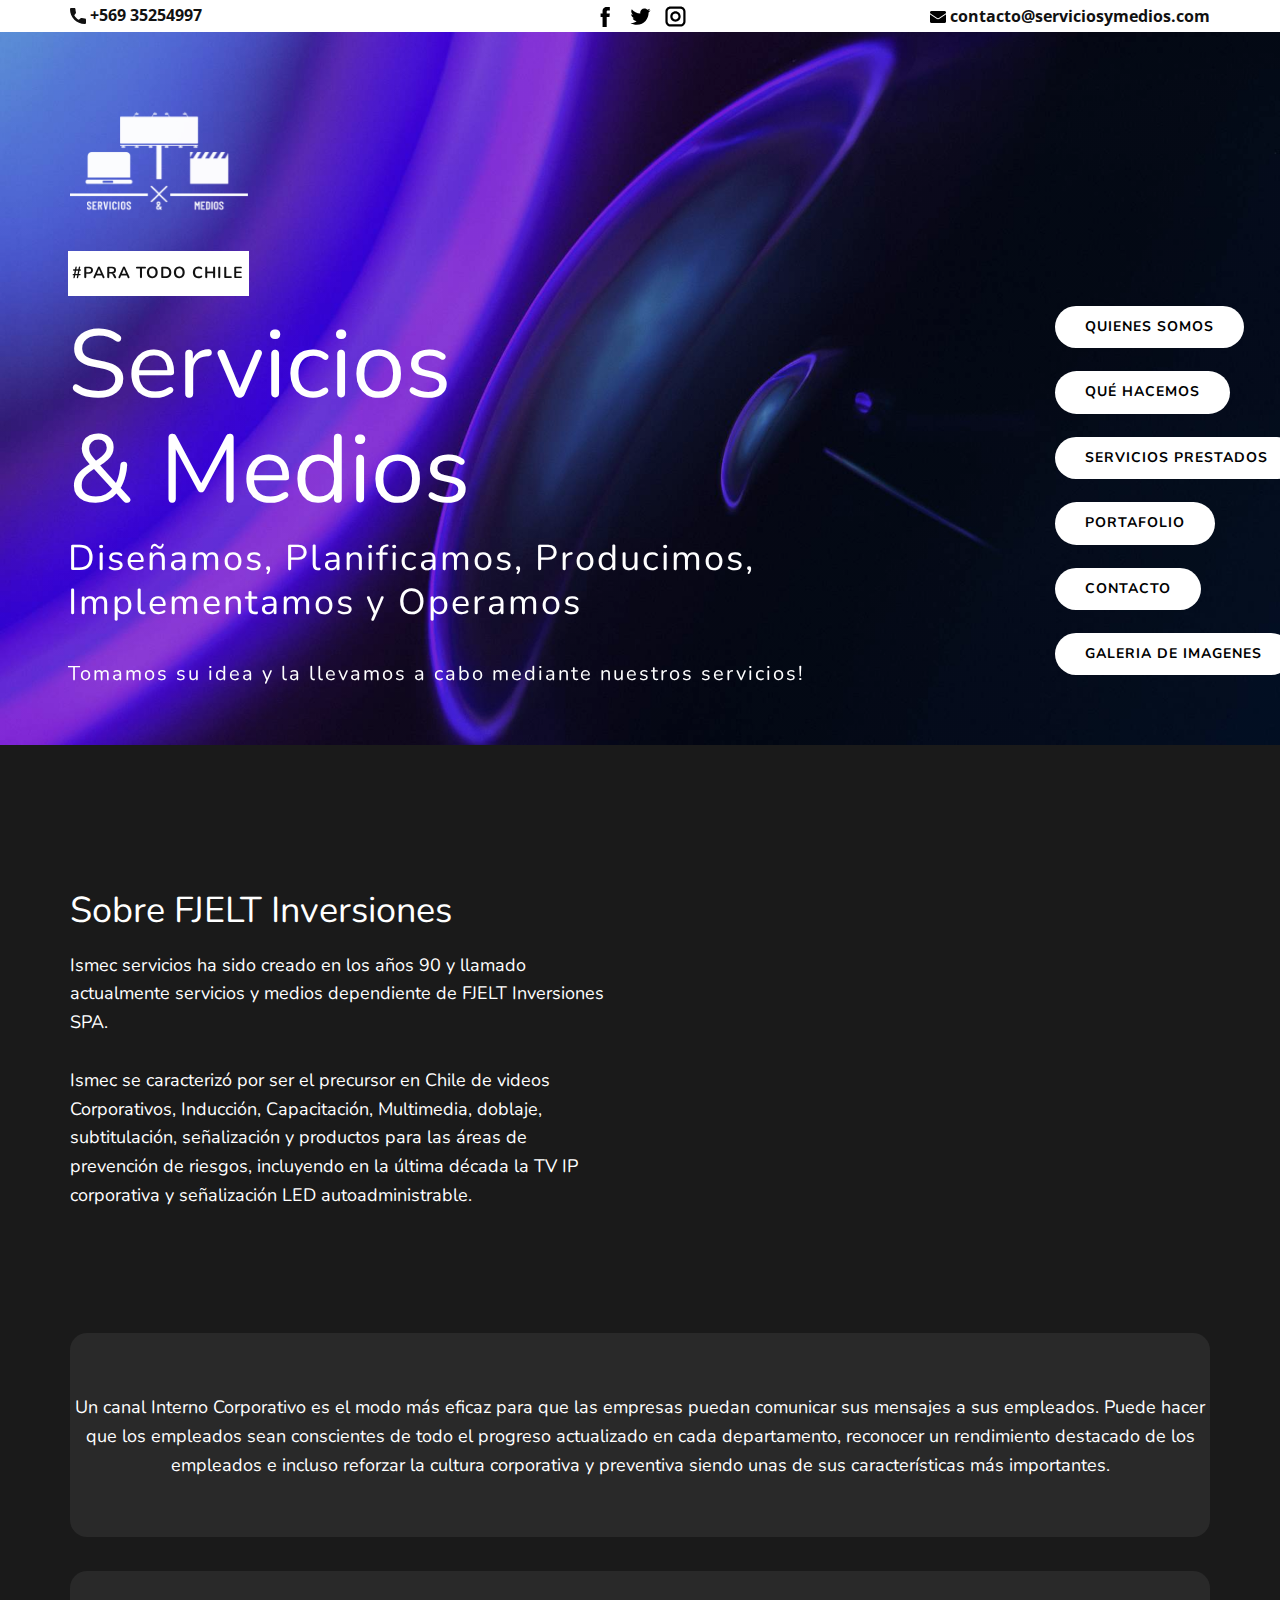
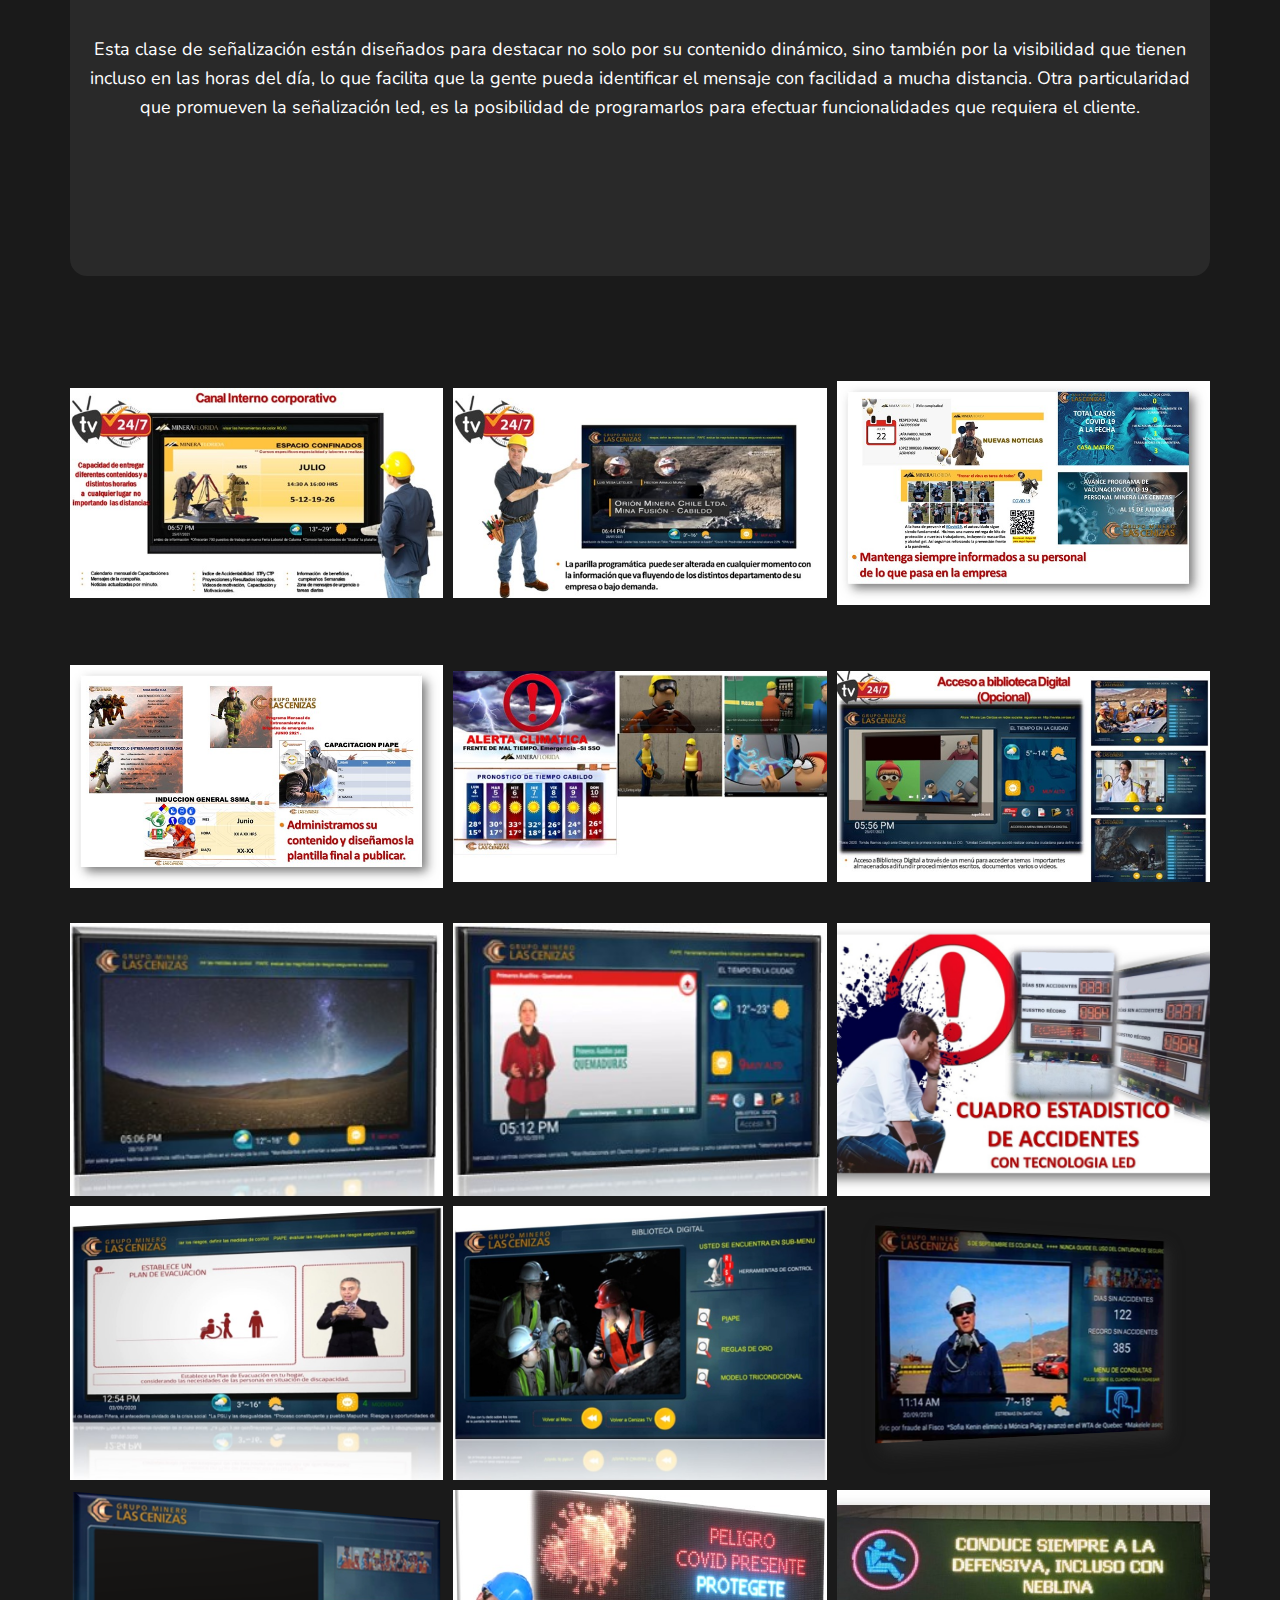
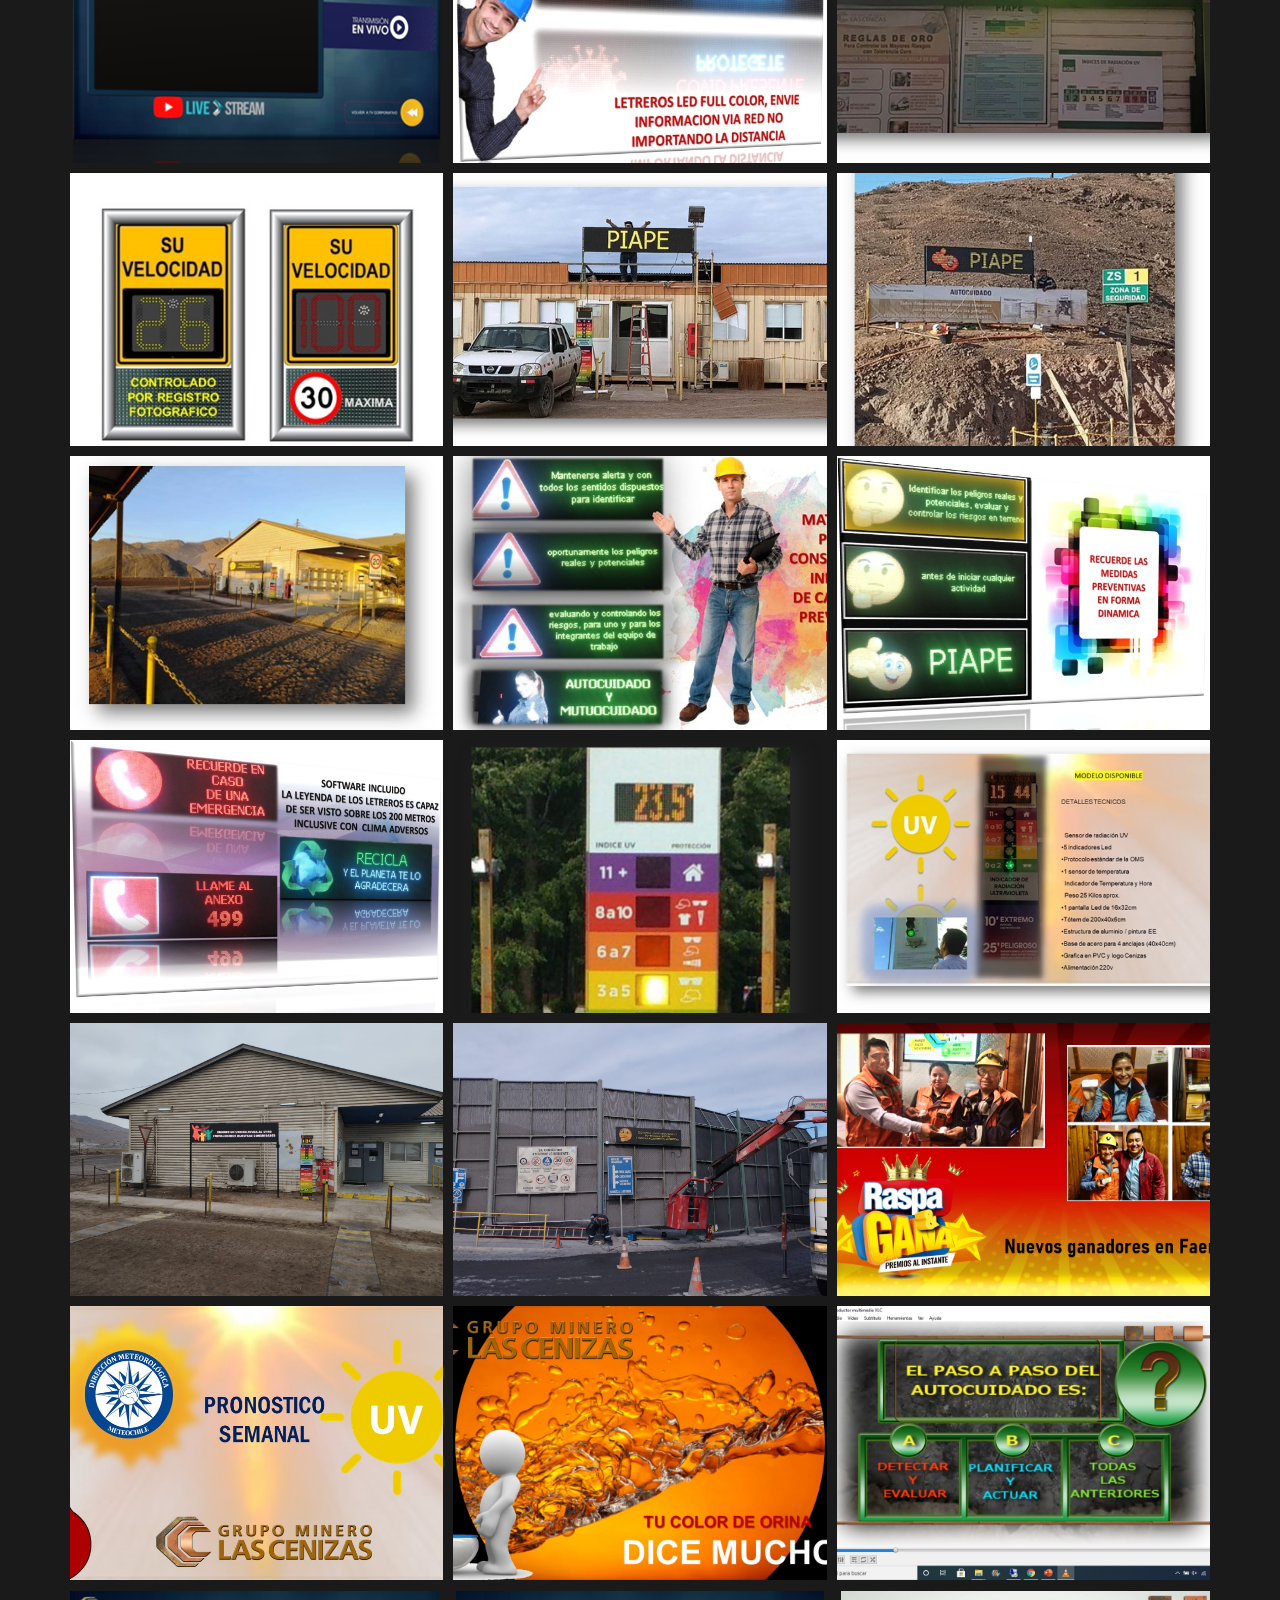
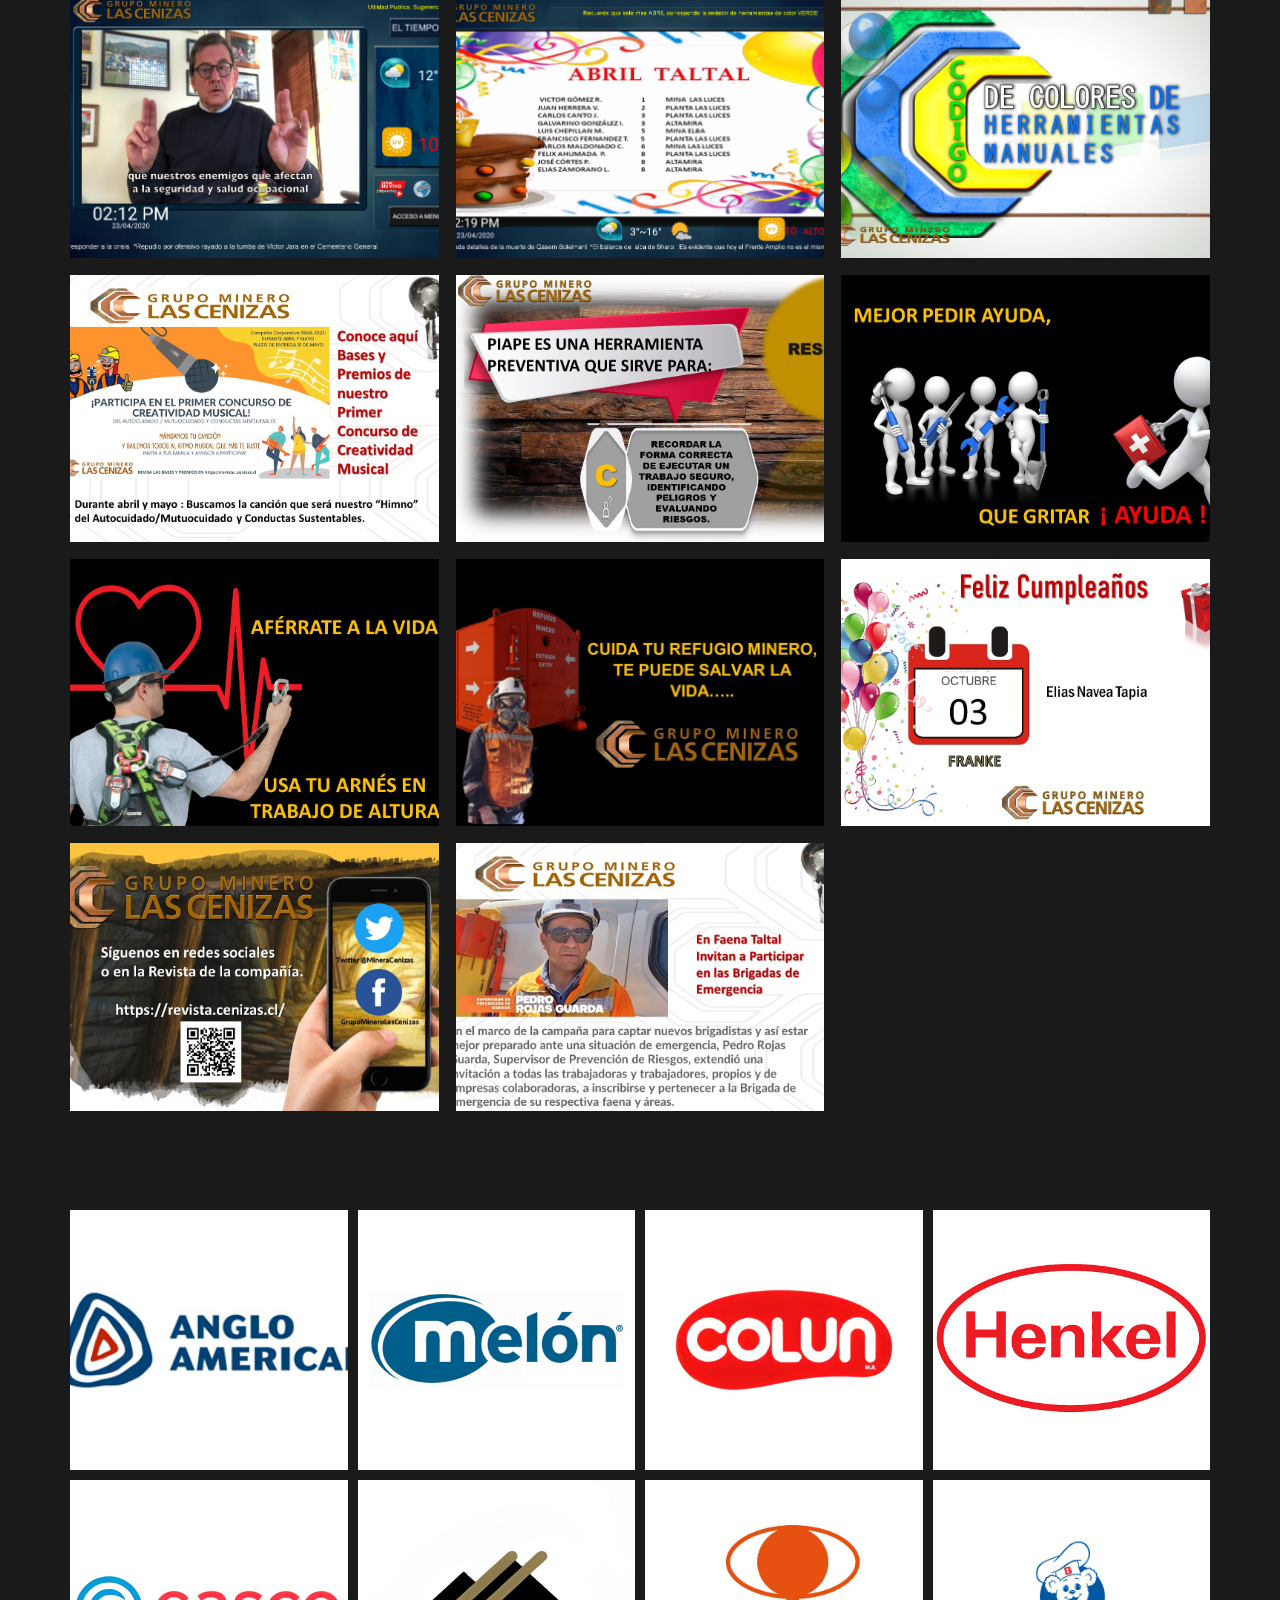
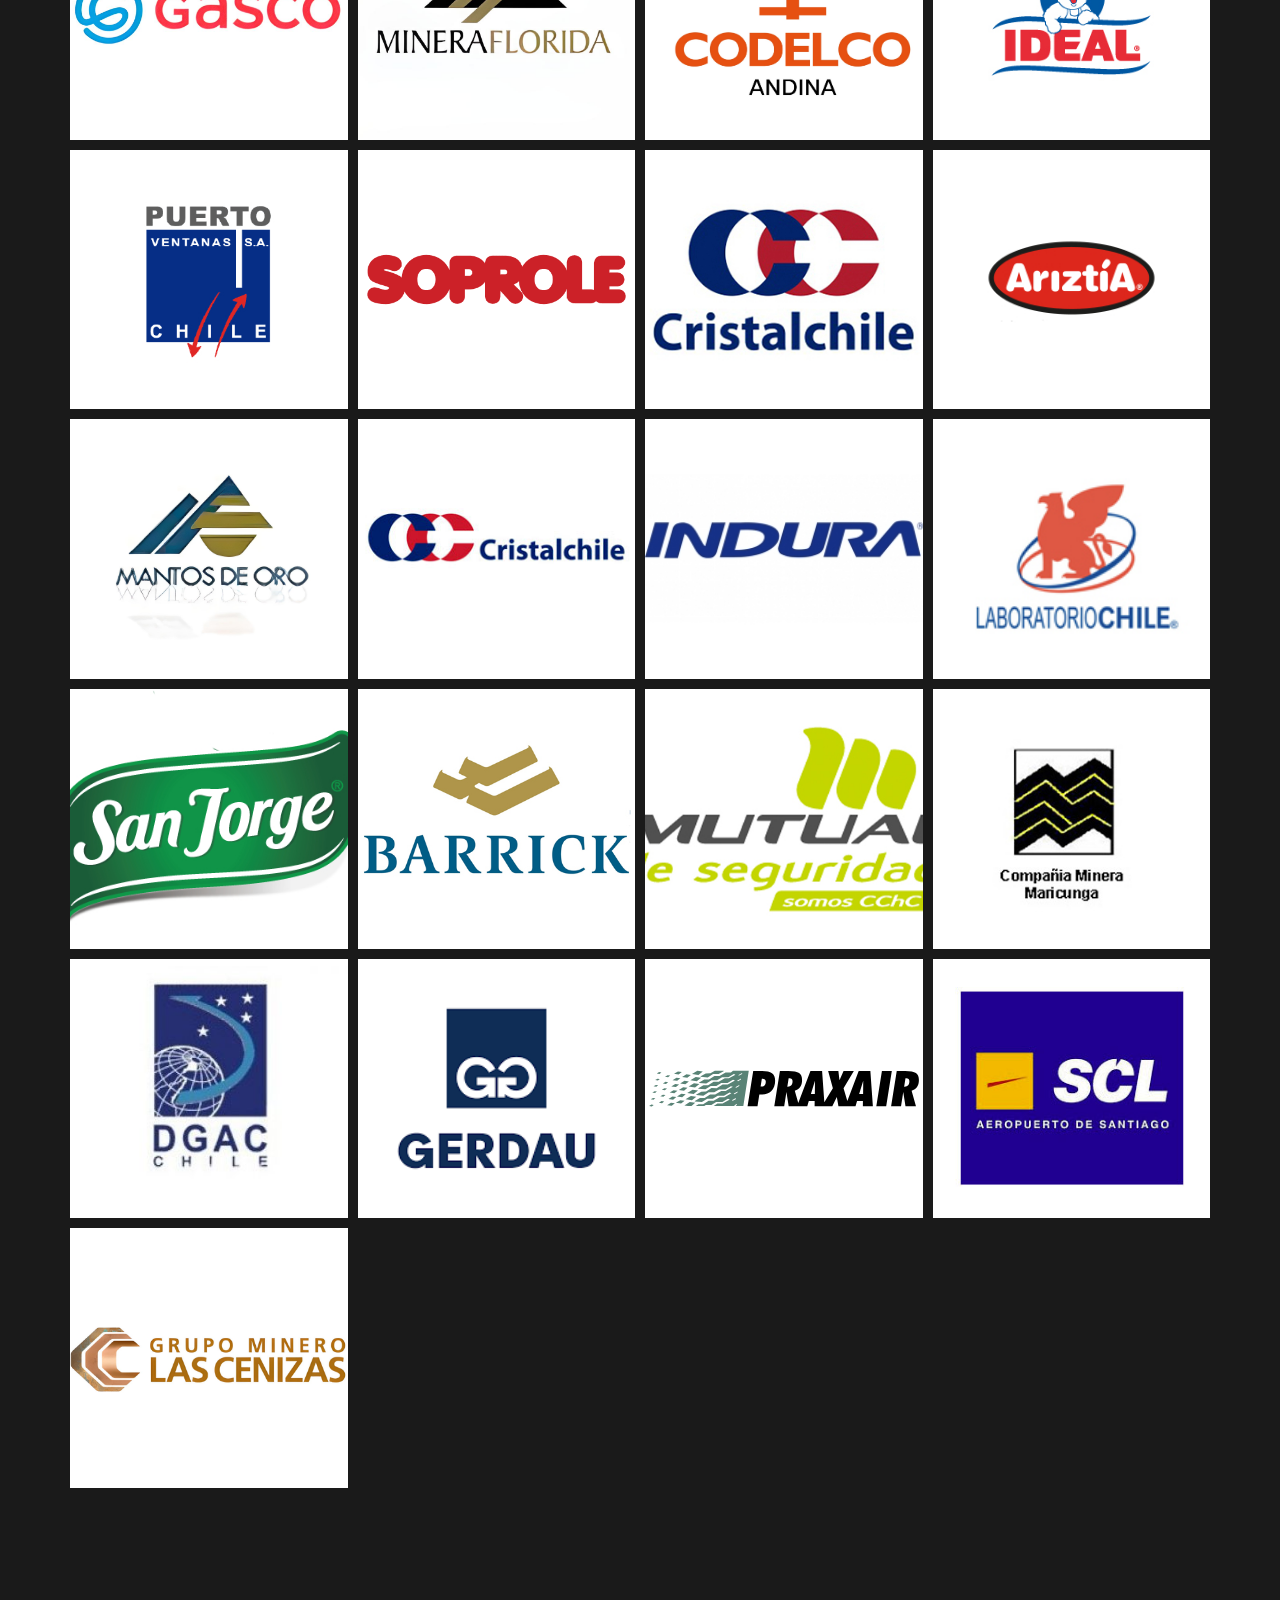
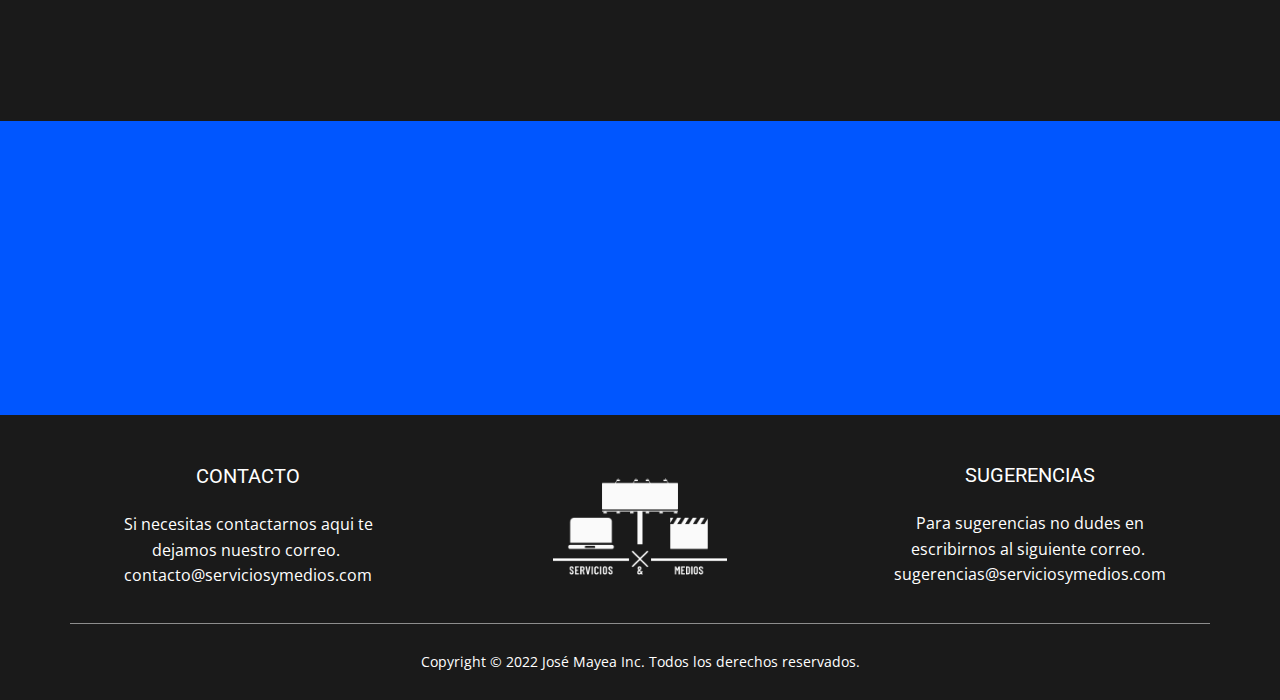
<file: index.html>
<!DOCTYPE html>
<html style="font-size: 16px;" lang="es"><head>
    <meta name="viewport" content="width=device-width, initial-scale=1.0">
    <meta charset="utf-8">
    <meta name="keywords" content="señalización LED autoadministrable, TV IP corporativa, productos para las áreas de prevención de riesgos, videos Corporativos, Inducción, Capacitación, Multimedia, doblaje, subtitulación, señalización, Servicios y medios.">
    <meta name="description" content="Servicios Y Medios se caracteriza por ofrecer ​​un canal Interno Corporativo debido a que es el modo más eficaz para que las empresas puedan comunicar sus mensajes a sus empleados. Puede hacer que los empleados sean conscientes de todo el progreso actualizado en cada departamento, reconocer un rendimiento destacado de los empleados e incluso reforzar la cultura corporativa y preventiva siendo unas de  sus características más importantes.
Además la señalización con tecnología LED, estas clase de señalización están diseñados para destacar no solo por su contenido dinámico, sino también por la visibilidad que tienen incluso en las horas del día, lo que facilita que la gente pueda identificar el mensaje con facilidad a mucha distancia. Otra particularidad que promueven la señalización led, es la posibilidad de programarlos para efectuar funcionalidades que requiera el cliente.">
    <title>Servicios Y Medios</title>
    <link rel="stylesheet" href="nicepage.css" media="screen">
<link rel="stylesheet" href="Servicios-Y-Medios.css" media="screen">
    <script class="u-script" type="text/javascript" src="jquery.js" defer=""></script>
    <script class="u-script" type="text/javascript" src="nicepage.js" defer=""></script>
    <meta name="generator" content="Nicepage 4.18.5, nicepage.com">
    <link id="u-theme-google-font" rel="stylesheet" href="https://fonts.googleapis.com/css?family=Roboto:100,100i,300,300i,400,400i,500,500i,700,700i,900,900i|Open+Sans:300,300i,400,400i,500,500i,600,600i,700,700i,800,800i">
    <link id="u-page-google-font" rel="stylesheet" href="https://fonts.googleapis.com/css?family=Nunito:200,200i,300,300i,400,400i,500,500i,600,600i,700,700i,800,800i,900,900i">
    
    
    
    
    
    
    
    
    
    <script type="application/ld+json">{
		"@context": "http://schema.org",
		"@type": "Organization",
		"name": ""
}</script>
    <meta name="theme-color" content="#ff5126">
    <meta property="og:title" content="Servicios Y Medios">
    <meta property="og:description" content="Servicios Y Medios se caracteriza por ofrecer ​​un canal Interno Corporativo debido a que es el modo más eficaz para que las empresas puedan comunicar sus mensajes a sus empleados. Puede hacer que los empleados sean conscientes de todo el progreso actualizado en cada departamento, reconocer un rendimiento destacado de los empleados e incluso reforzar la cultura corporativa y preventiva siendo unas de  sus características más importantes.
Además la señalización con tecnología LED, estas clase de señalización están diseñados para destacar no solo por su contenido dinámico, sino también por la visibilidad que tienen incluso en las horas del día, lo que facilita que la gente pueda identificar el mensaje con facilidad a mucha distancia. Otra particularidad que promueven la señalización led, es la posibilidad de programarlos para efectuar funcionalidades que requiera el cliente.">
    <meta property="og:type" content="website">
  </head>
  <body data-home-page="Servicios-Y-Medios.html" data-home-page-title="Servicios Y Medios" class="u-body u-overlap u-overlap-contrast u-xl-mode" data-lang="es"> 
    <section class="u-align-center u-clearfix u-section-1" id="sec-edd1">
      <div class="u-clearfix u-sheet u-valign-middle-xl u-sheet-1">
        <div class="u-clearfix u-expanded-width u-layout-wrap u-layout-wrap-1">
          <div class="u-gutter-0 u-layout">
            <div class="u-layout-row">
              <div class="u-container-style u-layout-cell u-left-cell u-shape-rectangle u-size-60 u-layout-cell-1">
                <div class="u-container-layout u-container-layout-1">
                  <div class="u-social-icons u-spacing-10 u-social-icons-1">
                    <a class="u-social-url" title="facebook" target="_blank" href=""><span class="u-icon u-social-facebook u-social-icon u-text-black u-icon-1"><svg class="u-svg-link" preserveAspectRatio="xMidYMin slice" viewBox="0 0 112 112" style=""><use xmlns:xlink="http://www.w3.org/1999/xlink" xlink:href="#svg-0999"></use></svg><svg class="u-svg-content" viewBox="0 0 112 112" x="0" y="0" id="svg-0999"><path fill="currentColor" d="M75.5,28.8H65.4c-1.5,0-4,0.9-4,4.3v9.4h13.9l-1.5,15.8H61.4v45.1H42.8V58.3h-8.8V42.4h8.8V32.2
c0-7.4,3.4-18.8,18.8-18.8h13.8v15.4H75.5z"></path></svg></span>
                    </a>
                    <a class="u-social-url" title="twitter" target="_blank" href=""><span class="u-icon u-social-icon u-social-twitter u-text-black u-icon-2"><svg class="u-svg-link" preserveAspectRatio="xMidYMin slice" viewBox="0 0 112 112" style=""><use xmlns:xlink="http://www.w3.org/1999/xlink" xlink:href="#svg-dae8"></use></svg><svg class="u-svg-content" viewBox="0 0 112 112" x="0" y="0" id="svg-dae8"><path fill="currentColor" d="M92.2,38.2c0,0.8,0,1.6,0,2.3c0,24.3-18.6,52.4-52.6,52.4c-10.6,0.1-20.2-2.9-28.5-8.2
	c1.4,0.2,2.9,0.2,4.4,0.2c8.7,0,16.7-2.9,23-7.9c-8.1-0.2-14.9-5.5-17.3-12.8c1.1,0.2,2.4,0.2,3.4,0.2c1.6,0,3.3-0.2,4.8-0.7
	c-8.4-1.6-14.9-9.2-14.9-18c0-0.2,0-0.2,0-0.2c2.5,1.4,5.4,2.2,8.4,2.3c-5-3.3-8.3-8.9-8.3-15.4c0-3.4,1-6.5,2.5-9.2
	c9.1,11.1,22.7,18.5,38,19.2c-0.2-1.4-0.4-2.8-0.4-4.3c0.1-10,8.3-18.2,18.5-18.2c5.4,0,10.1,2.2,13.5,5.7c4.3-0.8,8.1-2.3,11.7-4.5
	c-1.4,4.3-4.3,7.9-8.1,10.1c3.7-0.4,7.3-1.4,10.6-2.9C98.9,32.3,95.7,35.5,92.2,38.2z"></path></svg></span>
                    </a>
                    <a class="u-social-url" title="instagram" target="_blank" href=""><span class="u-icon u-social-icon u-social-instagram u-text-black u-icon-3"><svg class="u-svg-link" preserveAspectRatio="xMidYMin slice" viewBox="0 0 112 112" style=""><use xmlns:xlink="http://www.w3.org/1999/xlink" xlink:href="#svg-6f39"></use></svg><svg class="u-svg-content" viewBox="0 0 112 112" x="0" y="0" id="svg-6f39"><path fill="currentColor" d="M55.9,32.9c-12.8,0-23.2,10.4-23.2,23.2s10.4,23.2,23.2,23.2s23.2-10.4,23.2-23.2S68.7,32.9,55.9,32.9z
	 M55.9,69.4c-7.4,0-13.3-6-13.3-13.3c-0.1-7.4,6-13.3,13.3-13.3s13.3,6,13.3,13.3C69.3,63.5,63.3,69.4,55.9,69.4z"></path><path fill="#FFFFFF" d="M79.7,26.8c-3,0-5.4,2.5-5.4,5.4s2.5,5.4,5.4,5.4c3,0,5.4-2.5,5.4-5.4S82.7,26.8,79.7,26.8z"></path><path fill="currentColor" d="M78.2,11H33.5C21,11,10.8,21.3,10.8,33.7v44.7c0,12.6,10.2,22.8,22.7,22.8h44.7c12.6,0,22.7-10.2,22.7-22.7
	V33.7C100.8,21.1,90.6,11,78.2,11z M91,78.4c0,7.1-5.8,12.8-12.8,12.8H33.5c-7.1,0-12.8-5.8-12.8-12.8V33.7
	c0-7.1,5.8-12.8,12.8-12.8h44.7c7.1,0,12.8,5.8,12.8,12.8V78.4z"></path></svg></span>
                    </a>
                  </div>
                  <a href="#" class="u-border-none u-btn u-button-style u-none u-btn-1"><span class="u-icon"><svg class="u-svg-content" viewBox="0 0 405.333 405.333" x="0px" y="0px" style="width: 1em; height: 1em;"><path d="M373.333,266.88c-25.003,0-49.493-3.904-72.704-11.563c-11.328-3.904-24.192-0.896-31.637,6.699l-46.016,34.752    c-52.8-28.181-86.592-61.952-114.389-114.368l33.813-44.928c8.512-8.512,11.563-20.971,7.915-32.64    C142.592,81.472,138.667,56.96,138.667,32c0-17.643-14.357-32-32-32H32C14.357,0,0,14.357,0,32    c0,205.845,167.488,373.333,373.333,373.333c17.643,0,32-14.357,32-32V298.88C405.333,281.237,390.976,266.88,373.333,266.88z"></path></svg><img></span>&nbsp;+569 35254997
                  </a>
                  <a href="#" class="u-active-none u-bottom-left-radius-0 u-bottom-right-radius-0 u-btn u-btn-rectangle u-button-style u-hover-none u-none u-radius-0 u-top-left-radius-0 u-top-right-radius-0 u-btn-2"><span class="u-file-icon u-icon u-text-black"><img src="images/2099199-c7b39966.png" alt=""></span>&nbsp;contacto@serviciosymedios.com
                  </a>
                </div>
              </div>
            </div>
          </div>
        </div>
      </div>
    </section>
    <section class="skrollable u-clearfix u-image u-shading u-section-2" id="sec-f05f" data-image-width="7000" data-image-height="4667">
      <div class="u-clearfix u-sheet u-sheet-1"><span class="u-file-icon u-icon u-text-white u-icon-1" data-animation-name="customAnimationIn" data-animation-duration="1000"><img src="images/website2-10a90400.png" alt=""></span>
        <div class="u-align-center-sm u-align-center-xs u-align-left-lg u-align-left-md u-align-left-xl u-container-style u-expanded-width-xs u-group u-group-1" data-animation-name="customAnimationIn" data-animation-duration="1000">
          <div class="u-container-layout u-container-layout-1">
            <h1 class="u-custom-font u-text u-title u-text-1">
              <br>Servicios<br>&amp; Medios
            </h1>
            <a href="#" class="u-border-none u-btn u-button-style u-custom-font u-hover-white u-text-hover-black u-white u-btn-1">#PARA TODO CHILE</a>
            <h4 class="u-custom-font u-text u-text-2">Diseñamos, Planificamos, Producimos, Implementamos y Operamos&nbsp;</h4>
            <h4 class="u-custom-font u-text u-text-3">Tomamos su idea y la llevamos a cabo mediante nuestros servicios!</h4>
          </div>
        </div>
        <div class="u-expanded-width-sm u-expanded-width-xs u-list u-list-1">
          <div class="u-repeater u-repeater-1">
            <div class="u-align-right u-container-style u-list-item u-repeater-item">
              <div class="u-container-layout u-similar-container u-valign-bottom-md u-valign-bottom-sm u-valign-bottom-xs u-valign-top-lg u-container-layout-2">
                <a href="Servicios-Y-Medios.html#carousel_e179" class="u-btn u-btn-round u-button-style u-custom-font u-custom-item u-hover-custom-color-6 u-hover-feature u-radius-50 u-text-black u-white u-btn-2"> QUIENES SOMOS</a>
              </div>
            </div>
            <div class="u-container-style u-list-item u-repeater-item">
              <div class="u-container-layout u-similar-container u-valign-bottom-md u-valign-bottom-sm u-valign-bottom-xs u-valign-top-lg u-container-layout-3">
                <a href="Servicios-Y-Medios.html#sec-60db" class="u-btn u-btn-round u-button-style u-custom-font u-custom-item u-hover-custom-color-6 u-hover-feature u-radius-50 u-text-black u-white u-btn-3"> QUÉ HACEMOS</a>
              </div>
            </div>
            <div class="u-container-style u-list-item u-repeater-item">
              <div class="u-container-layout u-similar-container u-valign-bottom-md u-valign-bottom-sm u-valign-bottom-xs u-valign-top-lg u-container-layout-4">
                <a href="Servicios-Y-Medios.html#sec-d74f" class="u-btn u-btn-round u-button-style u-custom-font u-custom-item u-hover-custom-color-6 u-hover-feature u-radius-50 u-text-black u-white u-btn-4">servicios prestados</a>
              </div>
            </div>
            <div class="u-container-style u-list-item u-repeater-item">
              <div class="u-container-layout u-similar-container u-valign-bottom-md u-valign-bottom-sm u-valign-bottom-xs u-valign-top-lg u-container-layout-5">
                <a href="Servicios-Y-Medios.html#sec-4071" class="u-btn u-btn-round u-button-style u-custom-font u-custom-item u-hover-custom-color-6 u-hover-feature u-radius-50 u-text-black u-white u-btn-5">portafolio</a>
              </div>
            </div>
            <div class="u-container-style u-list-item u-repeater-item">
              <div class="u-container-layout u-similar-container u-valign-bottom-md u-valign-bottom-sm u-valign-bottom-xs u-valign-top-lg u-container-layout-6">
                <a href="Servicios-Y-Medios.html#carousel_73f3" class="u-btn u-btn-round u-button-style u-custom-font u-custom-item u-hover-custom-color-6 u-hover-feature u-radius-50 u-text-black u-white u-btn-6">CONTACTO</a>
              </div>
            </div>
            <div class="u-container-style u-list-item u-repeater-item">
              <div class="u-container-layout u-similar-container u-valign-bottom-md u-valign-bottom-sm u-valign-bottom-xs u-valign-top-lg u-container-layout-7">
                <a href="Galeria.html" class="u-btn u-btn-round u-button-style u-custom-font u-custom-item u-hover-custom-color-6 u-hover-feature u-radius-50 u-text-black u-white u-btn-7">galeria de imagenes</a>
              </div>
            </div>
          </div>
        </div>
      </div>
      
      
      
      
      
      
    </section>
    <section class="u-clearfix u-grey-90 u-section-3" id="carousel_e179">
      <div class="u-clearfix u-sheet u-valign-middle-xs u-sheet-1">
        <div class="u-clearfix u-expanded-width u-layout-wrap u-layout-wrap-1">
          <div class="u-layout">
            <div class="u-layout-row">
              <div class="u-container-style u-layout-cell u-right-cell u-size-30 u-layout-cell-1">
                <div class="u-container-layout u-valign-top-md u-valign-top-sm u-container-layout-1">
                  <a href="#" class="u-border-none u-btn u-btn-round u-button-style u-custom-color-6 u-custom-font u-hover-custom-color-6 u-radius-10 u-btn-1" data-animation-name="customAnimationIn" data-animation-duration="1000"># QUIENES SOMOS</a>
                  <h2 class="u-custom-font u-text u-text-1">Sobre FJELT Inversiones</h2>
                  <p class="u-custom-font u-small-text u-text u-text-variant u-text-2"> Ismec servicios ha sido creado en los años 90 y llamado actualmente servicios y medios dependiente de FJELT Inversiones SPA.<br>
                    <br>Ismec ​se caracterizó por ser el precursor en Chile de videos Corporativos, Inducción, Capacitación, Multimedia, doblaje, subtitulación, señalización y productos para las áreas de prevención de riesgos, incluyendo en la última década la TV IP corporativa y señalización LED autoadministrable.
                  </p>
                </div>
              </div>
              <div class="u-container-style u-layout-cell u-shape-rectangle u-size-30 u-layout-cell-2">
                <div class="u-container-layout u-valign-middle-lg u-valign-middle-md u-valign-middle-xl u-valign-middle-xs u-container-layout-2">
                  <img class="u-expanded-width-xs u-image u-image-default u-image-1" src="images/undraw_informed_decision_p2lh.svg" alt="" data-image-width="893" data-image-height="645" data-animation-name="customAnimationIn" data-animation-duration="1000">
                </div>
              </div>
            </div>
          </div>
        </div>
      </div>
    </section>
    <section class="u-clearfix u-custom-color-3 u-section-4" id="sec-60db">
      <div class="u-clearfix u-sheet u-valign-middle-lg u-valign-middle-md u-valign-middle-sm u-sheet-1">
        <a href="#" class="u-border-none u-btn u-btn-round u-button-style u-custom-color-6 u-custom-font u-hover-custom-color-6 u-radius-10 u-btn-1" data-animation-name="customAnimationIn" data-animation-duration="1000">#QUÉ HACEMOS</a>
        <div class="u-clearfix u-expanded-width u-gutter-6 u-layout-wrap u-layout-wrap-1">
          <div class="u-gutter-0 u-layout">
            <div class="u-layout-col">
              <div class="u-size-60">
                <div class="u-layout-row">
                  <div class="u-align-center u-container-style u-custom-color-2 u-layout-cell u-radius-20 u-shape-round u-size-60 u-layout-cell-1">
                    <div class="u-container-layout u-container-layout-1">
                      <h4 class="u-custom-font u-text u-text-1" data-animation-name="customAnimationIn" data-animation-duration="1000" data-animation-direction="">Canal Interno Corporativo</h4>
                      <div class="u-absolute-hcenter u-border-3 u-border-grey-dark-1 u-line u-line-horizontal u-line-1"></div>
                      <p class="u-custom-font u-small-text u-text u-text-variant u-text-2"> Un canal Interno Corporativo es el modo más eficaz para que las empresas puedan comunicar sus mensajes a sus empleados. Puede hacer que los empleados sean conscientes de todo el progreso actualizado en cada departamento, reconocer un rendimiento destacado de los empleados e incluso reforzar la cultura corporativa y preventiva siendo unas de  sus características más importantes.</p>
                    </div>
                  </div>
                </div>
              </div>
            </div>
          </div>
        </div>
        <div class="u-clearfix u-expanded-width u-gutter-6 u-layout-wrap u-layout-wrap-2">
          <div class="u-gutter-0 u-layout">
            <div class="u-layout-col">
              <div class="u-size-60">
                <div class="u-layout-row">
                  <div class="u-container-style u-custom-color-2 u-layout-cell u-radius-20 u-shape-round u-size-60 u-layout-cell-2">
                    <div class="u-container-layout u-container-layout-2">
                      <h4 class="u-align-center u-custom-font u-text u-text-3" data-animation-name="customAnimationIn" data-animation-duration="1000" data-animation-direction="">Señalización Tecnología LED</h4>
                      <div class="u-absolute-hcenter u-border-3 u-border-grey-dark-1 u-line u-line-horizontal u-line-2"></div>
                      <p class="u-align-center u-custom-font u-small-text u-text u-text-variant u-text-4">Esta clase de señalización están diseñados para destacar no solo por su contenido dinámico, sino también por la visibilidad que tienen incluso en las horas del día, lo que facilita que la gente pueda identificar el mensaje con facilidad a mucha distancia. Otra particularidad que promueven la señalización led, es la posibilidad de programarlos para efectuar funcionalidades que requiera el cliente.</p>
                      <ul class="u-align-left u-custom-font u-custom-list u-small-text u-text u-text-variant u-text-5" data-animation-name="customAnimationIn" data-animation-duration="1000" data-animation-direction="">
                        <li>
                          <div class="u-list-icon u-text-custom-color-6">
                            <div>➔</div>
                          </div>
                        </li>
                        <li> Señalizacion led administrables y autoadministrables<br>
                        </li>
                        <li>
                          <div class="u-list-icon u-text-custom-color-6">
                            <div>➔</div>
                          </div>Solmaforos de detección de radiación ultravioleta
                        </li>
                        <li>
                          <div class="u-list-icon u-text-custom-color-6">
                            <div>➔</div>
                          </div>Cuadro estadísticos de accidentes
                        </li>
                        <li>
                          <div class="u-list-icon u-text-custom-color-6">
                            <div>➔</div>
                          </div>Radar medidor de velocidad<br>
                        </li>
                      </ul>
                    </div>
                  </div>
                </div>
              </div>
            </div>
          </div>
        </div>
      </div>
    </section>
    <section class="u-align-center u-clearfix u-custom-color-3 u-section-5" id="sec-4071">
      <div class="u-clearfix u-sheet u-valign-middle u-sheet-1">
        <a href="#" class="u-border-none u-btn u-btn-round u-button-style u-custom-color-6 u-custom-font u-hover-custom-color-6 u-radius-10 u-btn-1" data-animation-name="customAnimationIn" data-animation-duration="1000">#PORTAFOLIO</a>
        <div class="u-gallery u-layout-grid u-lightbox u-show-text-on-hover u-gallery-1">
          <div class="u-gallery-inner u-gallery-inner-1">
            <div class="u-effect-fade u-gallery-item u-shape-rectangle">
              <div class="u-back-slide" data-image-width="588" data-image-height="331">
                <img class="u-back-image u-expanded u-image-contain" src="images/Imagen1.jpg">
              </div>
              <div class="u-over-slide u-shading u-over-slide-1">
                <h3 class="u-gallery-heading"></h3>
                <p class="u-gallery-text"></p>
              </div>
            </div>
            <div class="u-effect-fade u-gallery-item u-shape-rectangle">
              <div class="u-back-slide" data-image-width="590" data-image-height="332">
                <img class="u-back-image u-expanded u-image-contain" src="images/Imagen2.jpg">
              </div>
              <div class="u-over-slide u-shading u-over-slide-2">
                <h3 class="u-gallery-heading"></h3>
                <p class="u-gallery-text"></p>
              </div>
            </div>
            <div class="u-effect-fade u-gallery-item u-shape-rectangle">
              <div class="u-back-slide" data-image-width="737" data-image-height="441">
                <img class="u-back-image u-expanded u-image-contain" src="images/Imagen3.jpg">
              </div>
              <div class="u-over-slide u-shading u-over-slide-3">
                <h3 class="u-gallery-heading"></h3>
                <p class="u-gallery-text"></p>
              </div>
            </div>
            <div class="u-effect-fade u-gallery-item u-shape-rectangle">
              <div class="u-back-slide" data-image-width="737" data-image-height="442">
                <img class="u-back-image u-expanded u-image-contain" src="images/Imagen4.jpg">
              </div>
              <div class="u-over-slide u-shading u-over-slide-4">
                <h3 class="u-gallery-heading"></h3>
                <p class="u-gallery-text"></p>
              </div>
            </div>
            <div class="u-effect-fade u-gallery-item u-shape-rectangle">
              <div class="u-back-slide" data-image-width="611" data-image-height="344">
                <img class="u-back-image u-expanded u-image-contain" src="images/Imagen5.jpg">
              </div>
              <div class="u-over-slide u-shading u-over-slide-5">
                <h3 class="u-gallery-heading"></h3>
                <p class="u-gallery-text"></p>
              </div>
            </div>
            <div class="u-effect-fade u-gallery-item u-shape-rectangle">
              <div class="u-back-slide" data-image-width="613" data-image-height="345">
                <img class="u-back-image u-expanded u-image-contain" src="images/Imagen6.jpg">
              </div>
              <div class="u-over-slide u-shading u-over-slide-6">
                <h3 class="u-gallery-heading"></h3>
                <p class="u-gallery-text"></p>
              </div>
            </div>
            <div class="u-effect-fade u-gallery-item u-shape-rectangle">
              <div class="u-back-slide" data-image-width="301" data-image-height="404">
                <img class="u-back-image u-expanded u-back-image-7" src="images/Imagen7.jpg">
              </div>
              <div class="u-over-slide u-shading u-over-slide-7">
                <h3 class="u-gallery-heading"></h3>
                <p class="u-gallery-text"></p>
              </div>
            </div>
            <div class="u-effect-fade u-gallery-item u-shape-rectangle">
              <div class="u-back-slide" data-image-width="301" data-image-height="404">
                <img class="u-back-image u-expanded u-back-image-8" src="images/Imagen8.jpg">
              </div>
              <div class="u-over-slide u-shading u-over-slide-8">
                <h3 class="u-gallery-heading"></h3>
                <p class="u-gallery-text"></p>
              </div>
            </div>
            <div class="u-effect-fade u-gallery-item u-shape-rectangle">
              <div class="u-back-slide" data-image-width="1830" data-image-height="1130">
                <img class="u-back-image u-expanded u-back-image-9" src="images/Imagen29.jpg">
              </div>
              <div class="u-over-slide u-shading u-over-slide-9">
                <h3 class="u-gallery-heading"></h3>
                <p class="u-gallery-text"></p>
              </div>
            </div>
            <div class="u-effect-fade u-gallery-item u-shape-rectangle">
              <div class="u-back-slide" data-image-width="857" data-image-height="994">
                <img class="u-back-image u-expanded u-back-image-10" src="images/Imagen10.jpg">
              </div>
              <div class="u-over-slide u-shading u-over-slide-10">
                <h3 class="u-gallery-heading"></h3>
                <p class="u-gallery-text"></p>
              </div>
            </div>
            <div class="u-effect-fade u-gallery-item u-shape-rectangle">
              <div class="u-back-slide" data-image-width="942" data-image-height="1181">
                <img class="u-back-image u-expanded u-back-image-11" src="images/Imagen11.jpg">
              </div>
              <div class="u-over-slide u-shading u-over-slide-11">
                <h3 class="u-gallery-heading"></h3>
                <p class="u-gallery-text"></p>
              </div>
            </div>
            <div class="u-effect-fade u-gallery-item u-shape-rectangle">
              <div class="u-back-slide" data-image-width="663" data-image-height="547">
                <img class="u-back-image u-expanded u-image-contain" src="images/Imagen12.png">
              </div>
              <div class="u-over-slide u-shading u-over-slide-12">
                <h3 class="u-gallery-heading"></h3>
                <p class="u-gallery-text"></p>
              </div>
            </div>
            <div class="u-effect-fade u-gallery-item u-shape-rectangle">
              <div class="u-back-slide" data-image-width="603" data-image-height="808">
                <img class="u-back-image u-expanded u-back-image-13" src="images/Imagen13.png">
              </div>
              <div class="u-over-slide u-shading u-over-slide-13">
                <h3 class="u-gallery-heading"></h3>
                <p class="u-gallery-text"></p>
              </div>
            </div>
            <div class="u-effect-fade u-gallery-item u-shape-rectangle">
              <div class="u-back-slide" data-image-width="605" data-image-height="902">
                <img class="u-back-image u-expanded u-back-image-14" src="images/Imagen14.jpg">
              </div>
              <div class="u-over-slide u-shading u-over-slide-14">
                <h3 class="u-gallery-heading"></h3>
                <p class="u-gallery-text"></p>
              </div>
            </div>
            <div class="u-effect-fade u-gallery-item u-shape-rectangle">
              <div class="u-back-slide" data-image-width="664" data-image-height="382">
                <img class="u-back-image u-expanded u-back-image-15" src="images/Imagen15.jpg">
              </div>
              <div class="u-over-slide u-shading u-over-slide-15">
                <h3 class="u-gallery-heading"></h3>
                <p class="u-gallery-text"></p>
              </div>
            </div>
            <div class="u-effect-fade u-gallery-item u-shape-rectangle">
              <div class="u-back-slide" data-image-width="567" data-image-height="319">
                <img class="u-back-image u-expanded u-back-image-16" src="images/WhatsAppImage2022-10-18at22.04.481.jpg">
              </div>
              <div class="u-over-slide u-shading u-over-slide-16">
                <h3 class="u-gallery-heading"></h3>
                <p class="u-gallery-text"></p>
              </div>
            </div>
            <div class="u-effect-fade u-gallery-item u-shape-rectangle">
              <div class="u-back-slide" data-image-width="692" data-image-height="417">
                <img class="u-back-image u-expanded" src="images/Imagen17.jpg">
              </div>
              <div class="u-over-slide u-shading u-over-slide-17">
                <h3 class="u-gallery-heading"></h3>
                <p class="u-gallery-text"></p>
              </div>
            </div>
            <div class="u-effect-fade u-gallery-item u-shape-rectangle">
              <div class="u-back-slide" data-image-width="444" data-image-height="436">
                <img class="u-back-image u-expanded" src="images/Imagen18.jpg">
              </div>
              <div class="u-over-slide u-shading u-over-slide-18">
                <h3 class="u-gallery-heading"></h3>
                <p class="u-gallery-text"></p>
              </div>
            </div>
            <div class="u-effect-fade u-gallery-item u-shape-rectangle">
              <div class="u-back-slide" data-image-width="414" data-image-height="327">
                <img class="u-back-image u-expanded u-back-image-19" src="images/Imagen19.jpg">
              </div>
              <div class="u-over-slide u-shading u-over-slide-19">
                <h3 class="u-gallery-heading"></h3>
                <p class="u-gallery-text"></p>
              </div>
            </div>
            <div class="u-effect-fade u-gallery-item u-shape-rectangle">
              <div class="u-back-slide" data-image-width="664" data-image-height="374">
                <img class="u-back-image u-expanded u-back-image-20" src="images/Imagen20.jpg">
              </div>
              <div class="u-over-slide u-shading u-over-slide-20">
                <h3 class="u-gallery-heading"></h3>
                <p class="u-gallery-text"></p>
              </div>
            </div>
            <div class="u-effect-fade u-gallery-item u-shape-rectangle">
              <div class="u-back-slide" data-image-width="640" data-image-height="862">
                <img class="u-back-image u-expanded u-back-image-21" src="images/Imagen21.jpg">
              </div>
              <div class="u-over-slide u-shading u-over-slide-21">
                <h3 class="u-gallery-heading"></h3>
                <p class="u-gallery-text"></p>
              </div>
            </div>
            <div class="u-effect-fade u-gallery-item u-shape-rectangle">
              <div class="u-back-slide" data-image-width="1470" data-image-height="1978">
                <img class="u-back-image u-expanded u-back-image-22" src="images/Imagen22.jpg">
              </div>
              <div class="u-over-slide u-shading u-over-slide-22">
                <h3 class="u-gallery-heading"></h3>
                <p class="u-gallery-text"></p>
              </div>
            </div>
            <div class="u-effect-fade u-gallery-item u-shape-rectangle">
              <div class="u-back-slide" data-image-width="426" data-image-height="483">
                <img class="u-back-image u-expanded u-back-image-23" src="images/Imagen24.png">
              </div>
              <div class="u-over-slide u-shading u-over-slide-23">
                <h3 class="u-gallery-heading"></h3>
                <p class="u-gallery-text"></p>
              </div>
            </div>
            <div class="u-effect-fade u-gallery-item u-shape-rectangle">
              <div class="u-back-slide" data-image-width="700" data-image-height="421">
                <img class="u-back-image u-expanded u-back-image-24" src="images/Imagen25.jpg">
              </div>
              <div class="u-over-slide u-shading u-over-slide-24">
                <h3 class="u-gallery-heading"></h3>
                <p class="u-gallery-text"></p>
              </div>
            </div>
            <div class="u-effect-fade u-gallery-item u-shape-rectangle">
              <div class="u-back-slide" data-image-width="1280" data-image-height="963">
                <img class="u-back-image u-expanded u-back-image-25" src="images/WhatsAppImage2022-10-13at23.38.131.jpeg">
              </div>
              <div class="u-over-slide u-shading u-over-slide-25">
                <h3 class="u-gallery-heading"></h3>
                <p class="u-gallery-text"></p>
              </div>
            </div>
            <div class="u-effect-fade u-gallery-item u-shape-rectangle">
              <div class="u-back-slide" data-image-width="1280" data-image-height="963">
                <img class="u-back-image u-expanded u-back-image-26" src="images/WhatsAppImage2022-10-13at23.38.13.jpeg">
              </div>
              <div class="u-over-slide u-shading u-over-slide-26">
                <h3 class="u-gallery-heading"></h3>
                <p class="u-gallery-text"></p>
              </div>
            </div>
            <div class="u-effect-fade u-gallery-item u-shape-rectangle">
              <div class="u-back-slide" data-image-width="1280" data-image-height="720">
                <img class="u-back-image u-expanded u-back-image-27" src="images/concursoraspe.jpg">
              </div>
              <div class="u-over-slide u-shading u-over-slide-27">
                <h3 class="u-gallery-heading"></h3>
                <p class="u-gallery-text"></p>
              </div>
            </div>
            <div class="u-effect-fade u-gallery-item u-shape-rectangle">
              <div class="u-back-slide" data-image-width="960" data-image-height="540">
                <img class="u-back-image u-expanded u-back-image-28" src="images/Diapositiva1.JPG">
              </div>
              <div class="u-over-slide u-shading u-over-slide-28">
                <h3 class="u-gallery-heading"></h3>
                <p class="u-gallery-text"></p>
              </div>
            </div>
            <div class="u-effect-fade u-gallery-item u-shape-rectangle">
              <div class="u-back-slide" data-image-width="1280" data-image-height="720">
                <img class="u-back-image u-expanded u-back-image-29" src="images/ORUINA.JPG">
              </div>
              <div class="u-over-slide u-shading u-over-slide-29">
                <h3 class="u-gallery-heading"></h3>
                <p class="u-gallery-text"></p>
              </div>
            </div>
            <div class="u-effect-fade u-gallery-item u-shape-rectangle">
              <div class="u-back-slide" data-image-width="1280" data-image-height="720">
                <img class="u-back-image u-expanded u-back-image-30" src="images/Diapositiva11.JPG">
              </div>
              <div class="u-over-slide u-shading u-over-slide-30">
                <h3 class="u-gallery-heading"></h3>
                <p class="u-gallery-text"></p>
              </div>
            </div>
          </div>
        </div>
      </div>
    </section>
    <section class="u-align-center u-clearfix u-custom-color-3 u-section-6" id="sec-b183">
      <div class="u-clearfix u-sheet u-valign-middle u-sheet-1">
        <div class="u-expanded-width u-gallery u-layout-grid u-lightbox u-show-text-on-hover u-gallery-1">
          <div class="u-gallery-inner u-gallery-inner-1">
            <div class="u-effect-fade u-gallery-item">
              <div class="u-back-slide" data-image-width="1920" data-image-height="1080">
                <img class="u-back-image u-expanded u-back-image-1" src="images/20200423-141243.jpg">
              </div>
              <div class="u-over-slide u-shading u-over-slide-1">
                <h3 class="u-gallery-heading"></h3>
                <p class="u-gallery-text"></p>
              </div>
            </div>
            <div class="u-effect-fade u-gallery-item">
              <div class="u-back-slide" data-image-width="1920" data-image-height="1080">
                <img class="u-back-image u-expanded" src="images/20200423-141925.jpg">
              </div>
              <div class="u-over-slide u-shading u-over-slide-2">
                <h3 class="u-gallery-heading"></h3>
                <p class="u-gallery-text"></p>
              </div>
            </div>
            <div class="u-effect-fade u-gallery-item">
              <div class="u-back-slide" data-image-width="1280" data-image-height="720">
                <img class="u-back-image u-expanded" src="images/0000000003.jpg">
              </div>
              <div class="u-over-slide u-shading u-over-slide-3">
                <h3 class="u-gallery-heading"></h3>
                <p class="u-gallery-text"></p>
              </div>
            </div>
            <div class="u-effect-fade u-gallery-item">
              <div class="u-back-slide" data-image-width="1280" data-image-height="720">
                <img class="u-back-image u-expanded u-back-image-4" src="images/BAESE.JPG">
              </div>
              <div class="u-over-slide u-shading u-over-slide-4">
                <h3 class="u-gallery-heading"></h3>
                <p class="u-gallery-text"></p>
              </div>
            </div>
            <div class="u-effect-fade u-gallery-item">
              <div class="u-back-slide" data-image-width="1280" data-image-height="720">
                <img class="u-back-image u-expanded u-back-image-5" src="images/Diapositiva12.JPG">
              </div>
              <div class="u-over-slide u-shading u-over-slide-5">
                <h3 class="u-gallery-heading"></h3>
                <p class="u-gallery-text"></p>
              </div>
            </div>
            <div class="u-effect-fade u-gallery-item">
              <div class="u-back-slide" data-image-width="1280" data-image-height="720">
                <img class="u-back-image u-expanded u-back-image-6" src="images/Diapositiva14.JPG">
              </div>
              <div class="u-over-slide u-shading u-over-slide-6">
                <h3 class="u-gallery-heading"></h3>
                <p class="u-gallery-text"></p>
              </div>
            </div>
            <div class="u-effect-fade u-gallery-item">
              <div class="u-back-slide" data-image-width="1280" data-image-height="720">
                <img class="u-back-image u-expanded u-back-image-7" src="images/Diapositiva13.JPG">
              </div>
              <div class="u-over-slide u-shading u-over-slide-7">
                <h3 class="u-gallery-heading"></h3>
                <p class="u-gallery-text"></p>
              </div>
            </div>
            <div class="u-effect-fade u-gallery-item">
              <div class="u-back-slide" data-image-width="2560" data-image-height="1440">
                <img class="u-back-image u-expanded u-back-image-8" src="images/Diapositiva7.JPG">
              </div>
              <div class="u-over-slide u-shading u-over-slide-8">
                <h3 class="u-gallery-heading"></h3>
                <p class="u-gallery-text"></p>
              </div>
            </div>
            <div class="u-effect-fade u-gallery-item">
              <div class="u-back-slide" data-image-width="1280" data-image-height="720">
                <img class="u-back-image u-expanded u-back-image-9" src="images/Diapositiva3.JPG">
              </div>
              <div class="u-over-slide u-shading u-over-slide-9">
                <h3 class="u-gallery-heading"></h3>
                <p class="u-gallery-text"></p>
              </div>
            </div>
            <div class="u-effect-fade u-gallery-item">
              <div class="u-back-slide" data-image-width="1280" data-image-height="720">
                <img class="u-back-image u-expanded u-back-image-10" src="images/Diapositiva34.JPG">
              </div>
              <div class="u-over-slide u-shading u-over-slide-10">
                <h3 class="u-gallery-heading"></h3>
                <p class="u-gallery-text"></p>
              </div>
            </div>
            <div class="u-effect-fade u-gallery-item">
              <div class="u-back-slide" data-image-width="1280" data-image-height="720">
                <img class="u-back-image u-expanded u-back-image-11" src="images/Diapositiva9.JPG">
              </div>
              <div class="u-over-slide u-shading u-over-slide-11">
                <h3 class="u-gallery-heading"></h3>
                <p class="u-gallery-text"></p>
              </div>
            </div>
          </div>
        </div>
      </div>
    </section>
    <section class="u-align-center u-clearfix u-custom-color-3 u-section-7" id="sec-d74f">
      <div class="u-clearfix u-sheet u-valign-middle-xl u-sheet-1">
        <a href="#" class="u-border-none u-btn u-btn-round u-button-style u-custom-color-6 u-custom-font u-hover-custom-color-6 u-radius-10 u-btn-1" data-animation-name="customAnimationIn" data-animation-duration="1000">#SERVICIOS PRESTADOS</a>
        <div class="u-expanded-width u-gallery u-layout-grid u-lightbox u-show-text-none u-gallery-1">
          <div class="u-gallery-inner u-gallery-inner-1">
            <div class="u-gallery-item u-gallery-item-1">
              <div class="u-back-slide u-back-slide-1" data-image-width="350" data-image-height="233">
                <img class="u-back-image u-expanded" src="images/Logo-Anglo-American.jpg" alt="EMPRESA">
              </div>
              <div class="u-align-center u-over-slide u-shading u-valign-middle u-over-slide-1">
                <h3 class="u-align-center u-gallery-heading" style="line-height: 1.6; margin-right: auto; margin-left: auto; width: 277px;">EMPRESA</h3>
                <p class="u-gallery-text" style="margin-top: 8px; margin-right: auto; margin-left: auto; width: 277px;">ANGLO AMERICAN</p>
              </div>
            </div>
            <div class="u-gallery-item u-gallery-item-2">
              <div class="u-back-slide u-back-slide-2" data-image-width="500" data-image-height="400">
                <img class="u-back-image u-expanded" src="images/melon.jpg" alt="EMPRESA">
              </div>
              <div class="u-align-center u-over-slide u-shading u-valign-middle u-over-slide-2">
                <h3 class="u-align-center u-gallery-heading" style="line-height: 1.6; margin-right: auto; margin-left: auto; width: 277px;">EMPRESA</h3>
                <p class="u-gallery-text" style="margin-top: 8px; margin-right: auto; margin-left: auto; width: 277px;">Melón</p>
              </div>
            </div>
            <div class="u-gallery-item">
              <div class="u-back-slide u-back-slide-3" data-image-width="900" data-image-height="900">
                <img class="u-back-image u-expanded" src="images/colun.png" alt="EMPRESA">
              </div>
              <div class="u-align-center u-over-slide u-shading u-valign-middle u-over-slide-3">
                <h3 class="u-align-center u-gallery-heading" style="line-height: 1.6; margin-right: auto; margin-left: auto; width: 277px;">EMPRESA</h3>
                <p class="u-gallery-text" style="margin-top: 8px; margin-right: auto; margin-left: auto; width: 277px;">Colun</p>
              </div>
            </div>
            <div class="u-gallery-item">
              <div class="u-back-slide u-back-slide-4" data-image-width="594" data-image-height="420">
                <img class="u-back-image u-expanded" src="images/png-transparent-henkel-removebg-preview.jpg" alt="EMPRESA">
              </div>
              <div class="u-align-center u-over-slide u-shading u-valign-middle u-over-slide-4">
                <h3 class="u-align-center u-gallery-heading" style="line-height: 1.6; margin-right: auto; margin-left: auto; width: 277px;">EMPRESA</h3>
                <p class="u-gallery-text" style="margin-top: 8px; margin-right: auto; margin-left: auto; width: 277px;">Las Cenizas</p>
              </div>
            </div>
            <div class="u-gallery-item">
              <div class="u-back-slide u-back-slide-5" data-image-width="1200" data-image-height="960">
                <img class="u-back-image u-expanded" src="images/zyro-image1.png" alt="EMPRESA">
              </div>
              <div class="u-align-center u-over-slide u-shading u-valign-middle u-over-slide-5">
                <h3 class="u-align-center u-gallery-heading" style="line-height: 1.6; margin-right: auto; margin-left: auto; width: 277px;">EMPRESA</h3>
                <p class="u-gallery-text" style="margin-top: 8px; margin-right: auto; margin-left: auto; width: 277px;">Gasco</p>
              </div>
            </div>
            <div class="u-gallery-item">
              <div class="u-back-slide u-back-slide-6" data-image-width="900" data-image-height="900">
                <img class="u-back-image u-expanded" src="images/zyro-image4.png" alt="EMPRESA">
              </div>
              <div class="u-align-center u-over-slide u-shading u-valign-middle u-over-slide-6">
                <h3 class="u-align-center u-gallery-heading" style="line-height: 1.6; margin-right: auto; margin-left: auto; width: 277px;">EMPRESA</h3>
                <p class="u-gallery-text" style="margin-top: 8px; margin-right: auto; margin-left: auto; width: 277px;">San Jorge</p>
              </div>
            </div>
            <div class="u-gallery-item u-gallery-item-7" data-image-width="1280" data-image-height="720">
              <div class="u-back-slide u-back-slide-7" data-image-width="3508" data-image-height="2480">
                <img class="u-back-image u-expanded u-back-image-7" src="images/Codelco_logo.svg.jpg" alt="EMPRESA">
              </div>
              <div class="u-align-center u-over-slide u-shading u-valign-middle u-over-slide-7">
                <h3 class="u-align-center u-gallery-heading" style="background-image: none; line-height: 1.6; margin-right: auto; margin-left: auto; width: 277px;">EMPRESA</h3>
                <p class="u-gallery-text" style="margin-top: 8px; margin-right: auto; margin-left: auto; width: 277px;">Codelco</p>
              </div>
            </div>
            <div class="u-gallery-item u-gallery-item-8" data-image-width="1280" data-image-height="777">
              <div class="u-back-slide u-back-slide-8" data-image-width="400" data-image-height="300">
                <img class="u-back-image u-expanded u-back-image-8" src="images/descarga1.jpg" alt="EMPRESA">
              </div>
              <div class="u-align-center u-over-slide u-shading u-valign-middle u-over-slide-8">
                <h3 class="u-align-center u-gallery-heading" style="background-image: none; line-height: 1.6; margin-right: auto; margin-left: auto; width: 277px;">EMPRESA</h3>
                <p class="u-gallery-text" style="margin-top: 8px; margin-right: auto; margin-left: auto; width: 277px;">Ideal</p>
              </div>
            </div>
            <div class="u-gallery-item u-gallery-item-9" data-image-width="2000" data-image-height="1333">
              <div class="u-back-slide u-back-slide-9" data-image-width="400" data-image-height="400">
                <img class="u-back-image u-expanded" src="images/sdf.jpg" alt="EMPRESA">
              </div>
              <div class="u-align-center u-over-slide u-shading u-valign-middle u-over-slide-9">
                <h3 class="u-align-center u-gallery-heading" style="background-image: none; line-height: 1.6; margin-right: auto; margin-left: auto; width: 277px;">EMPRESA</h3>
                <p class="u-gallery-text" style="margin-top: 8px; margin-right: auto; margin-left: auto; width: 277px;">Puerto Ventanas</p>
              </div>
            </div>
            <div class="u-gallery-item u-gallery-item-10" data-image-width="2000" data-image-height="1333">
              <div class="u-back-slide u-back-slide-10" data-image-width="920" data-image-height="920">
                <img class="u-back-image u-expanded" src="images/png-transparent-soprole-hd-logo.png" alt="EMPRESA">
              </div>
              <div class="u-align-center u-over-slide u-shading u-valign-middle u-over-slide-10">
                <h3 class="u-align-center u-gallery-heading" style="background-image: none; line-height: 1.6; margin-right: auto; margin-left: auto; width: 277px;">EMPRESA</h3>
                <p class="u-gallery-text" style="margin-top: 8px; margin-right: auto; margin-left: auto; width: 277px;">Soprole</p>
              </div>
            </div>
            <div class="u-gallery-item u-gallery-item-11" data-image-width="2000" data-image-height="1333">
              <div class="u-back-slide u-back-slide-11" data-image-width="542" data-image-height="286">
                <img class="u-back-image u-expanded" src="images/cristaleriachile1.jpg" alt="EMPRESA">
              </div>
              <div class="u-align-center u-over-slide u-shading u-valign-middle u-over-slide-11">
                <h3 class="u-align-center u-gallery-heading" style="background-image: none; line-height: 1.6; margin-right: auto; margin-left: auto; width: 277px;">EMPRESA</h3>
                <p class="u-gallery-text" style="margin-top: 8px; margin-right: auto; margin-left: auto; width: 277px;">Cristal Chile</p>
              </div>
            </div>
            <div class="u-gallery-item u-gallery-item-12" data-image-width="2000" data-image-height="1333">
              <div class="u-back-slide u-back-slide-12" data-image-width="290" data-image-height="290">
                <img class="u-back-image u-expanded" src="images/logo-ariztia.jpg" alt="EMPRESA">
              </div>
              <div class="u-align-center u-over-slide u-shading u-valign-middle u-over-slide-12">
                <h3 class="u-align-center u-gallery-heading" style="background-image: none; line-height: 1.6; margin-right: auto; margin-left: auto; width: 277px;">EMPRESA</h3>
                <p class="u-gallery-text" style="margin-top: 8px; margin-right: auto; margin-left: auto; width: 277px;">Ariztía</p>
              </div>
            </div>
            <div class="u-gallery-item u-gallery-item-13" data-image-width="2000" data-image-height="1333">
              <div class="u-back-slide u-back-slide-13" data-image-width="2424" data-image-height="1440">
                <img class="u-back-image u-expanded" src="images/oro.png" alt="EMPRESA">
              </div>
              <div class="u-align-center u-over-slide u-shading u-valign-middle u-over-slide-13">
                <h3 class="u-align-center u-gallery-heading" style="background-image: none; line-height: 1.6; margin-right: auto; margin-left: auto; width: 277px;">EMPRESA</h3>
                <p class="u-gallery-text" style="margin-top: 8px; margin-right: auto; margin-left: auto; width: 277px;">Mantos De Oro</p>
              </div>
            </div>
            <div class="u-gallery-item u-gallery-item-14" data-image-width="2000" data-image-height="1333">
              <div class="u-back-slide u-back-slide-14" data-image-width="294" data-image-height="294">
                <img class="u-back-image u-expanded" src="images/arch_pdv5DIzZ8im2QWDWiFeQQz7.jpg" alt="EMPRESA">
              </div>
              <div class="u-align-center u-over-slide u-shading u-valign-middle u-over-slide-14">
                <h3 class="u-align-center u-gallery-heading" style="background-image: none; line-height: 1.6; margin-right: auto; margin-left: auto; width: 277px;">EMPRESA</h3>
                <p class="u-gallery-text" style="margin-top: 8px; margin-right: auto; margin-left: auto; width: 277px;">Cristal Chile</p>
              </div>
            </div>
            <div class="u-gallery-item u-gallery-item-15" data-image-width="2000" data-image-height="1333">
              <div class="u-back-slide u-back-slide-15" data-image-width="270" data-image-height="270">
                <img class="u-back-image u-expanded" src="images/LOGO_INDURA-270x270.jpg" alt="EMPRESA">
              </div>
              <div class="u-align-center u-over-slide u-shading u-valign-middle u-over-slide-15">
                <h3 class="u-align-center u-gallery-heading" style="background-image: none; line-height: 1.6; margin-right: auto; margin-left: auto; width: 277px;">EMPRESA</h3>
                <p class="u-gallery-text" style="margin-top: 8px; margin-right: auto; margin-left: auto; width: 277px;">Indura</p>
              </div>
            </div>
            <div class="u-gallery-item u-gallery-item-16" data-image-width="2000" data-image-height="1333">
              <div class="u-back-slide u-back-slide-16" data-image-width="225" data-image-height="175">
                <img class="u-back-image u-expanded" src="images/Laboratorio_Chile_Logo.svg1.jpg" alt="EMPRESA">
              </div>
              <div class="u-align-center u-over-slide u-shading u-valign-middle u-over-slide-16">
                <h3 class="u-align-center u-gallery-heading" style="background-image: none; line-height: 1.6; margin-right: auto; margin-left: auto; width: 277px;">EMPRESA</h3>
                <p class="u-gallery-text" style="margin-top: 8px; margin-right: auto; margin-left: auto; width: 277px;">Laboratorio De Chile</p>
              </div>
            </div>
            <div class="u-gallery-item u-gallery-item-17" data-image-width="2000" data-image-height="1333">
              <div class="u-back-slide u-back-slide-17" data-image-width="416" data-image-height="315">
                <img class="u-back-image u-expanded" src="images/logo-footer.jpg" alt="EMPRESA">
              </div>
              <div class="u-align-center u-over-slide u-shading u-valign-middle u-over-slide-17">
                <h3 class="u-align-center u-gallery-heading" style="background-image: none; line-height: 1.6; margin-right: auto; margin-left: auto; width: 277px;">EMPRESA</h3>
                <p class="u-gallery-text" style="margin-top: 8px; margin-right: auto; margin-left: auto; width: 277px;">San Jorge</p>
              </div>
            </div>
            <div class="u-gallery-item u-gallery-item-18" data-image-width="2000" data-image-height="1333">
              <div class="u-back-slide u-back-slide-18" data-image-width="500" data-image-height="400">
                <img class="u-back-image u-expanded" src="images/barrick-1.jpg" alt="EMPRESA">
              </div>
              <div class="u-align-center u-over-slide u-shading u-valign-middle u-over-slide-18">
                <h3 class="u-align-center u-gallery-heading" style="background-image: none; line-height: 1.6; margin-right: auto; margin-left: auto; width: 277px;">EMPRESA</h3>
                <p class="u-gallery-text" style="margin-top: 8px; margin-right: auto; margin-left: auto; width: 277px;">Barrick</p>
              </div>
            </div>
            <div class="u-gallery-item u-gallery-item-19" data-image-width="2000" data-image-height="1333">
              <div class="u-back-slide u-back-slide-19" data-image-width="460" data-image-height="330">
                <img class="u-back-image u-expanded" src="images/1211221.jpg" alt="EMPRESA">
              </div>
              <div class="u-align-center u-over-slide u-shading u-valign-middle u-over-slide-19">
                <h3 class="u-align-center u-gallery-heading" style="background-image: none; line-height: 1.6; margin-right: auto; margin-left: auto; width: 277px;">EMPRESA</h3>
                <p class="u-gallery-text" style="margin-top: 8px; margin-right: auto; margin-left: auto; width: 277px;">Mutual De Seguridad</p>
              </div>
            </div>
            <div class="u-gallery-item u-gallery-item-20" data-image-width="2000" data-image-height="1333">
              <div class="u-back-slide u-back-slide-20" data-image-width="430" data-image-height="280">
                <img class="u-back-image u-expanded" src="images/cliente_maricunga.jpg" alt="EVENTOS">
              </div>
              <div class="u-align-center u-over-slide u-shading u-valign-middle u-over-slide-20">
                <h3 class="u-align-center u-gallery-heading" style="background-image: none; line-height: 1.6; margin-right: auto; margin-left: auto; width: 277px;">EVENTOS</h3>
                <p class="u-gallery-text" style="margin-top: 8px; margin-right: auto; margin-left: auto; width: 277px;">Concientización Del Personal</p>
              </div>
            </div>
            <div class="u-gallery-item u-gallery-item-21" data-image-width="2000" data-image-height="1333">
              <div class="u-back-slide u-back-slide-21" data-image-width="635" data-image-height="293">
                <img class="u-back-image u-expanded" src="images/6525.jpg" alt="EVENTOS">
              </div>
              <div class="u-align-center u-over-slide u-shading u-valign-middle u-over-slide-21">
                <h3 class="u-align-center u-gallery-heading" style="background-image: none; line-height: 1.6; margin-right: auto; margin-left: auto; width: 277px;">EVENTOS</h3>
                <p class="u-gallery-text" style="margin-top: 8px; margin-right: auto; margin-left: auto; width: 277px;">Eventos Recreativos</p>
              </div>
            </div>
            <div class="u-gallery-item u-gallery-item-22" data-image-width="2000" data-image-height="1333">
              <div class="u-back-slide u-back-slide-22" data-image-width="225" data-image-height="225">
                <img class="u-back-image u-expanded" src="images/descarga.png" alt="CAPACITACIONES">
              </div>
              <div class="u-align-center u-over-slide u-shading u-valign-middle u-over-slide-22">
                <h3 class="u-align-center u-gallery-heading" style="background-image: none; line-height: 1.6; margin-right: auto; margin-left: auto; width: 277px;">CAPACITACIONES</h3>
                <p class="u-gallery-text" style="margin-top: 8px; margin-right: auto; margin-left: auto; width: 277px;">Escenarios Realistas Para La Capacitación</p>
              </div>
            </div>
            <div class="u-gallery-item u-gallery-item-23" data-image-width="2000" data-image-height="1333">
              <div class="u-back-slide u-back-slide-23" data-image-width="2500" data-image-height="2500">
                <img class="u-back-image u-expanded" src="images/praxair.svg" alt="EVENTOS">
              </div>
              <div class="u-align-center u-over-slide u-shading u-valign-middle u-over-slide-23">
                <h3 class="u-align-center u-gallery-heading" style="background-image: none; line-height: 1.6; margin-right: auto; margin-left: auto; width: 277px;">EVENTOS</h3>
                <p class="u-gallery-text" style="margin-top: 8px; margin-right: auto; margin-left: auto; width: 277px;">Eventos De Premiaciones</p>
              </div>
            </div>
            <div class="u-gallery-item u-gallery-item-24" data-image-width="2000" data-image-height="1333">
              <div class="u-back-slide u-back-slide-24" data-image-width="300" data-image-height="300">
                <img class="u-back-image u-expanded" src="images/logo-aeropuerto-scl.jpg" alt="EVENTOS">
              </div>
              <div class="u-align-center u-over-slide u-shading u-valign-middle u-over-slide-24">
                <h3 class="u-align-center u-gallery-heading" style="background-image: none; line-height: 1.6; margin-right: auto; margin-left: auto; width: 277px;">EVENTOS</h3>
                <p class="u-gallery-text" style="margin-top: 8px; margin-right: auto; margin-left: auto; width: 277px;">Inducciones A Trabajadores</p>
              </div>
            </div>
            <div class="u-gallery-item u-gallery-item-25" data-image-width="2000" data-image-height="1333">
              <div class="u-back-slide u-back-slide-25" data-image-width="2000" data-image-height="1600">
                <img class="u-back-image u-expanded" src="images/zyro-image45.png" alt="EVENTOS">
              </div>
              <div class="u-align-center u-over-slide u-shading u-valign-middle u-over-slide-25">
                <h3 class="u-align-center u-gallery-heading" style="background-image: none; line-height: 1.6; margin-right: auto; margin-left: auto; width: 277px;">EVENTOS</h3>
                <p class="u-gallery-text" style="margin-top: 8px; margin-right: auto; margin-left: auto; width: 277px;">Inducciones A Trabajadores</p>
              </div>
            </div>
          </div>
        </div>
      </div>
    </section>
    <section class="u-clearfix u-custom-color-6 u-section-8" id="carousel_73f3">
      <div class="u-custom-color-3 u-expanded-width u-shape u-shape-rectangle u-shape-1"></div>
      <div class="u-align-center-xs u-container-style u-group u-radius-33 u-shape-round u-white u-group-1" data-animation-name="customAnimationIn" data-animation-duration="1000" data-animation-direction="">
        <div class="u-container-layout u-container-layout-1">
          <h2 class="u-custom-font u-text u-text-default-lg u-text-default-xl u-text-1">Necesitas Contactarnos?</h2>
          <div class="u-expanded-width-xs u-form u-form-1">
            <form action="https://forms.nicepagesrv.com/Form/Process" class="u-clearfix u-form-spacing-7 u-form-vertical u-inner-form" style="padding: 0px;" source="email" name="form-2">
              <div class="u-form-group u-form-name">
                <label for="name-da97" class="u-label" wfd-invisible="true">Nombre</label>
                <input type="text" placeholder="Ingrese su nombre" id="name-da97" name="name" class="u-border-no-bottom u-border-no-left u-border-no-right u-border-no-top u-grey-5 u-input u-input-rectangle u-radius-10" required="">
              </div>
              <div class="u-form-group u-form-partition-factor-2 u-form-phone u-form-group-2">
                <label for="phone-10f2" class="u-label" wfd-invisible="true">Teléfono</label>
                <input type="tel" pattern="\+?\d{0,3}[\s\(\-]?([0-9]{2,3})[\s\)\-]?([\s\-]?)([0-9]{3})[\s\-]?([0-9]{2})[\s\-]?([0-9]{2})" placeholder="Ingrese su teléfono" id="phone-10f2" name="phone" class="u-border-no-bottom u-border-no-left u-border-no-right u-border-no-top u-grey-5 u-input u-input-rectangle u-radius-10" required="">
              </div>
              <div class="u-form-email u-form-group u-form-partition-factor-2">
                <label for="email-da97" class="u-label" wfd-invisible="true">Correo</label>
                <input type="email" placeholder="Ingrese un correo válido" id="email-da97" name="email" class="u-border-no-bottom u-border-no-left u-border-no-right u-border-no-top u-grey-5 u-input u-input-rectangle u-radius-10" required="">
              </div>
              <div class="u-form-group u-form-message u-form-group-4">
                <label for="message-fb16" class="u-label">Mensaje</label>
                <textarea rows="4" cols="50" id="message-fb16" name="message" class="u-border-1 u-border-grey-30 u-input u-input-rectangle u-white" required="" maxlength="250" placeholder="Ingrese su mensaje"></textarea>
              </div>
              <div class="u-align-center-xs u-align-right-md u-align-right-sm u-form-group u-form-submit">
                <a href="#" class="u-active-custom-color-6 u-border-none u-btn u-btn-round u-btn-submit u-button-style u-custom-color-6 u-hover-custom-color-6 u-radius-10 u-btn-1">Enviar solicitud de contacto</a>
                <input type="submit" value="submit" class="u-form-control-hidden" wfd-invisible="true">
              </div>
              <div class="u-form-send-message u-form-send-success" wfd-invisible="true">Gracias! Su mensaje ah sido enviado con éxito.</div>
              <div class="u-form-send-error u-form-send-message" wfd-invisible="true">Lo sentimos! Ha fallado el envio del mensaje.</div>
              <input type="hidden" value="" name="recaptchaResponse" wfd-invisible="true">
              <input type="hidden" name="formServices" value="51c42cedfd87c7007c2d26f8c1e1789b">
            </form>
          </div>
        </div>
      </div>
    </section>
    <style class="u-overlap-style">.u-overlap:not(.u-sticky-scroll) .u-header {
background-color: #4d4d4d !important
}</style>
    
    
    <footer class="u-clearfix u-custom-color-3 u-footer" id="sec-b372"><div class="u-clearfix u-sheet u-sheet-1">
        <div class="u-clearfix u-expanded-width u-gutter-30 u-layout-wrap u-layout-wrap-1">
          <div class="u-gutter-0 u-layout">
            <div class="u-layout-row">
              <div class="u-align-left u-container-style u-layout-cell u-left-cell u-size-20 u-layout-cell-1">
                <div class="u-container-layout u-container-layout-1"><!--position-->
                  <div data-position="" class="u-position u-position-1"><!--block-->
                    <div class="u-block">
                      <div class="u-block-container u-clearfix"></div>
                    </div><!--/block-->
                  </div><!--/position--><!--position-->
                  <div data-position="" class="u-expanded-width-sm u-expanded-width-xs u-position u-position-2"><!--block-->
                    <div class="u-block">
                      <div class="u-block-container u-clearfix"><!--block_header-->
                        <h5 class="u-align-center u-block-header u-text"><!--block_header_content-->CONTACTO<br>
                          <br><!--/block_header_content-->
                        </h5><!--/block_header--><!--block_content-->
                        <div class="u-align-center u-block-content u-text"><!--block_content_content-->Si necesitas contactarnos aqui te dejamos nuestro correo.&nbsp;<br>contacto@serviciosymedios.com<!--/block_content_content-->
                        </div><!--/block_content-->
                      </div>
                    </div><!--/block-->
                  </div><!--/position-->
                </div>
              </div>
              <div class="u-align-left u-container-style u-layout-cell u-size-20 u-layout-cell-2">
                <div class="u-container-layout u-valign-bottom-lg u-valign-bottom-xl u-container-layout-2"><!--position-->
                  <div data-position="" class="u-position u-position-3"><!--block-->
                    <div class="u-block">
                      <div class="u-block-container u-clearfix"></div>
                    </div><!--/block-->
                  </div><!--/position--><span class="u-file-icon u-icon u-text-white u-icon-1"><img src="images/website2-10a90400.png" alt=""></span>
                </div>
              </div>
              <div class="u-align-left u-container-style u-layout-cell u-right-cell u-size-20 u-layout-cell-3">
                <div class="u-container-layout u-valign-bottom-md u-valign-middle-xl u-container-layout-3"><!--position-->
                  <div data-position="" class="u-expanded-width-lg u-position u-position-4"><!--block-->
                    <div class="u-block">
                      <div class="u-block-container u-clearfix"><!--block_header-->
                        <h5 class="u-align-center u-block-header u-text"><!--block_header_content-->SUGERENCIAS<br>
                          <br><!--/block_header_content-->
                        </h5><!--/block_header--><!--block_content-->
                        <div class="u-align-center u-block-content u-text"><!--block_content_content--> Para sugerencias no dudes en escribirnos al siguiente correo.&nbsp;<br>sugerencias@serviciosymedios.com<!--/block_content_content-->
                        </div><!--/block_content-->
                      </div>
                    </div><!--/block-->
                  </div><!--/position-->
                </div>
              </div>
            </div>
          </div>
        </div>
        <div class="u-border-1 u-border-white u-expanded-width u-line u-line-horizontal u-opacity u-opacity-50 u-line-1"></div>
        <p class="u-align-center-xs u-text u-text-default u-text-5"> Copyright © 2022 José Mayea Inc. Todos los derechos reservados.</p>
      </div></footer>
</body></html>
</file>
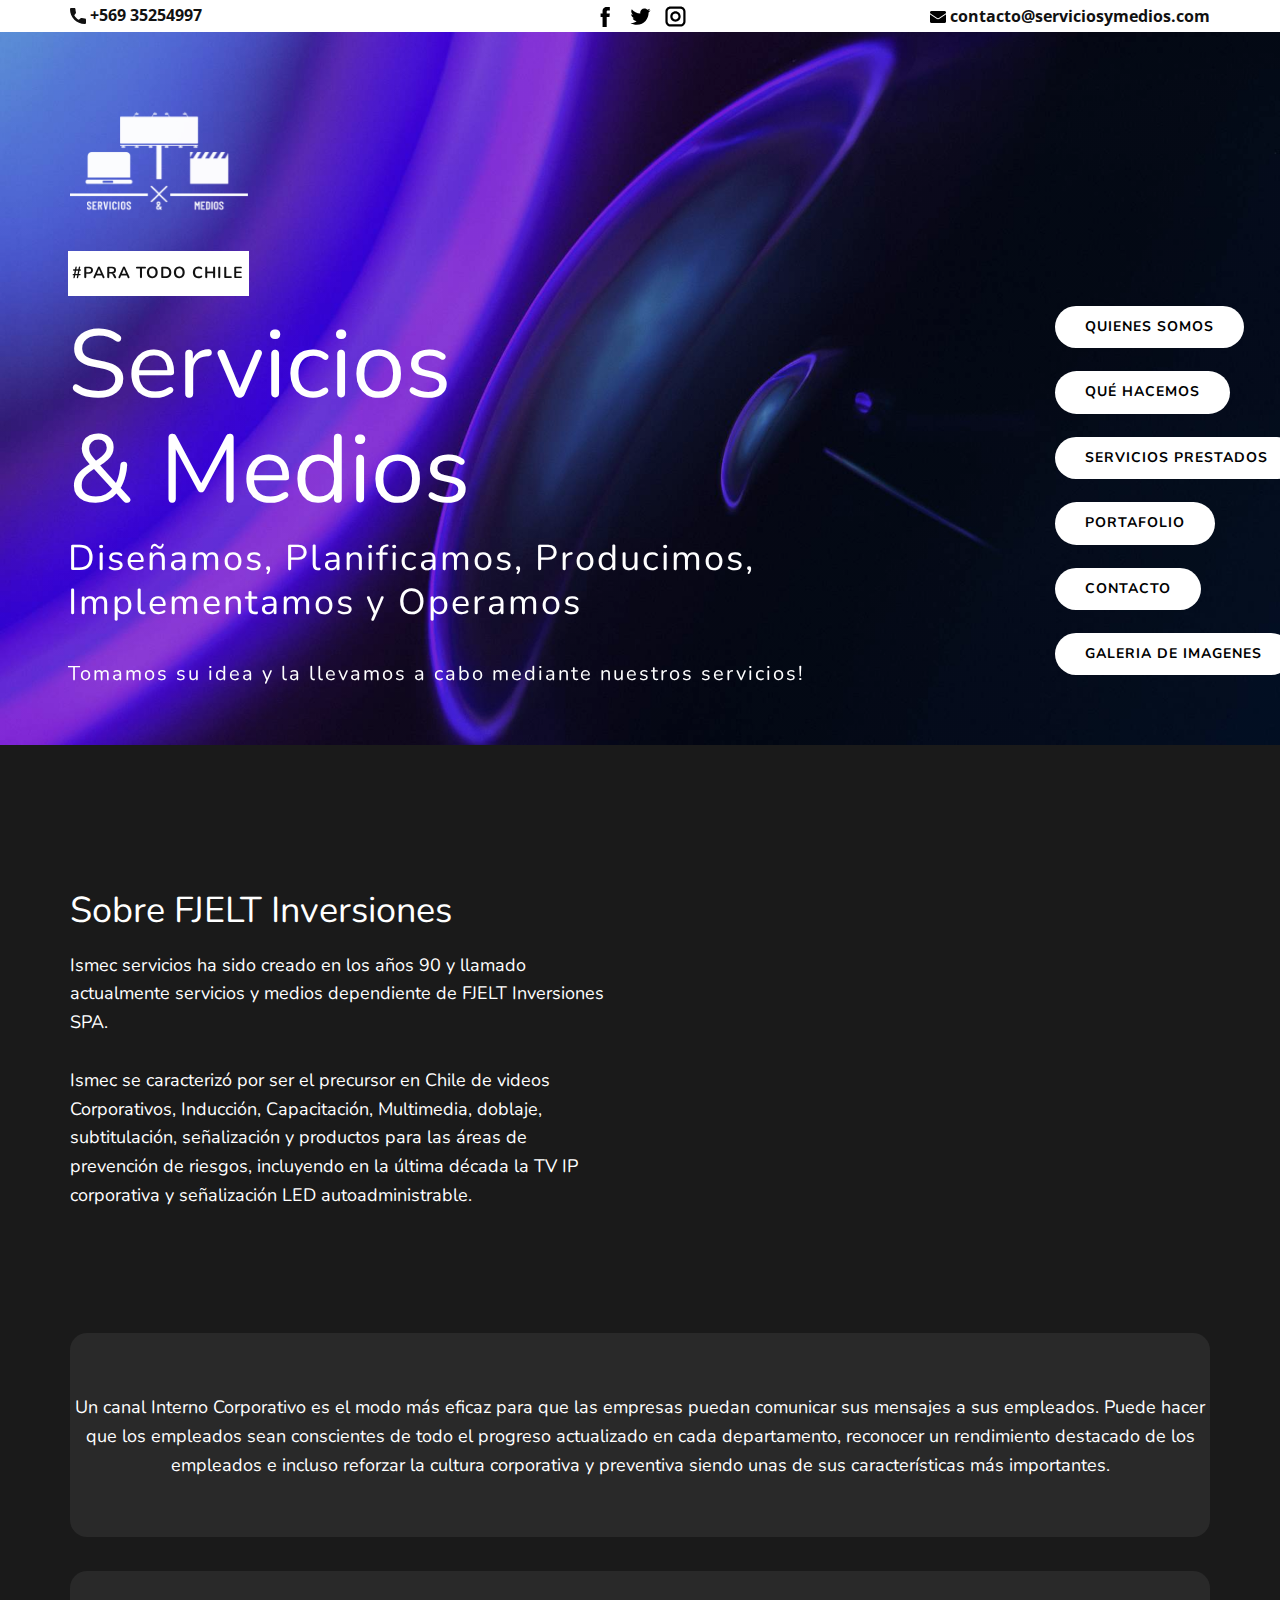
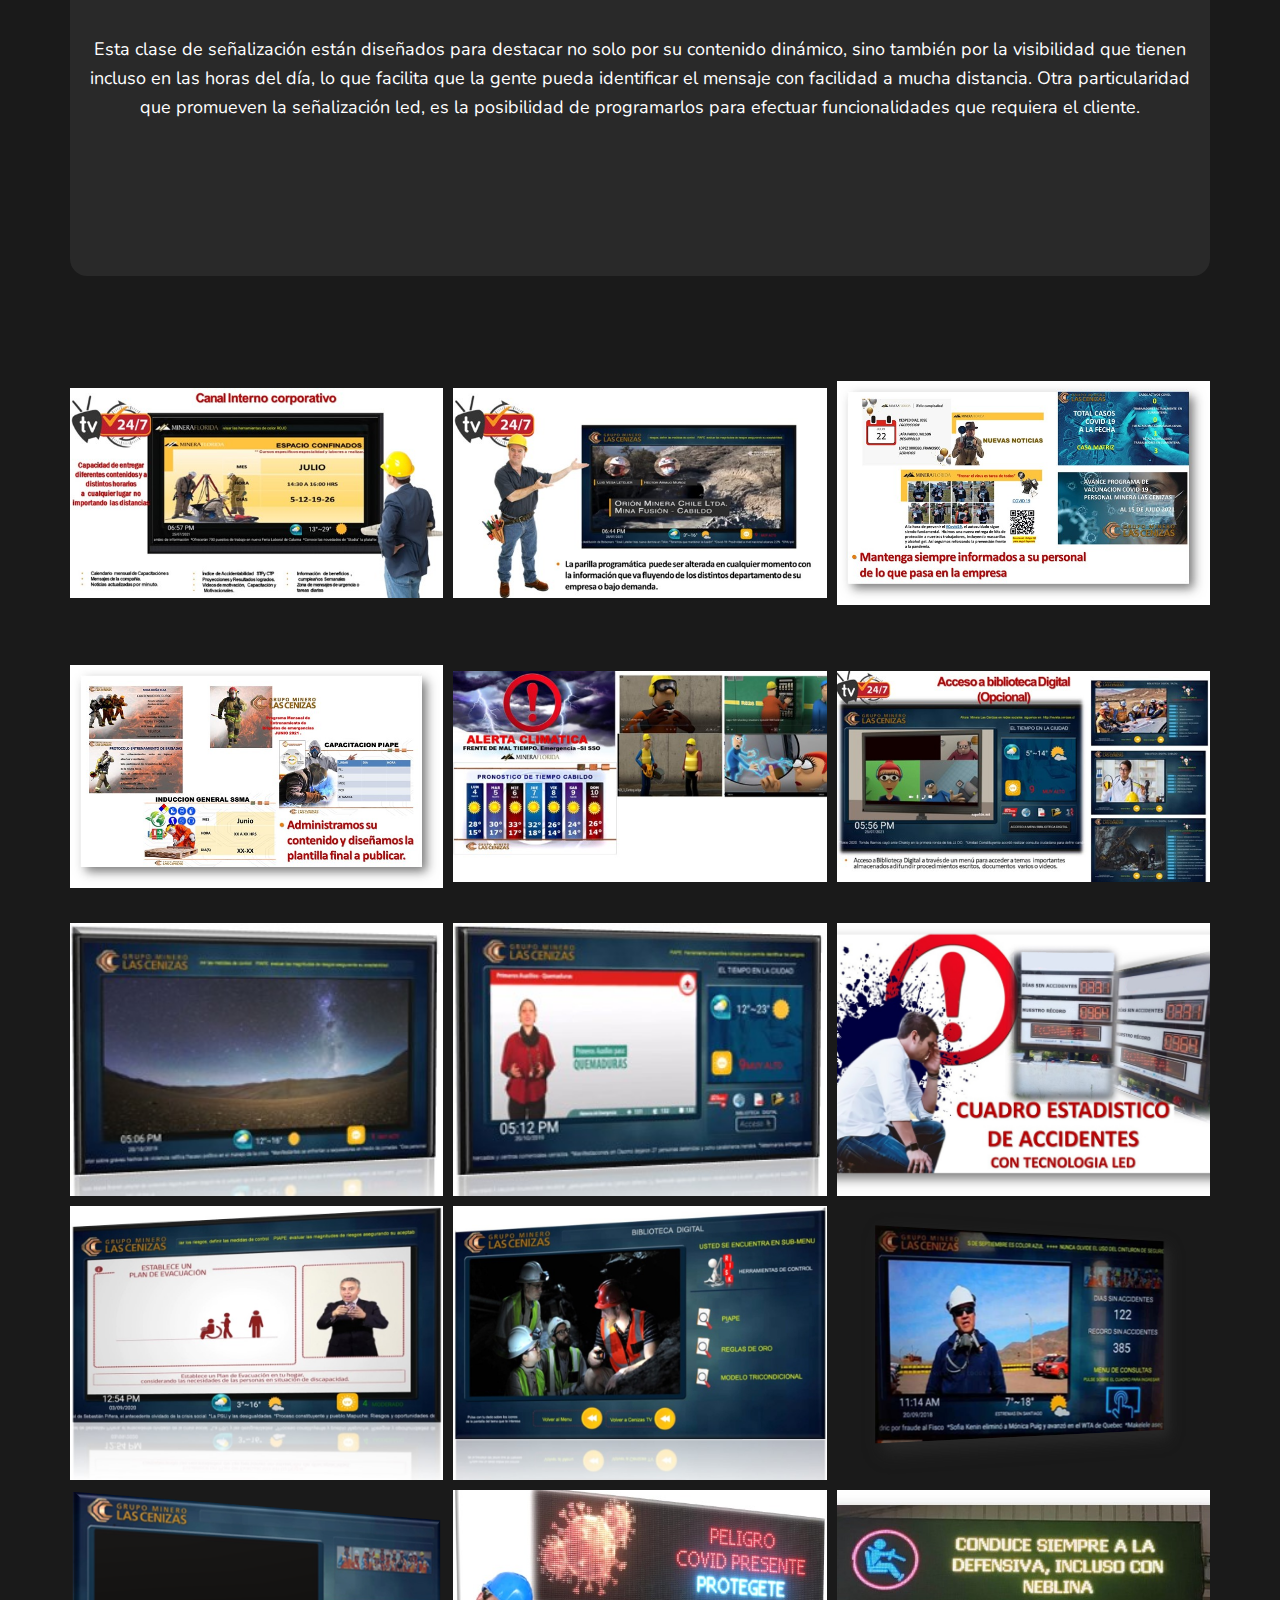
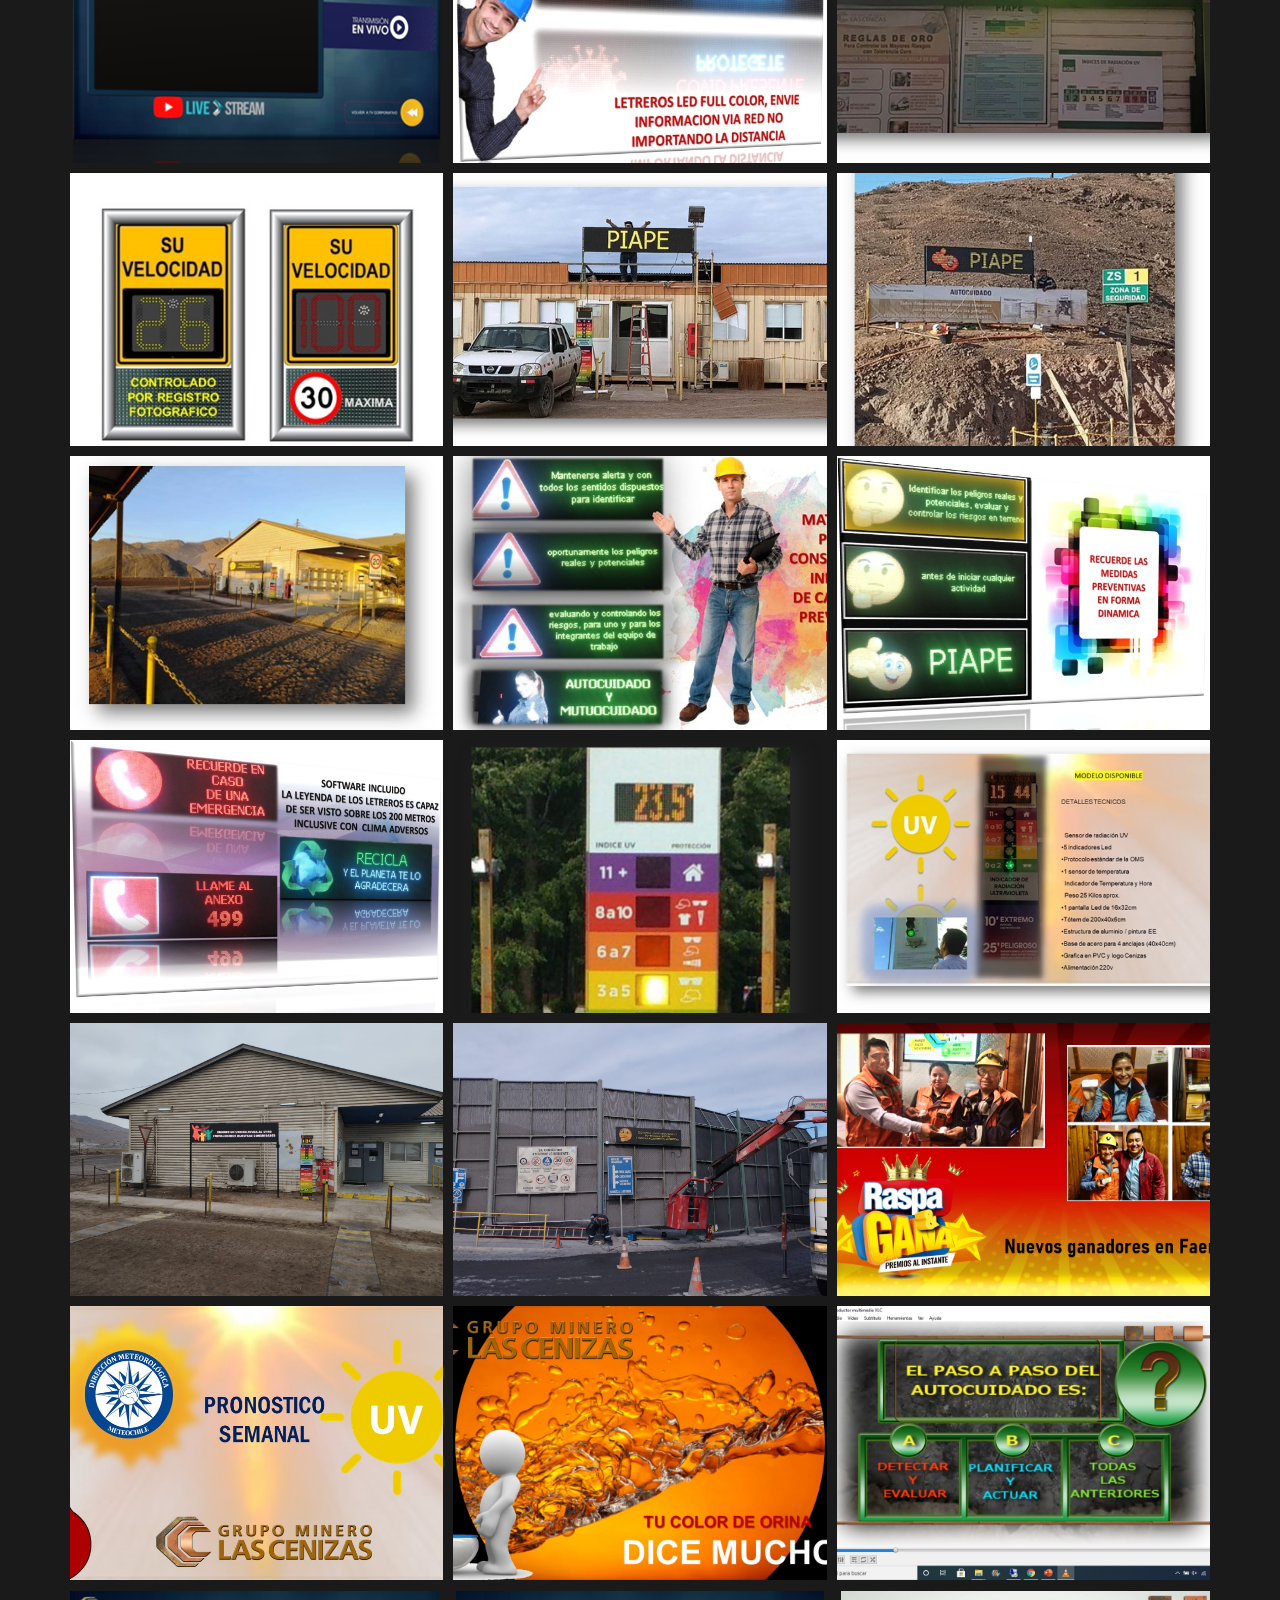
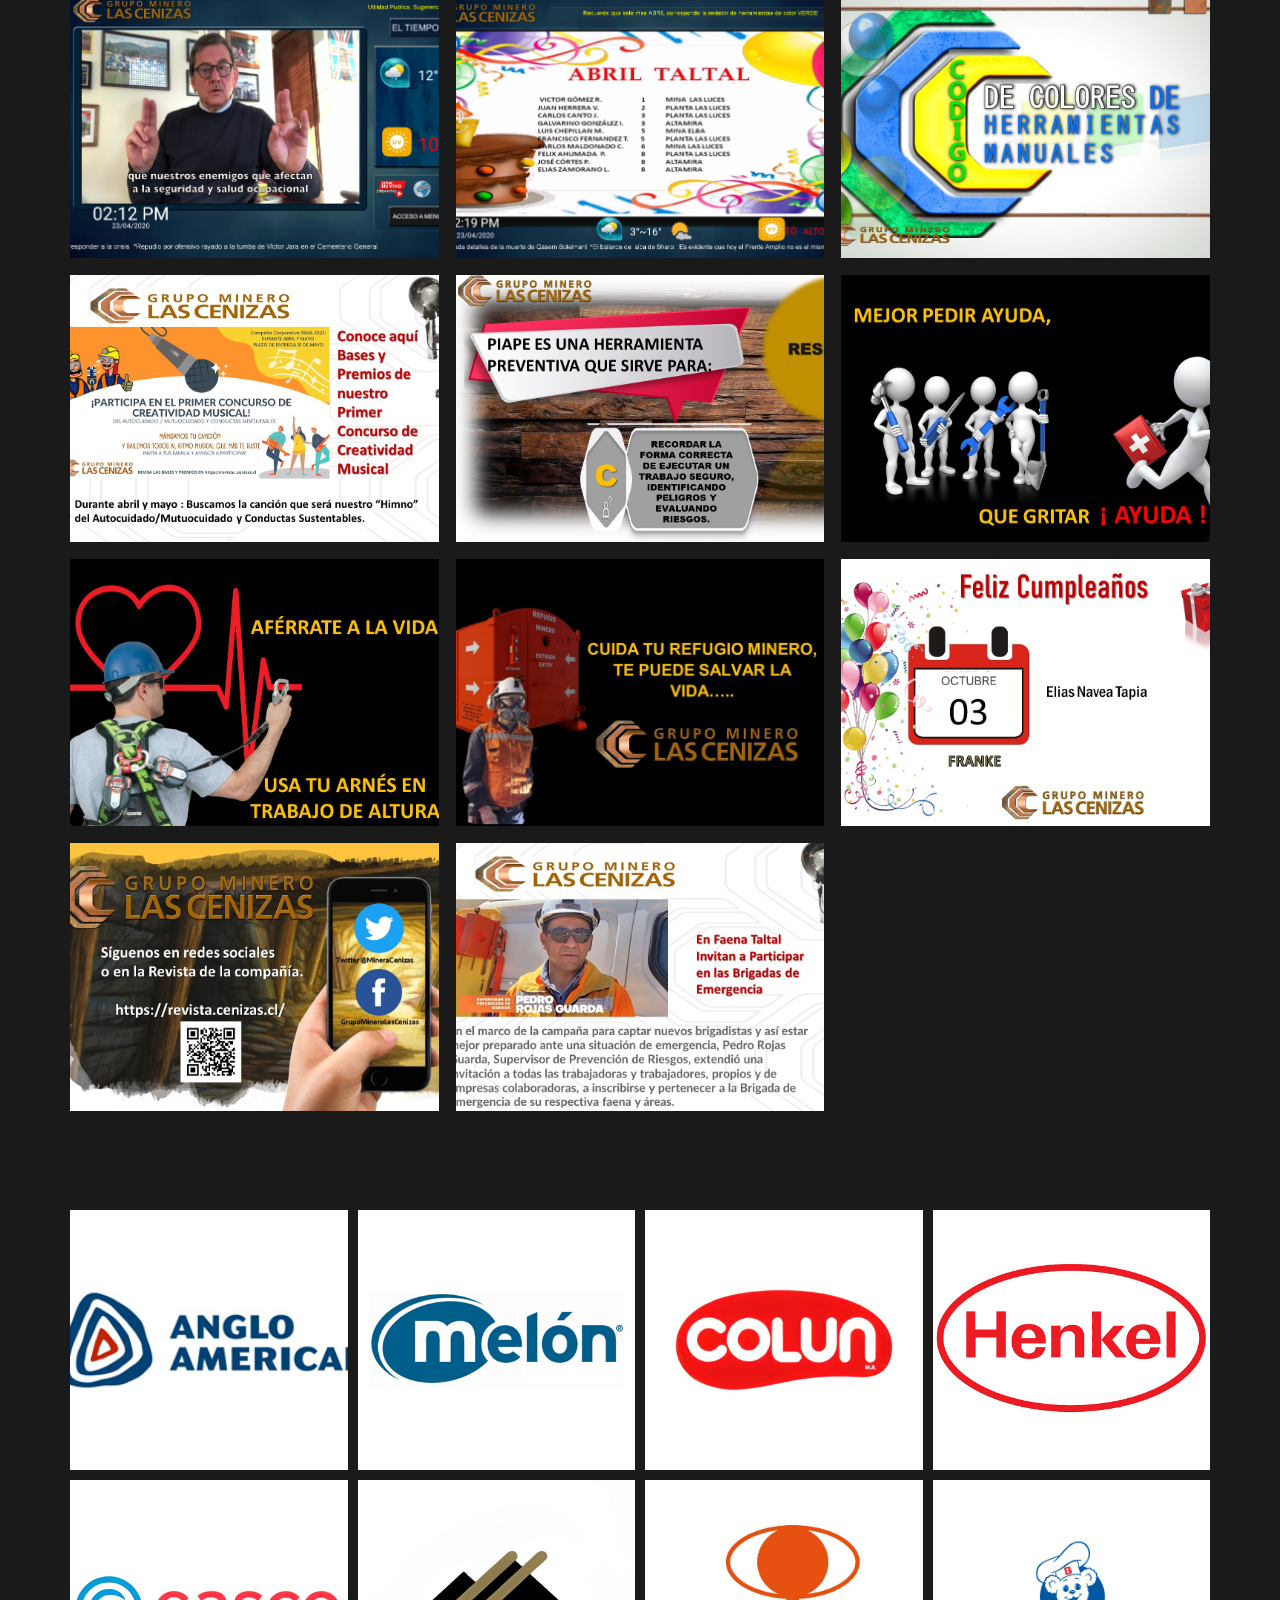
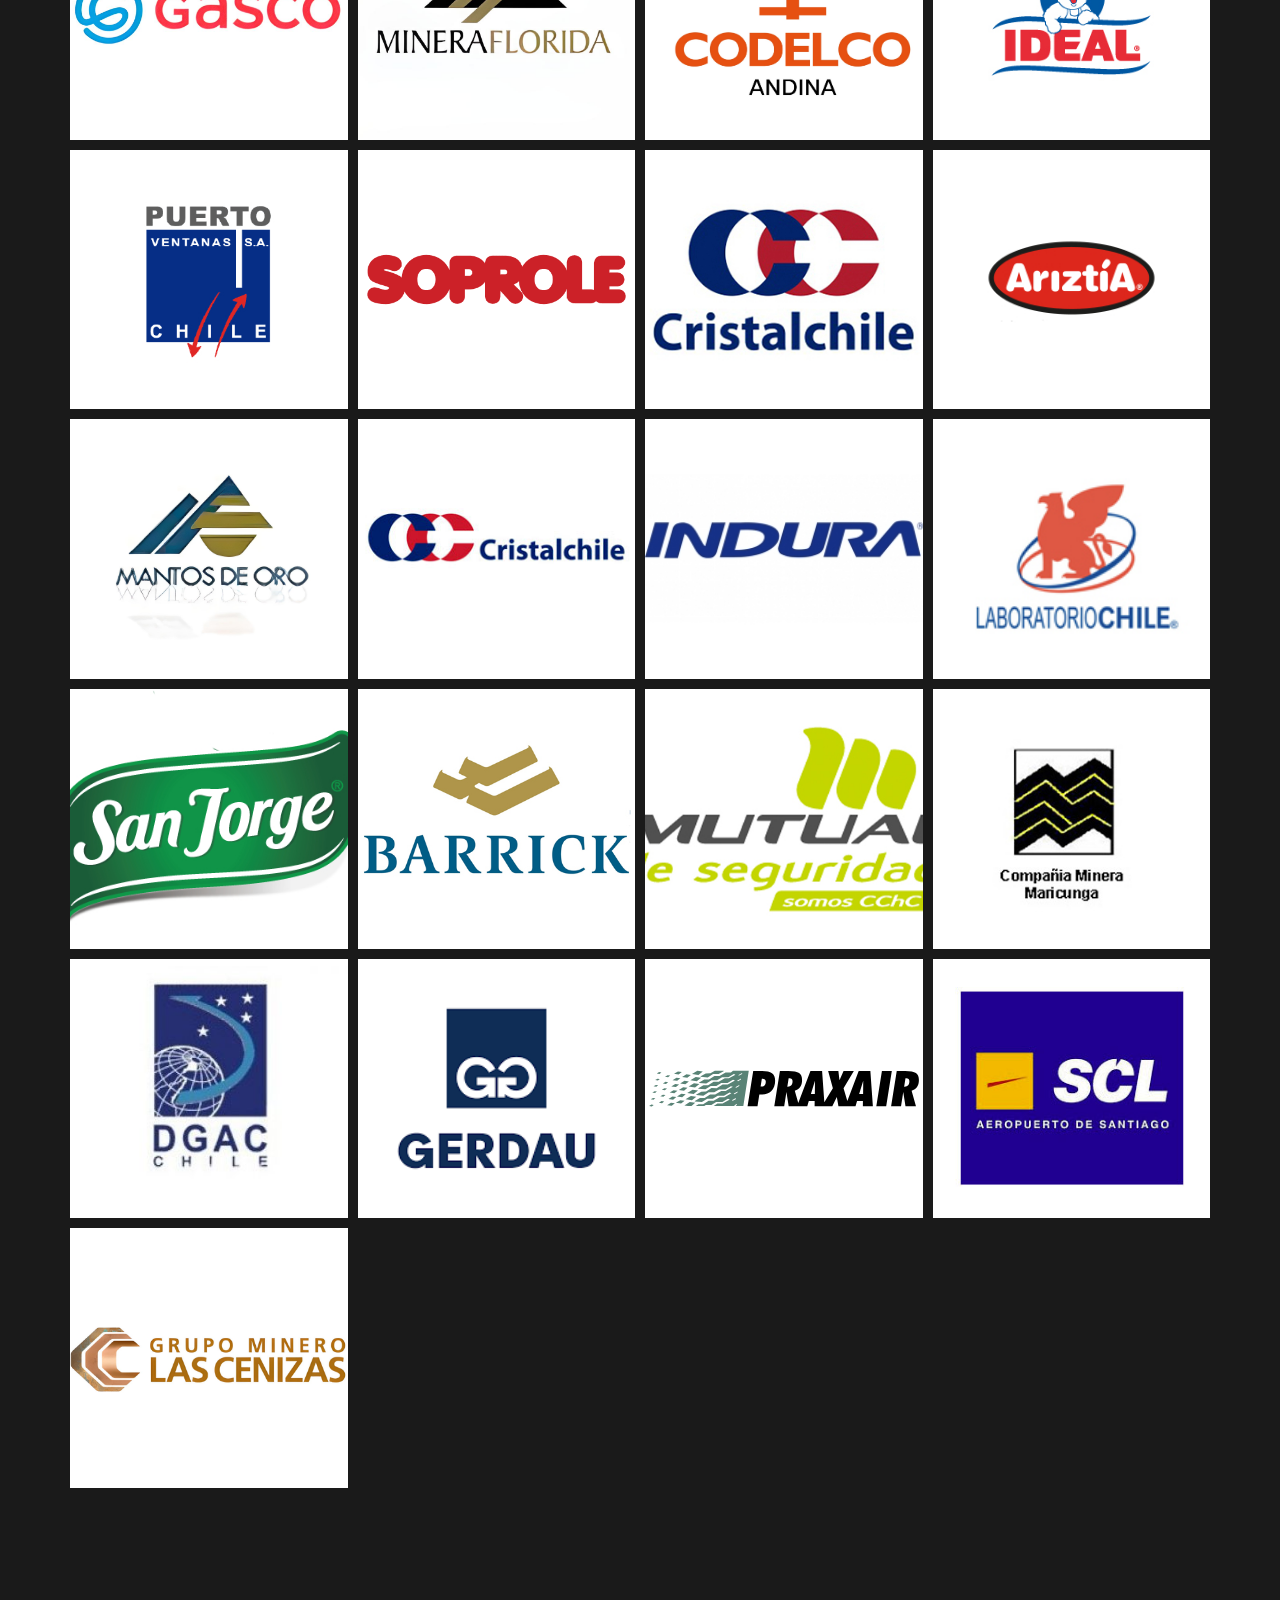
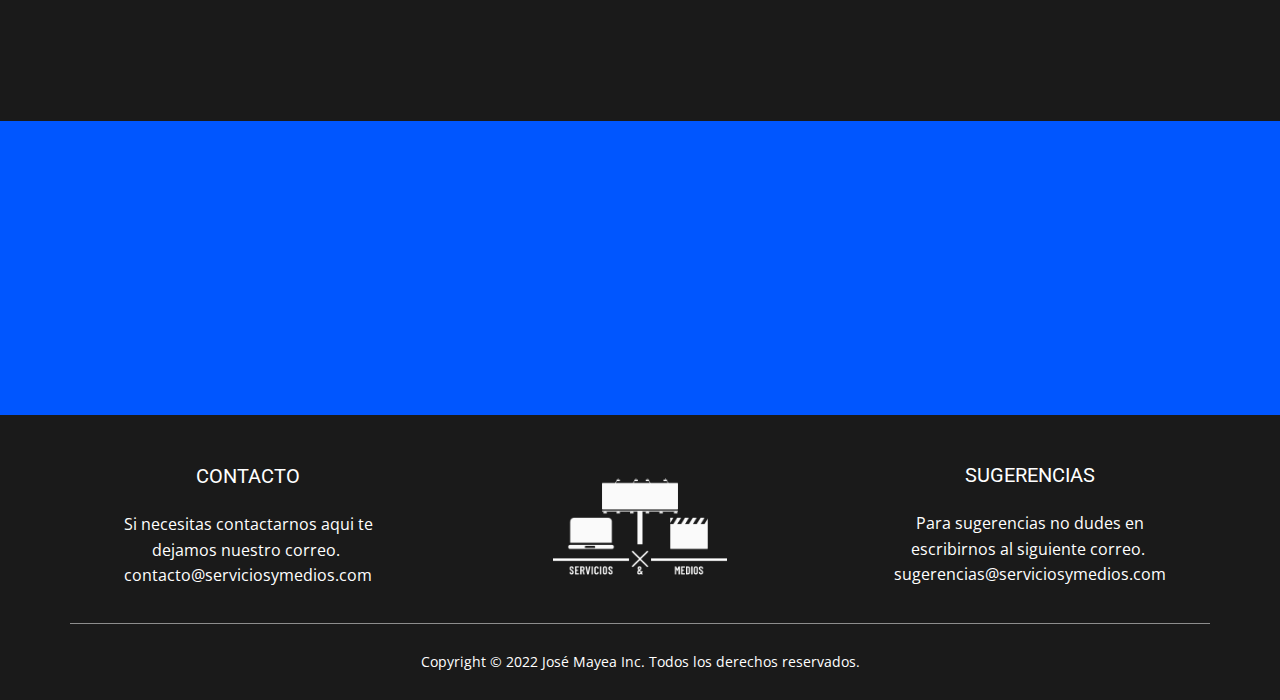
<file: Servicios-Y-Medios.html>
<!DOCTYPE html>
<html style="font-size: 16px;" lang="es"><head>
    <meta name="viewport" content="width=device-width, initial-scale=1.0">
    <meta charset="utf-8">
    <meta name="keywords" content="señalización LED autoadministrable, TV IP corporativa, productos para las áreas de prevención de riesgos, videos Corporativos, Inducción, Capacitación, Multimedia, doblaje, subtitulación, señalización, Servicios y medios.">
    <meta name="description" content="Servicios Y Medios se caracteriza por ofrecer ​​un canal Interno Corporativo debido a que es el modo más eficaz para que las empresas puedan comunicar sus mensajes a sus empleados. Puede hacer que los empleados sean conscientes de todo el progreso actualizado en cada departamento, reconocer un rendimiento destacado de los empleados e incluso reforzar la cultura corporativa y preventiva siendo unas de  sus características más importantes.
Además la señalización con tecnología LED, estas clase de señalización están diseñados para destacar no solo por su contenido dinámico, sino también por la visibilidad que tienen incluso en las horas del día, lo que facilita que la gente pueda identificar el mensaje con facilidad a mucha distancia. Otra particularidad que promueven la señalización led, es la posibilidad de programarlos para efectuar funcionalidades que requiera el cliente.">
    <title>Servicios Y Medios</title>
    <link rel="stylesheet" href="nicepage.css" media="screen">
<link rel="stylesheet" href="Servicios-Y-Medios.css" media="screen">
    <script class="u-script" type="text/javascript" src="jquery.js" defer=""></script>
    <script class="u-script" type="text/javascript" src="nicepage.js" defer=""></script>
    <meta name="generator" content="Nicepage 4.18.5, nicepage.com">
    <link id="u-theme-google-font" rel="stylesheet" href="https://fonts.googleapis.com/css?family=Roboto:100,100i,300,300i,400,400i,500,500i,700,700i,900,900i|Open+Sans:300,300i,400,400i,500,500i,600,600i,700,700i,800,800i">
    <link id="u-page-google-font" rel="stylesheet" href="https://fonts.googleapis.com/css?family=Nunito:200,200i,300,300i,400,400i,500,500i,600,600i,700,700i,800,800i,900,900i">
    
    
    
    
    
    
    
    
    
    <script type="application/ld+json">{
		"@context": "http://schema.org",
		"@type": "Organization",
		"name": ""
}</script>
    <meta name="theme-color" content="#ff5126">
    <meta property="og:title" content="Servicios Y Medios">
    <meta property="og:description" content="Servicios Y Medios se caracteriza por ofrecer ​​un canal Interno Corporativo debido a que es el modo más eficaz para que las empresas puedan comunicar sus mensajes a sus empleados. Puede hacer que los empleados sean conscientes de todo el progreso actualizado en cada departamento, reconocer un rendimiento destacado de los empleados e incluso reforzar la cultura corporativa y preventiva siendo unas de  sus características más importantes.
Además la señalización con tecnología LED, estas clase de señalización están diseñados para destacar no solo por su contenido dinámico, sino también por la visibilidad que tienen incluso en las horas del día, lo que facilita que la gente pueda identificar el mensaje con facilidad a mucha distancia. Otra particularidad que promueven la señalización led, es la posibilidad de programarlos para efectuar funcionalidades que requiera el cliente.">
    <meta property="og:type" content="website">
  </head>
  <body class="u-body u-overlap u-overlap-contrast u-xl-mode" data-lang="es"> 
    <section class="u-align-center u-clearfix u-section-1" id="sec-edd1">
      <div class="u-clearfix u-sheet u-valign-middle-xl u-sheet-1">
        <div class="u-clearfix u-expanded-width u-layout-wrap u-layout-wrap-1">
          <div class="u-gutter-0 u-layout">
            <div class="u-layout-row">
              <div class="u-container-style u-layout-cell u-left-cell u-shape-rectangle u-size-60 u-layout-cell-1">
                <div class="u-container-layout u-container-layout-1">
                  <div class="u-social-icons u-spacing-10 u-social-icons-1">
                    <a class="u-social-url" title="facebook" target="_blank" href=""><span class="u-icon u-social-facebook u-social-icon u-text-black u-icon-1"><svg class="u-svg-link" preserveAspectRatio="xMidYMin slice" viewBox="0 0 112 112" style=""><use xmlns:xlink="http://www.w3.org/1999/xlink" xlink:href="#svg-0999"></use></svg><svg class="u-svg-content" viewBox="0 0 112 112" x="0" y="0" id="svg-0999"><path fill="currentColor" d="M75.5,28.8H65.4c-1.5,0-4,0.9-4,4.3v9.4h13.9l-1.5,15.8H61.4v45.1H42.8V58.3h-8.8V42.4h8.8V32.2
c0-7.4,3.4-18.8,18.8-18.8h13.8v15.4H75.5z"></path></svg></span>
                    </a>
                    <a class="u-social-url" title="twitter" target="_blank" href=""><span class="u-icon u-social-icon u-social-twitter u-text-black u-icon-2"><svg class="u-svg-link" preserveAspectRatio="xMidYMin slice" viewBox="0 0 112 112" style=""><use xmlns:xlink="http://www.w3.org/1999/xlink" xlink:href="#svg-dae8"></use></svg><svg class="u-svg-content" viewBox="0 0 112 112" x="0" y="0" id="svg-dae8"><path fill="currentColor" d="M92.2,38.2c0,0.8,0,1.6,0,2.3c0,24.3-18.6,52.4-52.6,52.4c-10.6,0.1-20.2-2.9-28.5-8.2
	c1.4,0.2,2.9,0.2,4.4,0.2c8.7,0,16.7-2.9,23-7.9c-8.1-0.2-14.9-5.5-17.3-12.8c1.1,0.2,2.4,0.2,3.4,0.2c1.6,0,3.3-0.2,4.8-0.7
	c-8.4-1.6-14.9-9.2-14.9-18c0-0.2,0-0.2,0-0.2c2.5,1.4,5.4,2.2,8.4,2.3c-5-3.3-8.3-8.9-8.3-15.4c0-3.4,1-6.5,2.5-9.2
	c9.1,11.1,22.7,18.5,38,19.2c-0.2-1.4-0.4-2.8-0.4-4.3c0.1-10,8.3-18.2,18.5-18.2c5.4,0,10.1,2.2,13.5,5.7c4.3-0.8,8.1-2.3,11.7-4.5
	c-1.4,4.3-4.3,7.9-8.1,10.1c3.7-0.4,7.3-1.4,10.6-2.9C98.9,32.3,95.7,35.5,92.2,38.2z"></path></svg></span>
                    </a>
                    <a class="u-social-url" title="instagram" target="_blank" href=""><span class="u-icon u-social-icon u-social-instagram u-text-black u-icon-3"><svg class="u-svg-link" preserveAspectRatio="xMidYMin slice" viewBox="0 0 112 112" style=""><use xmlns:xlink="http://www.w3.org/1999/xlink" xlink:href="#svg-6f39"></use></svg><svg class="u-svg-content" viewBox="0 0 112 112" x="0" y="0" id="svg-6f39"><path fill="currentColor" d="M55.9,32.9c-12.8,0-23.2,10.4-23.2,23.2s10.4,23.2,23.2,23.2s23.2-10.4,23.2-23.2S68.7,32.9,55.9,32.9z
	 M55.9,69.4c-7.4,0-13.3-6-13.3-13.3c-0.1-7.4,6-13.3,13.3-13.3s13.3,6,13.3,13.3C69.3,63.5,63.3,69.4,55.9,69.4z"></path><path fill="#FFFFFF" d="M79.7,26.8c-3,0-5.4,2.5-5.4,5.4s2.5,5.4,5.4,5.4c3,0,5.4-2.5,5.4-5.4S82.7,26.8,79.7,26.8z"></path><path fill="currentColor" d="M78.2,11H33.5C21,11,10.8,21.3,10.8,33.7v44.7c0,12.6,10.2,22.8,22.7,22.8h44.7c12.6,0,22.7-10.2,22.7-22.7
	V33.7C100.8,21.1,90.6,11,78.2,11z M91,78.4c0,7.1-5.8,12.8-12.8,12.8H33.5c-7.1,0-12.8-5.8-12.8-12.8V33.7
	c0-7.1,5.8-12.8,12.8-12.8h44.7c7.1,0,12.8,5.8,12.8,12.8V78.4z"></path></svg></span>
                    </a>
                  </div>
                  <a href="#" class="u-border-none u-btn u-button-style u-none u-btn-1"><span class="u-icon"><svg class="u-svg-content" viewBox="0 0 405.333 405.333" x="0px" y="0px" style="width: 1em; height: 1em;"><path d="M373.333,266.88c-25.003,0-49.493-3.904-72.704-11.563c-11.328-3.904-24.192-0.896-31.637,6.699l-46.016,34.752    c-52.8-28.181-86.592-61.952-114.389-114.368l33.813-44.928c8.512-8.512,11.563-20.971,7.915-32.64    C142.592,81.472,138.667,56.96,138.667,32c0-17.643-14.357-32-32-32H32C14.357,0,0,14.357,0,32    c0,205.845,167.488,373.333,373.333,373.333c17.643,0,32-14.357,32-32V298.88C405.333,281.237,390.976,266.88,373.333,266.88z"></path></svg><img></span>&nbsp;+569 35254997
                  </a>
                  <a href="#" class="u-active-none u-bottom-left-radius-0 u-bottom-right-radius-0 u-btn u-btn-rectangle u-button-style u-hover-none u-none u-radius-0 u-top-left-radius-0 u-top-right-radius-0 u-btn-2"><span class="u-file-icon u-icon u-text-black"><img src="images/2099199-c7b39966.png" alt=""></span>&nbsp;contacto@serviciosymedios.com
                  </a>
                </div>
              </div>
            </div>
          </div>
        </div>
      </div>
    </section>
    <section class="skrollable u-clearfix u-image u-shading u-section-2" id="sec-f05f" data-image-width="7000" data-image-height="4667">
      <div class="u-clearfix u-sheet u-sheet-1"><span class="u-file-icon u-icon u-text-white u-icon-1" data-animation-name="customAnimationIn" data-animation-duration="1000"><img src="images/website2-10a90400.png" alt=""></span>
        <div class="u-align-center-sm u-align-center-xs u-align-left-lg u-align-left-md u-align-left-xl u-container-style u-expanded-width-xs u-group u-group-1" data-animation-name="customAnimationIn" data-animation-duration="1000">
          <div class="u-container-layout u-container-layout-1">
            <h1 class="u-custom-font u-text u-title u-text-1">
              <br>Servicios<br>&amp; Medios
            </h1>
            <a href="#" class="u-border-none u-btn u-button-style u-custom-font u-hover-white u-text-hover-black u-white u-btn-1">#PARA TODO CHILE</a>
            <h4 class="u-custom-font u-text u-text-2">Diseñamos, Planificamos, Producimos, Implementamos y Operamos&nbsp;</h4>
            <h4 class="u-custom-font u-text u-text-3">Tomamos su idea y la llevamos a cabo mediante nuestros servicios!</h4>
          </div>
        </div>
        <div class="u-expanded-width-sm u-expanded-width-xs u-list u-list-1">
          <div class="u-repeater u-repeater-1">
            <div class="u-align-right u-container-style u-list-item u-repeater-item">
              <div class="u-container-layout u-similar-container u-valign-bottom-md u-valign-bottom-sm u-valign-bottom-xs u-valign-top-lg u-container-layout-2">
                <a href="Servicios-Y-Medios.html#carousel_e179" class="u-btn u-btn-round u-button-style u-custom-font u-custom-item u-hover-custom-color-6 u-hover-feature u-radius-50 u-text-black u-white u-btn-2"> QUIENES SOMOS</a>
              </div>
            </div>
            <div class="u-container-style u-list-item u-repeater-item">
              <div class="u-container-layout u-similar-container u-valign-bottom-md u-valign-bottom-sm u-valign-bottom-xs u-valign-top-lg u-container-layout-3">
                <a href="Servicios-Y-Medios.html#sec-60db" class="u-btn u-btn-round u-button-style u-custom-font u-custom-item u-hover-custom-color-6 u-hover-feature u-radius-50 u-text-black u-white u-btn-3"> QUÉ HACEMOS</a>
              </div>
            </div>
            <div class="u-container-style u-list-item u-repeater-item">
              <div class="u-container-layout u-similar-container u-valign-bottom-md u-valign-bottom-sm u-valign-bottom-xs u-valign-top-lg u-container-layout-4">
                <a href="Servicios-Y-Medios.html#sec-d74f" class="u-btn u-btn-round u-button-style u-custom-font u-custom-item u-hover-custom-color-6 u-hover-feature u-radius-50 u-text-black u-white u-btn-4">servicios prestados</a>
              </div>
            </div>
            <div class="u-container-style u-list-item u-repeater-item">
              <div class="u-container-layout u-similar-container u-valign-bottom-md u-valign-bottom-sm u-valign-bottom-xs u-valign-top-lg u-container-layout-5">
                <a href="Servicios-Y-Medios.html#sec-4071" class="u-btn u-btn-round u-button-style u-custom-font u-custom-item u-hover-custom-color-6 u-hover-feature u-radius-50 u-text-black u-white u-btn-5">portafolio</a>
              </div>
            </div>
            <div class="u-container-style u-list-item u-repeater-item">
              <div class="u-container-layout u-similar-container u-valign-bottom-md u-valign-bottom-sm u-valign-bottom-xs u-valign-top-lg u-container-layout-6">
                <a href="Servicios-Y-Medios.html#carousel_73f3" class="u-btn u-btn-round u-button-style u-custom-font u-custom-item u-hover-custom-color-6 u-hover-feature u-radius-50 u-text-black u-white u-btn-6">CONTACTO</a>
              </div>
            </div>
            <div class="u-container-style u-list-item u-repeater-item">
              <div class="u-container-layout u-similar-container u-valign-bottom-md u-valign-bottom-sm u-valign-bottom-xs u-valign-top-lg u-container-layout-7">
                <a href="Galeria.html" class="u-btn u-btn-round u-button-style u-custom-font u-custom-item u-hover-custom-color-6 u-hover-feature u-radius-50 u-text-black u-white u-btn-7">galeria de imagenes</a>
              </div>
            </div>
          </div>
        </div>
      </div>
      
      
      
      
      
      
    </section>
    <section class="u-clearfix u-grey-90 u-section-3" id="carousel_e179">
      <div class="u-clearfix u-sheet u-valign-middle-xs u-sheet-1">
        <div class="u-clearfix u-expanded-width u-layout-wrap u-layout-wrap-1">
          <div class="u-layout">
            <div class="u-layout-row">
              <div class="u-container-style u-layout-cell u-right-cell u-size-30 u-layout-cell-1">
                <div class="u-container-layout u-valign-top-md u-valign-top-sm u-container-layout-1">
                  <a href="#" class="u-border-none u-btn u-btn-round u-button-style u-custom-color-6 u-custom-font u-hover-custom-color-6 u-radius-10 u-btn-1" data-animation-name="customAnimationIn" data-animation-duration="1000"># QUIENES SOMOS</a>
                  <h2 class="u-custom-font u-text u-text-1">Sobre FJELT Inversiones</h2>
                  <p class="u-custom-font u-small-text u-text u-text-variant u-text-2"> Ismec servicios ha sido creado en los años 90 y llamado actualmente servicios y medios dependiente de FJELT Inversiones SPA.<br>
                    <br>Ismec ​se caracterizó por ser el precursor en Chile de videos Corporativos, Inducción, Capacitación, Multimedia, doblaje, subtitulación, señalización y productos para las áreas de prevención de riesgos, incluyendo en la última década la TV IP corporativa y señalización LED autoadministrable.
                  </p>
                </div>
              </div>
              <div class="u-container-style u-layout-cell u-shape-rectangle u-size-30 u-layout-cell-2">
                <div class="u-container-layout u-valign-middle-lg u-valign-middle-md u-valign-middle-xl u-valign-middle-xs u-container-layout-2">
                  <img class="u-expanded-width-xs u-image u-image-default u-image-1" src="images/undraw_informed_decision_p2lh.svg" alt="" data-image-width="893" data-image-height="645" data-animation-name="customAnimationIn" data-animation-duration="1000">
                </div>
              </div>
            </div>
          </div>
        </div>
      </div>
    </section>
    <section class="u-clearfix u-custom-color-3 u-section-4" id="sec-60db">
      <div class="u-clearfix u-sheet u-valign-middle-lg u-valign-middle-md u-valign-middle-sm u-sheet-1">
        <a href="#" class="u-border-none u-btn u-btn-round u-button-style u-custom-color-6 u-custom-font u-hover-custom-color-6 u-radius-10 u-btn-1" data-animation-name="customAnimationIn" data-animation-duration="1000">#QUÉ HACEMOS</a>
        <div class="u-clearfix u-expanded-width u-gutter-6 u-layout-wrap u-layout-wrap-1">
          <div class="u-gutter-0 u-layout">
            <div class="u-layout-col">
              <div class="u-size-60">
                <div class="u-layout-row">
                  <div class="u-align-center u-container-style u-custom-color-2 u-layout-cell u-radius-20 u-shape-round u-size-60 u-layout-cell-1">
                    <div class="u-container-layout u-container-layout-1">
                      <h4 class="u-custom-font u-text u-text-1" data-animation-name="customAnimationIn" data-animation-duration="1000" data-animation-direction="">Canal Interno Corporativo</h4>
                      <div class="u-absolute-hcenter u-border-3 u-border-grey-dark-1 u-line u-line-horizontal u-line-1"></div>
                      <p class="u-custom-font u-small-text u-text u-text-variant u-text-2"> Un canal Interno Corporativo es el modo más eficaz para que las empresas puedan comunicar sus mensajes a sus empleados. Puede hacer que los empleados sean conscientes de todo el progreso actualizado en cada departamento, reconocer un rendimiento destacado de los empleados e incluso reforzar la cultura corporativa y preventiva siendo unas de  sus características más importantes.</p>
                    </div>
                  </div>
                </div>
              </div>
            </div>
          </div>
        </div>
        <div class="u-clearfix u-expanded-width u-gutter-6 u-layout-wrap u-layout-wrap-2">
          <div class="u-gutter-0 u-layout">
            <div class="u-layout-col">
              <div class="u-size-60">
                <div class="u-layout-row">
                  <div class="u-container-style u-custom-color-2 u-layout-cell u-radius-20 u-shape-round u-size-60 u-layout-cell-2">
                    <div class="u-container-layout u-container-layout-2">
                      <h4 class="u-align-center u-custom-font u-text u-text-3" data-animation-name="customAnimationIn" data-animation-duration="1000" data-animation-direction="">Señalización Tecnología LED</h4>
                      <div class="u-absolute-hcenter u-border-3 u-border-grey-dark-1 u-line u-line-horizontal u-line-2"></div>
                      <p class="u-align-center u-custom-font u-small-text u-text u-text-variant u-text-4">Esta clase de señalización están diseñados para destacar no solo por su contenido dinámico, sino también por la visibilidad que tienen incluso en las horas del día, lo que facilita que la gente pueda identificar el mensaje con facilidad a mucha distancia. Otra particularidad que promueven la señalización led, es la posibilidad de programarlos para efectuar funcionalidades que requiera el cliente.</p>
                      <ul class="u-align-left u-custom-font u-custom-list u-small-text u-text u-text-variant u-text-5" data-animation-name="customAnimationIn" data-animation-duration="1000" data-animation-direction="">
                        <li>
                          <div class="u-list-icon u-text-custom-color-6">
                            <div>➔</div>
                          </div>
                        </li>
                        <li> Señalizacion led administrables y autoadministrables<br>
                        </li>
                        <li>
                          <div class="u-list-icon u-text-custom-color-6">
                            <div>➔</div>
                          </div>Solmaforos de detección de radiación ultravioleta
                        </li>
                        <li>
                          <div class="u-list-icon u-text-custom-color-6">
                            <div>➔</div>
                          </div>Cuadro estadísticos de accidentes
                        </li>
                        <li>
                          <div class="u-list-icon u-text-custom-color-6">
                            <div>➔</div>
                          </div>Radar medidor de velocidad<br>
                        </li>
                      </ul>
                    </div>
                  </div>
                </div>
              </div>
            </div>
          </div>
        </div>
      </div>
    </section>
    <section class="u-align-center u-clearfix u-custom-color-3 u-section-5" id="sec-4071">
      <div class="u-clearfix u-sheet u-valign-middle u-sheet-1">
        <a href="#" class="u-border-none u-btn u-btn-round u-button-style u-custom-color-6 u-custom-font u-hover-custom-color-6 u-radius-10 u-btn-1" data-animation-name="customAnimationIn" data-animation-duration="1000">#PORTAFOLIO</a>
        <div class="u-gallery u-layout-grid u-lightbox u-show-text-on-hover u-gallery-1">
          <div class="u-gallery-inner u-gallery-inner-1">
            <div class="u-effect-fade u-gallery-item u-shape-rectangle">
              <div class="u-back-slide" data-image-width="588" data-image-height="331">
                <img class="u-back-image u-expanded u-image-contain" src="images/Imagen1.jpg">
              </div>
              <div class="u-over-slide u-shading u-over-slide-1">
                <h3 class="u-gallery-heading"></h3>
                <p class="u-gallery-text"></p>
              </div>
            </div>
            <div class="u-effect-fade u-gallery-item u-shape-rectangle">
              <div class="u-back-slide" data-image-width="590" data-image-height="332">
                <img class="u-back-image u-expanded u-image-contain" src="images/Imagen2.jpg">
              </div>
              <div class="u-over-slide u-shading u-over-slide-2">
                <h3 class="u-gallery-heading"></h3>
                <p class="u-gallery-text"></p>
              </div>
            </div>
            <div class="u-effect-fade u-gallery-item u-shape-rectangle">
              <div class="u-back-slide" data-image-width="737" data-image-height="441">
                <img class="u-back-image u-expanded u-image-contain" src="images/Imagen3.jpg">
              </div>
              <div class="u-over-slide u-shading u-over-slide-3">
                <h3 class="u-gallery-heading"></h3>
                <p class="u-gallery-text"></p>
              </div>
            </div>
            <div class="u-effect-fade u-gallery-item u-shape-rectangle">
              <div class="u-back-slide" data-image-width="737" data-image-height="442">
                <img class="u-back-image u-expanded u-image-contain" src="images/Imagen4.jpg">
              </div>
              <div class="u-over-slide u-shading u-over-slide-4">
                <h3 class="u-gallery-heading"></h3>
                <p class="u-gallery-text"></p>
              </div>
            </div>
            <div class="u-effect-fade u-gallery-item u-shape-rectangle">
              <div class="u-back-slide" data-image-width="611" data-image-height="344">
                <img class="u-back-image u-expanded u-image-contain" src="images/Imagen5.jpg">
              </div>
              <div class="u-over-slide u-shading u-over-slide-5">
                <h3 class="u-gallery-heading"></h3>
                <p class="u-gallery-text"></p>
              </div>
            </div>
            <div class="u-effect-fade u-gallery-item u-shape-rectangle">
              <div class="u-back-slide" data-image-width="613" data-image-height="345">
                <img class="u-back-image u-expanded u-image-contain" src="images/Imagen6.jpg">
              </div>
              <div class="u-over-slide u-shading u-over-slide-6">
                <h3 class="u-gallery-heading"></h3>
                <p class="u-gallery-text"></p>
              </div>
            </div>
            <div class="u-effect-fade u-gallery-item u-shape-rectangle">
              <div class="u-back-slide" data-image-width="301" data-image-height="404">
                <img class="u-back-image u-expanded u-back-image-7" src="images/Imagen7.jpg">
              </div>
              <div class="u-over-slide u-shading u-over-slide-7">
                <h3 class="u-gallery-heading"></h3>
                <p class="u-gallery-text"></p>
              </div>
            </div>
            <div class="u-effect-fade u-gallery-item u-shape-rectangle">
              <div class="u-back-slide" data-image-width="301" data-image-height="404">
                <img class="u-back-image u-expanded u-back-image-8" src="images/Imagen8.jpg">
              </div>
              <div class="u-over-slide u-shading u-over-slide-8">
                <h3 class="u-gallery-heading"></h3>
                <p class="u-gallery-text"></p>
              </div>
            </div>
            <div class="u-effect-fade u-gallery-item u-shape-rectangle">
              <div class="u-back-slide" data-image-width="1830" data-image-height="1130">
                <img class="u-back-image u-expanded u-back-image-9" src="images/Imagen29.jpg">
              </div>
              <div class="u-over-slide u-shading u-over-slide-9">
                <h3 class="u-gallery-heading"></h3>
                <p class="u-gallery-text"></p>
              </div>
            </div>
            <div class="u-effect-fade u-gallery-item u-shape-rectangle">
              <div class="u-back-slide" data-image-width="857" data-image-height="994">
                <img class="u-back-image u-expanded u-back-image-10" src="images/Imagen10.jpg">
              </div>
              <div class="u-over-slide u-shading u-over-slide-10">
                <h3 class="u-gallery-heading"></h3>
                <p class="u-gallery-text"></p>
              </div>
            </div>
            <div class="u-effect-fade u-gallery-item u-shape-rectangle">
              <div class="u-back-slide" data-image-width="942" data-image-height="1181">
                <img class="u-back-image u-expanded u-back-image-11" src="images/Imagen11.jpg">
              </div>
              <div class="u-over-slide u-shading u-over-slide-11">
                <h3 class="u-gallery-heading"></h3>
                <p class="u-gallery-text"></p>
              </div>
            </div>
            <div class="u-effect-fade u-gallery-item u-shape-rectangle">
              <div class="u-back-slide" data-image-width="663" data-image-height="547">
                <img class="u-back-image u-expanded u-image-contain" src="images/Imagen12.png">
              </div>
              <div class="u-over-slide u-shading u-over-slide-12">
                <h3 class="u-gallery-heading"></h3>
                <p class="u-gallery-text"></p>
              </div>
            </div>
            <div class="u-effect-fade u-gallery-item u-shape-rectangle">
              <div class="u-back-slide" data-image-width="603" data-image-height="808">
                <img class="u-back-image u-expanded u-back-image-13" src="images/Imagen13.png">
              </div>
              <div class="u-over-slide u-shading u-over-slide-13">
                <h3 class="u-gallery-heading"></h3>
                <p class="u-gallery-text"></p>
              </div>
            </div>
            <div class="u-effect-fade u-gallery-item u-shape-rectangle">
              <div class="u-back-slide" data-image-width="605" data-image-height="902">
                <img class="u-back-image u-expanded u-back-image-14" src="images/Imagen14.jpg">
              </div>
              <div class="u-over-slide u-shading u-over-slide-14">
                <h3 class="u-gallery-heading"></h3>
                <p class="u-gallery-text"></p>
              </div>
            </div>
            <div class="u-effect-fade u-gallery-item u-shape-rectangle">
              <div class="u-back-slide" data-image-width="664" data-image-height="382">
                <img class="u-back-image u-expanded u-back-image-15" src="images/Imagen15.jpg">
              </div>
              <div class="u-over-slide u-shading u-over-slide-15">
                <h3 class="u-gallery-heading"></h3>
                <p class="u-gallery-text"></p>
              </div>
            </div>
            <div class="u-effect-fade u-gallery-item u-shape-rectangle">
              <div class="u-back-slide" data-image-width="567" data-image-height="319">
                <img class="u-back-image u-expanded u-back-image-16" src="images/WhatsAppImage2022-10-18at22.04.481.jpg">
              </div>
              <div class="u-over-slide u-shading u-over-slide-16">
                <h3 class="u-gallery-heading"></h3>
                <p class="u-gallery-text"></p>
              </div>
            </div>
            <div class="u-effect-fade u-gallery-item u-shape-rectangle">
              <div class="u-back-slide" data-image-width="692" data-image-height="417">
                <img class="u-back-image u-expanded" src="images/Imagen17.jpg">
              </div>
              <div class="u-over-slide u-shading u-over-slide-17">
                <h3 class="u-gallery-heading"></h3>
                <p class="u-gallery-text"></p>
              </div>
            </div>
            <div class="u-effect-fade u-gallery-item u-shape-rectangle">
              <div class="u-back-slide" data-image-width="444" data-image-height="436">
                <img class="u-back-image u-expanded" src="images/Imagen18.jpg">
              </div>
              <div class="u-over-slide u-shading u-over-slide-18">
                <h3 class="u-gallery-heading"></h3>
                <p class="u-gallery-text"></p>
              </div>
            </div>
            <div class="u-effect-fade u-gallery-item u-shape-rectangle">
              <div class="u-back-slide" data-image-width="414" data-image-height="327">
                <img class="u-back-image u-expanded u-back-image-19" src="images/Imagen19.jpg">
              </div>
              <div class="u-over-slide u-shading u-over-slide-19">
                <h3 class="u-gallery-heading"></h3>
                <p class="u-gallery-text"></p>
              </div>
            </div>
            <div class="u-effect-fade u-gallery-item u-shape-rectangle">
              <div class="u-back-slide" data-image-width="664" data-image-height="374">
                <img class="u-back-image u-expanded u-back-image-20" src="images/Imagen20.jpg">
              </div>
              <div class="u-over-slide u-shading u-over-slide-20">
                <h3 class="u-gallery-heading"></h3>
                <p class="u-gallery-text"></p>
              </div>
            </div>
            <div class="u-effect-fade u-gallery-item u-shape-rectangle">
              <div class="u-back-slide" data-image-width="640" data-image-height="862">
                <img class="u-back-image u-expanded u-back-image-21" src="images/Imagen21.jpg">
              </div>
              <div class="u-over-slide u-shading u-over-slide-21">
                <h3 class="u-gallery-heading"></h3>
                <p class="u-gallery-text"></p>
              </div>
            </div>
            <div class="u-effect-fade u-gallery-item u-shape-rectangle">
              <div class="u-back-slide" data-image-width="1470" data-image-height="1978">
                <img class="u-back-image u-expanded u-back-image-22" src="images/Imagen22.jpg">
              </div>
              <div class="u-over-slide u-shading u-over-slide-22">
                <h3 class="u-gallery-heading"></h3>
                <p class="u-gallery-text"></p>
              </div>
            </div>
            <div class="u-effect-fade u-gallery-item u-shape-rectangle">
              <div class="u-back-slide" data-image-width="426" data-image-height="483">
                <img class="u-back-image u-expanded u-back-image-23" src="images/Imagen24.png">
              </div>
              <div class="u-over-slide u-shading u-over-slide-23">
                <h3 class="u-gallery-heading"></h3>
                <p class="u-gallery-text"></p>
              </div>
            </div>
            <div class="u-effect-fade u-gallery-item u-shape-rectangle">
              <div class="u-back-slide" data-image-width="700" data-image-height="421">
                <img class="u-back-image u-expanded u-back-image-24" src="images/Imagen25.jpg">
              </div>
              <div class="u-over-slide u-shading u-over-slide-24">
                <h3 class="u-gallery-heading"></h3>
                <p class="u-gallery-text"></p>
              </div>
            </div>
            <div class="u-effect-fade u-gallery-item u-shape-rectangle">
              <div class="u-back-slide" data-image-width="1280" data-image-height="963">
                <img class="u-back-image u-expanded u-back-image-25" src="images/WhatsAppImage2022-10-13at23.38.131.jpeg">
              </div>
              <div class="u-over-slide u-shading u-over-slide-25">
                <h3 class="u-gallery-heading"></h3>
                <p class="u-gallery-text"></p>
              </div>
            </div>
            <div class="u-effect-fade u-gallery-item u-shape-rectangle">
              <div class="u-back-slide" data-image-width="1280" data-image-height="963">
                <img class="u-back-image u-expanded u-back-image-26" src="images/WhatsAppImage2022-10-13at23.38.13.jpeg">
              </div>
              <div class="u-over-slide u-shading u-over-slide-26">
                <h3 class="u-gallery-heading"></h3>
                <p class="u-gallery-text"></p>
              </div>
            </div>
            <div class="u-effect-fade u-gallery-item u-shape-rectangle">
              <div class="u-back-slide" data-image-width="1280" data-image-height="720">
                <img class="u-back-image u-expanded u-back-image-27" src="images/concursoraspe.jpg">
              </div>
              <div class="u-over-slide u-shading u-over-slide-27">
                <h3 class="u-gallery-heading"></h3>
                <p class="u-gallery-text"></p>
              </div>
            </div>
            <div class="u-effect-fade u-gallery-item u-shape-rectangle">
              <div class="u-back-slide" data-image-width="960" data-image-height="540">
                <img class="u-back-image u-expanded u-back-image-28" src="images/Diapositiva1.JPG">
              </div>
              <div class="u-over-slide u-shading u-over-slide-28">
                <h3 class="u-gallery-heading"></h3>
                <p class="u-gallery-text"></p>
              </div>
            </div>
            <div class="u-effect-fade u-gallery-item u-shape-rectangle">
              <div class="u-back-slide" data-image-width="1280" data-image-height="720">
                <img class="u-back-image u-expanded u-back-image-29" src="images/ORUINA.JPG">
              </div>
              <div class="u-over-slide u-shading u-over-slide-29">
                <h3 class="u-gallery-heading"></h3>
                <p class="u-gallery-text"></p>
              </div>
            </div>
            <div class="u-effect-fade u-gallery-item u-shape-rectangle">
              <div class="u-back-slide" data-image-width="1280" data-image-height="720">
                <img class="u-back-image u-expanded u-back-image-30" src="images/Diapositiva11.JPG">
              </div>
              <div class="u-over-slide u-shading u-over-slide-30">
                <h3 class="u-gallery-heading"></h3>
                <p class="u-gallery-text"></p>
              </div>
            </div>
          </div>
        </div>
      </div>
    </section>
    <section class="u-align-center u-clearfix u-custom-color-3 u-section-6" id="sec-b183">
      <div class="u-clearfix u-sheet u-valign-middle u-sheet-1">
        <div class="u-expanded-width u-gallery u-layout-grid u-lightbox u-show-text-on-hover u-gallery-1">
          <div class="u-gallery-inner u-gallery-inner-1">
            <div class="u-effect-fade u-gallery-item">
              <div class="u-back-slide" data-image-width="1920" data-image-height="1080">
                <img class="u-back-image u-expanded u-back-image-1" src="images/20200423-141243.jpg">
              </div>
              <div class="u-over-slide u-shading u-over-slide-1">
                <h3 class="u-gallery-heading"></h3>
                <p class="u-gallery-text"></p>
              </div>
            </div>
            <div class="u-effect-fade u-gallery-item">
              <div class="u-back-slide" data-image-width="1920" data-image-height="1080">
                <img class="u-back-image u-expanded" src="images/20200423-141925.jpg">
              </div>
              <div class="u-over-slide u-shading u-over-slide-2">
                <h3 class="u-gallery-heading"></h3>
                <p class="u-gallery-text"></p>
              </div>
            </div>
            <div class="u-effect-fade u-gallery-item">
              <div class="u-back-slide" data-image-width="1280" data-image-height="720">
                <img class="u-back-image u-expanded" src="images/0000000003.jpg">
              </div>
              <div class="u-over-slide u-shading u-over-slide-3">
                <h3 class="u-gallery-heading"></h3>
                <p class="u-gallery-text"></p>
              </div>
            </div>
            <div class="u-effect-fade u-gallery-item">
              <div class="u-back-slide" data-image-width="1280" data-image-height="720">
                <img class="u-back-image u-expanded u-back-image-4" src="images/BAESE.JPG">
              </div>
              <div class="u-over-slide u-shading u-over-slide-4">
                <h3 class="u-gallery-heading"></h3>
                <p class="u-gallery-text"></p>
              </div>
            </div>
            <div class="u-effect-fade u-gallery-item">
              <div class="u-back-slide" data-image-width="1280" data-image-height="720">
                <img class="u-back-image u-expanded u-back-image-5" src="images/Diapositiva12.JPG">
              </div>
              <div class="u-over-slide u-shading u-over-slide-5">
                <h3 class="u-gallery-heading"></h3>
                <p class="u-gallery-text"></p>
              </div>
            </div>
            <div class="u-effect-fade u-gallery-item">
              <div class="u-back-slide" data-image-width="1280" data-image-height="720">
                <img class="u-back-image u-expanded u-back-image-6" src="images/Diapositiva14.JPG">
              </div>
              <div class="u-over-slide u-shading u-over-slide-6">
                <h3 class="u-gallery-heading"></h3>
                <p class="u-gallery-text"></p>
              </div>
            </div>
            <div class="u-effect-fade u-gallery-item">
              <div class="u-back-slide" data-image-width="1280" data-image-height="720">
                <img class="u-back-image u-expanded u-back-image-7" src="images/Diapositiva13.JPG">
              </div>
              <div class="u-over-slide u-shading u-over-slide-7">
                <h3 class="u-gallery-heading"></h3>
                <p class="u-gallery-text"></p>
              </div>
            </div>
            <div class="u-effect-fade u-gallery-item">
              <div class="u-back-slide" data-image-width="2560" data-image-height="1440">
                <img class="u-back-image u-expanded u-back-image-8" src="images/Diapositiva7.JPG">
              </div>
              <div class="u-over-slide u-shading u-over-slide-8">
                <h3 class="u-gallery-heading"></h3>
                <p class="u-gallery-text"></p>
              </div>
            </div>
            <div class="u-effect-fade u-gallery-item">
              <div class="u-back-slide" data-image-width="1280" data-image-height="720">
                <img class="u-back-image u-expanded u-back-image-9" src="images/Diapositiva3.JPG">
              </div>
              <div class="u-over-slide u-shading u-over-slide-9">
                <h3 class="u-gallery-heading"></h3>
                <p class="u-gallery-text"></p>
              </div>
            </div>
            <div class="u-effect-fade u-gallery-item">
              <div class="u-back-slide" data-image-width="1280" data-image-height="720">
                <img class="u-back-image u-expanded u-back-image-10" src="images/Diapositiva34.JPG">
              </div>
              <div class="u-over-slide u-shading u-over-slide-10">
                <h3 class="u-gallery-heading"></h3>
                <p class="u-gallery-text"></p>
              </div>
            </div>
            <div class="u-effect-fade u-gallery-item">
              <div class="u-back-slide" data-image-width="1280" data-image-height="720">
                <img class="u-back-image u-expanded u-back-image-11" src="images/Diapositiva9.JPG">
              </div>
              <div class="u-over-slide u-shading u-over-slide-11">
                <h3 class="u-gallery-heading"></h3>
                <p class="u-gallery-text"></p>
              </div>
            </div>
          </div>
        </div>
      </div>
    </section>
    <section class="u-align-center u-clearfix u-custom-color-3 u-section-7" id="sec-d74f">
      <div class="u-clearfix u-sheet u-valign-middle-xl u-sheet-1">
        <a href="#" class="u-border-none u-btn u-btn-round u-button-style u-custom-color-6 u-custom-font u-hover-custom-color-6 u-radius-10 u-btn-1" data-animation-name="customAnimationIn" data-animation-duration="1000">#SERVICIOS PRESTADOS</a>
        <div class="u-expanded-width u-gallery u-layout-grid u-lightbox u-show-text-none u-gallery-1">
          <div class="u-gallery-inner u-gallery-inner-1">
            <div class="u-gallery-item u-gallery-item-1">
              <div class="u-back-slide u-back-slide-1" data-image-width="350" data-image-height="233">
                <img class="u-back-image u-expanded" src="images/Logo-Anglo-American.jpg" alt="EMPRESA">
              </div>
              <div class="u-align-center u-over-slide u-shading u-valign-middle u-over-slide-1">
                <h3 class="u-align-center u-gallery-heading" style="line-height: 1.6; margin-right: auto; margin-left: auto; width: 277px;">EMPRESA</h3>
                <p class="u-gallery-text" style="margin-top: 8px; margin-right: auto; margin-left: auto; width: 277px;">ANGLO AMERICAN</p>
              </div>
            </div>
            <div class="u-gallery-item u-gallery-item-2">
              <div class="u-back-slide u-back-slide-2" data-image-width="500" data-image-height="400">
                <img class="u-back-image u-expanded" src="images/melon.jpg" alt="EMPRESA">
              </div>
              <div class="u-align-center u-over-slide u-shading u-valign-middle u-over-slide-2">
                <h3 class="u-align-center u-gallery-heading" style="line-height: 1.6; margin-right: auto; margin-left: auto; width: 277px;">EMPRESA</h3>
                <p class="u-gallery-text" style="margin-top: 8px; margin-right: auto; margin-left: auto; width: 277px;">Melón</p>
              </div>
            </div>
            <div class="u-gallery-item">
              <div class="u-back-slide u-back-slide-3" data-image-width="900" data-image-height="900">
                <img class="u-back-image u-expanded" src="images/colun.png" alt="EMPRESA">
              </div>
              <div class="u-align-center u-over-slide u-shading u-valign-middle u-over-slide-3">
                <h3 class="u-align-center u-gallery-heading" style="line-height: 1.6; margin-right: auto; margin-left: auto; width: 277px;">EMPRESA</h3>
                <p class="u-gallery-text" style="margin-top: 8px; margin-right: auto; margin-left: auto; width: 277px;">Colun</p>
              </div>
            </div>
            <div class="u-gallery-item">
              <div class="u-back-slide u-back-slide-4" data-image-width="594" data-image-height="420">
                <img class="u-back-image u-expanded" src="images/png-transparent-henkel-removebg-preview.jpg" alt="EMPRESA">
              </div>
              <div class="u-align-center u-over-slide u-shading u-valign-middle u-over-slide-4">
                <h3 class="u-align-center u-gallery-heading" style="line-height: 1.6; margin-right: auto; margin-left: auto; width: 277px;">EMPRESA</h3>
                <p class="u-gallery-text" style="margin-top: 8px; margin-right: auto; margin-left: auto; width: 277px;">Las Cenizas</p>
              </div>
            </div>
            <div class="u-gallery-item">
              <div class="u-back-slide u-back-slide-5" data-image-width="1200" data-image-height="960">
                <img class="u-back-image u-expanded" src="images/zyro-image1.png" alt="EMPRESA">
              </div>
              <div class="u-align-center u-over-slide u-shading u-valign-middle u-over-slide-5">
                <h3 class="u-align-center u-gallery-heading" style="line-height: 1.6; margin-right: auto; margin-left: auto; width: 277px;">EMPRESA</h3>
                <p class="u-gallery-text" style="margin-top: 8px; margin-right: auto; margin-left: auto; width: 277px;">Gasco</p>
              </div>
            </div>
            <div class="u-gallery-item">
              <div class="u-back-slide u-back-slide-6" data-image-width="900" data-image-height="900">
                <img class="u-back-image u-expanded" src="images/zyro-image4.png" alt="EMPRESA">
              </div>
              <div class="u-align-center u-over-slide u-shading u-valign-middle u-over-slide-6">
                <h3 class="u-align-center u-gallery-heading" style="line-height: 1.6; margin-right: auto; margin-left: auto; width: 277px;">EMPRESA</h3>
                <p class="u-gallery-text" style="margin-top: 8px; margin-right: auto; margin-left: auto; width: 277px;">San Jorge</p>
              </div>
            </div>
            <div class="u-gallery-item u-gallery-item-7" data-image-width="1280" data-image-height="720">
              <div class="u-back-slide u-back-slide-7" data-image-width="3508" data-image-height="2480">
                <img class="u-back-image u-expanded u-back-image-7" src="images/Codelco_logo.svg.jpg" alt="EMPRESA">
              </div>
              <div class="u-align-center u-over-slide u-shading u-valign-middle u-over-slide-7">
                <h3 class="u-align-center u-gallery-heading" style="background-image: none; line-height: 1.6; margin-right: auto; margin-left: auto; width: 277px;">EMPRESA</h3>
                <p class="u-gallery-text" style="margin-top: 8px; margin-right: auto; margin-left: auto; width: 277px;">Codelco</p>
              </div>
            </div>
            <div class="u-gallery-item u-gallery-item-8" data-image-width="1280" data-image-height="777">
              <div class="u-back-slide u-back-slide-8" data-image-width="400" data-image-height="300">
                <img class="u-back-image u-expanded u-back-image-8" src="images/descarga1.jpg" alt="EMPRESA">
              </div>
              <div class="u-align-center u-over-slide u-shading u-valign-middle u-over-slide-8">
                <h3 class="u-align-center u-gallery-heading" style="background-image: none; line-height: 1.6; margin-right: auto; margin-left: auto; width: 277px;">EMPRESA</h3>
                <p class="u-gallery-text" style="margin-top: 8px; margin-right: auto; margin-left: auto; width: 277px;">Ideal</p>
              </div>
            </div>
            <div class="u-gallery-item u-gallery-item-9" data-image-width="2000" data-image-height="1333">
              <div class="u-back-slide u-back-slide-9" data-image-width="400" data-image-height="400">
                <img class="u-back-image u-expanded" src="images/sdf.jpg" alt="EMPRESA">
              </div>
              <div class="u-align-center u-over-slide u-shading u-valign-middle u-over-slide-9">
                <h3 class="u-align-center u-gallery-heading" style="background-image: none; line-height: 1.6; margin-right: auto; margin-left: auto; width: 277px;">EMPRESA</h3>
                <p class="u-gallery-text" style="margin-top: 8px; margin-right: auto; margin-left: auto; width: 277px;">Puerto Ventanas</p>
              </div>
            </div>
            <div class="u-gallery-item u-gallery-item-10" data-image-width="2000" data-image-height="1333">
              <div class="u-back-slide u-back-slide-10" data-image-width="920" data-image-height="920">
                <img class="u-back-image u-expanded" src="images/png-transparent-soprole-hd-logo.png" alt="EMPRESA">
              </div>
              <div class="u-align-center u-over-slide u-shading u-valign-middle u-over-slide-10">
                <h3 class="u-align-center u-gallery-heading" style="background-image: none; line-height: 1.6; margin-right: auto; margin-left: auto; width: 277px;">EMPRESA</h3>
                <p class="u-gallery-text" style="margin-top: 8px; margin-right: auto; margin-left: auto; width: 277px;">Soprole</p>
              </div>
            </div>
            <div class="u-gallery-item u-gallery-item-11" data-image-width="2000" data-image-height="1333">
              <div class="u-back-slide u-back-slide-11" data-image-width="542" data-image-height="286">
                <img class="u-back-image u-expanded" src="images/cristaleriachile1.jpg" alt="EMPRESA">
              </div>
              <div class="u-align-center u-over-slide u-shading u-valign-middle u-over-slide-11">
                <h3 class="u-align-center u-gallery-heading" style="background-image: none; line-height: 1.6; margin-right: auto; margin-left: auto; width: 277px;">EMPRESA</h3>
                <p class="u-gallery-text" style="margin-top: 8px; margin-right: auto; margin-left: auto; width: 277px;">Cristal Chile</p>
              </div>
            </div>
            <div class="u-gallery-item u-gallery-item-12" data-image-width="2000" data-image-height="1333">
              <div class="u-back-slide u-back-slide-12" data-image-width="290" data-image-height="290">
                <img class="u-back-image u-expanded" src="images/logo-ariztia.jpg" alt="EMPRESA">
              </div>
              <div class="u-align-center u-over-slide u-shading u-valign-middle u-over-slide-12">
                <h3 class="u-align-center u-gallery-heading" style="background-image: none; line-height: 1.6; margin-right: auto; margin-left: auto; width: 277px;">EMPRESA</h3>
                <p class="u-gallery-text" style="margin-top: 8px; margin-right: auto; margin-left: auto; width: 277px;">Ariztía</p>
              </div>
            </div>
            <div class="u-gallery-item u-gallery-item-13" data-image-width="2000" data-image-height="1333">
              <div class="u-back-slide u-back-slide-13" data-image-width="2424" data-image-height="1440">
                <img class="u-back-image u-expanded" src="images/oro.png" alt="EMPRESA">
              </div>
              <div class="u-align-center u-over-slide u-shading u-valign-middle u-over-slide-13">
                <h3 class="u-align-center u-gallery-heading" style="background-image: none; line-height: 1.6; margin-right: auto; margin-left: auto; width: 277px;">EMPRESA</h3>
                <p class="u-gallery-text" style="margin-top: 8px; margin-right: auto; margin-left: auto; width: 277px;">Mantos De Oro</p>
              </div>
            </div>
            <div class="u-gallery-item u-gallery-item-14" data-image-width="2000" data-image-height="1333">
              <div class="u-back-slide u-back-slide-14" data-image-width="294" data-image-height="294">
                <img class="u-back-image u-expanded" src="images/arch_pdv5DIzZ8im2QWDWiFeQQz7.jpg" alt="EMPRESA">
              </div>
              <div class="u-align-center u-over-slide u-shading u-valign-middle u-over-slide-14">
                <h3 class="u-align-center u-gallery-heading" style="background-image: none; line-height: 1.6; margin-right: auto; margin-left: auto; width: 277px;">EMPRESA</h3>
                <p class="u-gallery-text" style="margin-top: 8px; margin-right: auto; margin-left: auto; width: 277px;">Cristal Chile</p>
              </div>
            </div>
            <div class="u-gallery-item u-gallery-item-15" data-image-width="2000" data-image-height="1333">
              <div class="u-back-slide u-back-slide-15" data-image-width="270" data-image-height="270">
                <img class="u-back-image u-expanded" src="images/LOGO_INDURA-270x270.jpg" alt="EMPRESA">
              </div>
              <div class="u-align-center u-over-slide u-shading u-valign-middle u-over-slide-15">
                <h3 class="u-align-center u-gallery-heading" style="background-image: none; line-height: 1.6; margin-right: auto; margin-left: auto; width: 277px;">EMPRESA</h3>
                <p class="u-gallery-text" style="margin-top: 8px; margin-right: auto; margin-left: auto; width: 277px;">Indura</p>
              </div>
            </div>
            <div class="u-gallery-item u-gallery-item-16" data-image-width="2000" data-image-height="1333">
              <div class="u-back-slide u-back-slide-16" data-image-width="225" data-image-height="175">
                <img class="u-back-image u-expanded" src="images/Laboratorio_Chile_Logo.svg1.jpg" alt="EMPRESA">
              </div>
              <div class="u-align-center u-over-slide u-shading u-valign-middle u-over-slide-16">
                <h3 class="u-align-center u-gallery-heading" style="background-image: none; line-height: 1.6; margin-right: auto; margin-left: auto; width: 277px;">EMPRESA</h3>
                <p class="u-gallery-text" style="margin-top: 8px; margin-right: auto; margin-left: auto; width: 277px;">Laboratorio De Chile</p>
              </div>
            </div>
            <div class="u-gallery-item u-gallery-item-17" data-image-width="2000" data-image-height="1333">
              <div class="u-back-slide u-back-slide-17" data-image-width="416" data-image-height="315">
                <img class="u-back-image u-expanded" src="images/logo-footer.jpg" alt="EMPRESA">
              </div>
              <div class="u-align-center u-over-slide u-shading u-valign-middle u-over-slide-17">
                <h3 class="u-align-center u-gallery-heading" style="background-image: none; line-height: 1.6; margin-right: auto; margin-left: auto; width: 277px;">EMPRESA</h3>
                <p class="u-gallery-text" style="margin-top: 8px; margin-right: auto; margin-left: auto; width: 277px;">San Jorge</p>
              </div>
            </div>
            <div class="u-gallery-item u-gallery-item-18" data-image-width="2000" data-image-height="1333">
              <div class="u-back-slide u-back-slide-18" data-image-width="500" data-image-height="400">
                <img class="u-back-image u-expanded" src="images/barrick-1.jpg" alt="EMPRESA">
              </div>
              <div class="u-align-center u-over-slide u-shading u-valign-middle u-over-slide-18">
                <h3 class="u-align-center u-gallery-heading" style="background-image: none; line-height: 1.6; margin-right: auto; margin-left: auto; width: 277px;">EMPRESA</h3>
                <p class="u-gallery-text" style="margin-top: 8px; margin-right: auto; margin-left: auto; width: 277px;">Barrick</p>
              </div>
            </div>
            <div class="u-gallery-item u-gallery-item-19" data-image-width="2000" data-image-height="1333">
              <div class="u-back-slide u-back-slide-19" data-image-width="460" data-image-height="330">
                <img class="u-back-image u-expanded" src="images/1211221.jpg" alt="EMPRESA">
              </div>
              <div class="u-align-center u-over-slide u-shading u-valign-middle u-over-slide-19">
                <h3 class="u-align-center u-gallery-heading" style="background-image: none; line-height: 1.6; margin-right: auto; margin-left: auto; width: 277px;">EMPRESA</h3>
                <p class="u-gallery-text" style="margin-top: 8px; margin-right: auto; margin-left: auto; width: 277px;">Mutual De Seguridad</p>
              </div>
            </div>
            <div class="u-gallery-item u-gallery-item-20" data-image-width="2000" data-image-height="1333">
              <div class="u-back-slide u-back-slide-20" data-image-width="430" data-image-height="280">
                <img class="u-back-image u-expanded" src="images/cliente_maricunga.jpg" alt="EVENTOS">
              </div>
              <div class="u-align-center u-over-slide u-shading u-valign-middle u-over-slide-20">
                <h3 class="u-align-center u-gallery-heading" style="background-image: none; line-height: 1.6; margin-right: auto; margin-left: auto; width: 277px;">EVENTOS</h3>
                <p class="u-gallery-text" style="margin-top: 8px; margin-right: auto; margin-left: auto; width: 277px;">Concientización Del Personal</p>
              </div>
            </div>
            <div class="u-gallery-item u-gallery-item-21" data-image-width="2000" data-image-height="1333">
              <div class="u-back-slide u-back-slide-21" data-image-width="635" data-image-height="293">
                <img class="u-back-image u-expanded" src="images/6525.jpg" alt="EVENTOS">
              </div>
              <div class="u-align-center u-over-slide u-shading u-valign-middle u-over-slide-21">
                <h3 class="u-align-center u-gallery-heading" style="background-image: none; line-height: 1.6; margin-right: auto; margin-left: auto; width: 277px;">EVENTOS</h3>
                <p class="u-gallery-text" style="margin-top: 8px; margin-right: auto; margin-left: auto; width: 277px;">Eventos Recreativos</p>
              </div>
            </div>
            <div class="u-gallery-item u-gallery-item-22" data-image-width="2000" data-image-height="1333">
              <div class="u-back-slide u-back-slide-22" data-image-width="225" data-image-height="225">
                <img class="u-back-image u-expanded" src="images/descarga.png" alt="CAPACITACIONES">
              </div>
              <div class="u-align-center u-over-slide u-shading u-valign-middle u-over-slide-22">
                <h3 class="u-align-center u-gallery-heading" style="background-image: none; line-height: 1.6; margin-right: auto; margin-left: auto; width: 277px;">CAPACITACIONES</h3>
                <p class="u-gallery-text" style="margin-top: 8px; margin-right: auto; margin-left: auto; width: 277px;">Escenarios Realistas Para La Capacitación</p>
              </div>
            </div>
            <div class="u-gallery-item u-gallery-item-23" data-image-width="2000" data-image-height="1333">
              <div class="u-back-slide u-back-slide-23" data-image-width="2500" data-image-height="2500">
                <img class="u-back-image u-expanded" src="images/praxair.svg" alt="EVENTOS">
              </div>
              <div class="u-align-center u-over-slide u-shading u-valign-middle u-over-slide-23">
                <h3 class="u-align-center u-gallery-heading" style="background-image: none; line-height: 1.6; margin-right: auto; margin-left: auto; width: 277px;">EVENTOS</h3>
                <p class="u-gallery-text" style="margin-top: 8px; margin-right: auto; margin-left: auto; width: 277px;">Eventos De Premiaciones</p>
              </div>
            </div>
            <div class="u-gallery-item u-gallery-item-24" data-image-width="2000" data-image-height="1333">
              <div class="u-back-slide u-back-slide-24" data-image-width="300" data-image-height="300">
                <img class="u-back-image u-expanded" src="images/logo-aeropuerto-scl.jpg" alt="EVENTOS">
              </div>
              <div class="u-align-center u-over-slide u-shading u-valign-middle u-over-slide-24">
                <h3 class="u-align-center u-gallery-heading" style="background-image: none; line-height: 1.6; margin-right: auto; margin-left: auto; width: 277px;">EVENTOS</h3>
                <p class="u-gallery-text" style="margin-top: 8px; margin-right: auto; margin-left: auto; width: 277px;">Inducciones A Trabajadores</p>
              </div>
            </div>
            <div class="u-gallery-item u-gallery-item-25" data-image-width="2000" data-image-height="1333">
              <div class="u-back-slide u-back-slide-25" data-image-width="2000" data-image-height="1600">
                <img class="u-back-image u-expanded" src="images/zyro-image45.png" alt="EVENTOS">
              </div>
              <div class="u-align-center u-over-slide u-shading u-valign-middle u-over-slide-25">
                <h3 class="u-align-center u-gallery-heading" style="background-image: none; line-height: 1.6; margin-right: auto; margin-left: auto; width: 277px;">EVENTOS</h3>
                <p class="u-gallery-text" style="margin-top: 8px; margin-right: auto; margin-left: auto; width: 277px;">Inducciones A Trabajadores</p>
              </div>
            </div>
          </div>
        </div>
      </div>
    </section>
    <section class="u-clearfix u-custom-color-6 u-section-8" id="carousel_73f3">
      <div class="u-custom-color-3 u-expanded-width u-shape u-shape-rectangle u-shape-1"></div>
      <div class="u-align-center-xs u-container-style u-group u-radius-33 u-shape-round u-white u-group-1" data-animation-name="customAnimationIn" data-animation-duration="1000" data-animation-direction="">
        <div class="u-container-layout u-container-layout-1">
          <h2 class="u-custom-font u-text u-text-default-lg u-text-default-xl u-text-1">Necesitas Contactarnos?</h2>
          <div class="u-expanded-width-xs u-form u-form-1">
            <form action="https://forms.nicepagesrv.com/Form/Process" class="u-clearfix u-form-spacing-7 u-form-vertical u-inner-form" style="padding: 0px;" source="email" name="form-2">
              <div class="u-form-group u-form-name">
                <label for="name-da97" class="u-label" wfd-invisible="true">Nombre</label>
                <input type="text" placeholder="Ingrese su nombre" id="name-da97" name="name" class="u-border-no-bottom u-border-no-left u-border-no-right u-border-no-top u-grey-5 u-input u-input-rectangle u-radius-10" required="">
              </div>
              <div class="u-form-group u-form-partition-factor-2 u-form-phone u-form-group-2">
                <label for="phone-10f2" class="u-label" wfd-invisible="true">Teléfono</label>
                <input type="tel" pattern="\+?\d{0,3}[\s\(\-]?([0-9]{2,3})[\s\)\-]?([\s\-]?)([0-9]{3})[\s\-]?([0-9]{2})[\s\-]?([0-9]{2})" placeholder="Ingrese su teléfono" id="phone-10f2" name="phone" class="u-border-no-bottom u-border-no-left u-border-no-right u-border-no-top u-grey-5 u-input u-input-rectangle u-radius-10" required="">
              </div>
              <div class="u-form-email u-form-group u-form-partition-factor-2">
                <label for="email-da97" class="u-label" wfd-invisible="true">Correo</label>
                <input type="email" placeholder="Ingrese un correo válido" id="email-da97" name="email" class="u-border-no-bottom u-border-no-left u-border-no-right u-border-no-top u-grey-5 u-input u-input-rectangle u-radius-10" required="">
              </div>
              <div class="u-form-group u-form-message u-form-group-4">
                <label for="message-fb16" class="u-label">Mensaje</label>
                <textarea rows="4" cols="50" id="message-fb16" name="message" class="u-border-1 u-border-grey-30 u-input u-input-rectangle u-white" required="" maxlength="250" placeholder="Ingrese su mensaje"></textarea>
              </div>
              <div class="u-align-center-xs u-align-right-md u-align-right-sm u-form-group u-form-submit">
                <a href="#" class="u-active-custom-color-6 u-border-none u-btn u-btn-round u-btn-submit u-button-style u-custom-color-6 u-hover-custom-color-6 u-radius-10 u-btn-1">Enviar solicitud de contacto</a>
                <input type="submit" value="submit" class="u-form-control-hidden" wfd-invisible="true">
              </div>
              <div class="u-form-send-message u-form-send-success" wfd-invisible="true">Gracias! Su mensaje ah sido enviado con éxito.</div>
              <div class="u-form-send-error u-form-send-message" wfd-invisible="true">Lo sentimos! Ha fallado el envio del mensaje.</div>
              <input type="hidden" value="" name="recaptchaResponse" wfd-invisible="true">
              <input type="hidden" name="formServices" value="51c42cedfd87c7007c2d26f8c1e1789b">
            </form>
          </div>
        </div>
      </div>
    </section>
    <style class="u-overlap-style">.u-overlap:not(.u-sticky-scroll) .u-header {
background-color: #4d4d4d !important
}</style>
    
    
    <footer class="u-clearfix u-custom-color-3 u-footer" id="sec-b372"><div class="u-clearfix u-sheet u-sheet-1">
        <div class="u-clearfix u-expanded-width u-gutter-30 u-layout-wrap u-layout-wrap-1">
          <div class="u-gutter-0 u-layout">
            <div class="u-layout-row">
              <div class="u-align-left u-container-style u-layout-cell u-left-cell u-size-20 u-layout-cell-1">
                <div class="u-container-layout u-container-layout-1"><!--position-->
                  <div data-position="" class="u-position u-position-1"><!--block-->
                    <div class="u-block">
                      <div class="u-block-container u-clearfix"></div>
                    </div><!--/block-->
                  </div><!--/position--><!--position-->
                  <div data-position="" class="u-expanded-width-sm u-expanded-width-xs u-position u-position-2"><!--block-->
                    <div class="u-block">
                      <div class="u-block-container u-clearfix"><!--block_header-->
                        <h5 class="u-align-center u-block-header u-text"><!--block_header_content-->CONTACTO<br>
                          <br><!--/block_header_content-->
                        </h5><!--/block_header--><!--block_content-->
                        <div class="u-align-center u-block-content u-text"><!--block_content_content-->Si necesitas contactarnos aqui te dejamos nuestro correo.&nbsp;<br>contacto@serviciosymedios.com<!--/block_content_content-->
                        </div><!--/block_content-->
                      </div>
                    </div><!--/block-->
                  </div><!--/position-->
                </div>
              </div>
              <div class="u-align-left u-container-style u-layout-cell u-size-20 u-layout-cell-2">
                <div class="u-container-layout u-valign-bottom-lg u-valign-bottom-xl u-container-layout-2"><!--position-->
                  <div data-position="" class="u-position u-position-3"><!--block-->
                    <div class="u-block">
                      <div class="u-block-container u-clearfix"></div>
                    </div><!--/block-->
                  </div><!--/position--><span class="u-file-icon u-icon u-text-white u-icon-1"><img src="images/website2-10a90400.png" alt=""></span>
                </div>
              </div>
              <div class="u-align-left u-container-style u-layout-cell u-right-cell u-size-20 u-layout-cell-3">
                <div class="u-container-layout u-valign-bottom-md u-valign-middle-xl u-container-layout-3"><!--position-->
                  <div data-position="" class="u-expanded-width-lg u-position u-position-4"><!--block-->
                    <div class="u-block">
                      <div class="u-block-container u-clearfix"><!--block_header-->
                        <h5 class="u-align-center u-block-header u-text"><!--block_header_content-->SUGERENCIAS<br>
                          <br><!--/block_header_content-->
                        </h5><!--/block_header--><!--block_content-->
                        <div class="u-align-center u-block-content u-text"><!--block_content_content--> Para sugerencias no dudes en escribirnos al siguiente correo.&nbsp;<br>sugerencias@serviciosymedios.com<!--/block_content_content-->
                        </div><!--/block_content-->
                      </div>
                    </div><!--/block-->
                  </div><!--/position-->
                </div>
              </div>
            </div>
          </div>
        </div>
        <div class="u-border-1 u-border-white u-expanded-width u-line u-line-horizontal u-opacity u-opacity-50 u-line-1"></div>
        <p class="u-align-center-xs u-text u-text-default u-text-5"> Copyright © 2022 José Mayea Inc. Todos los derechos reservados.</p>
      </div></footer>
</body></html>
</file>
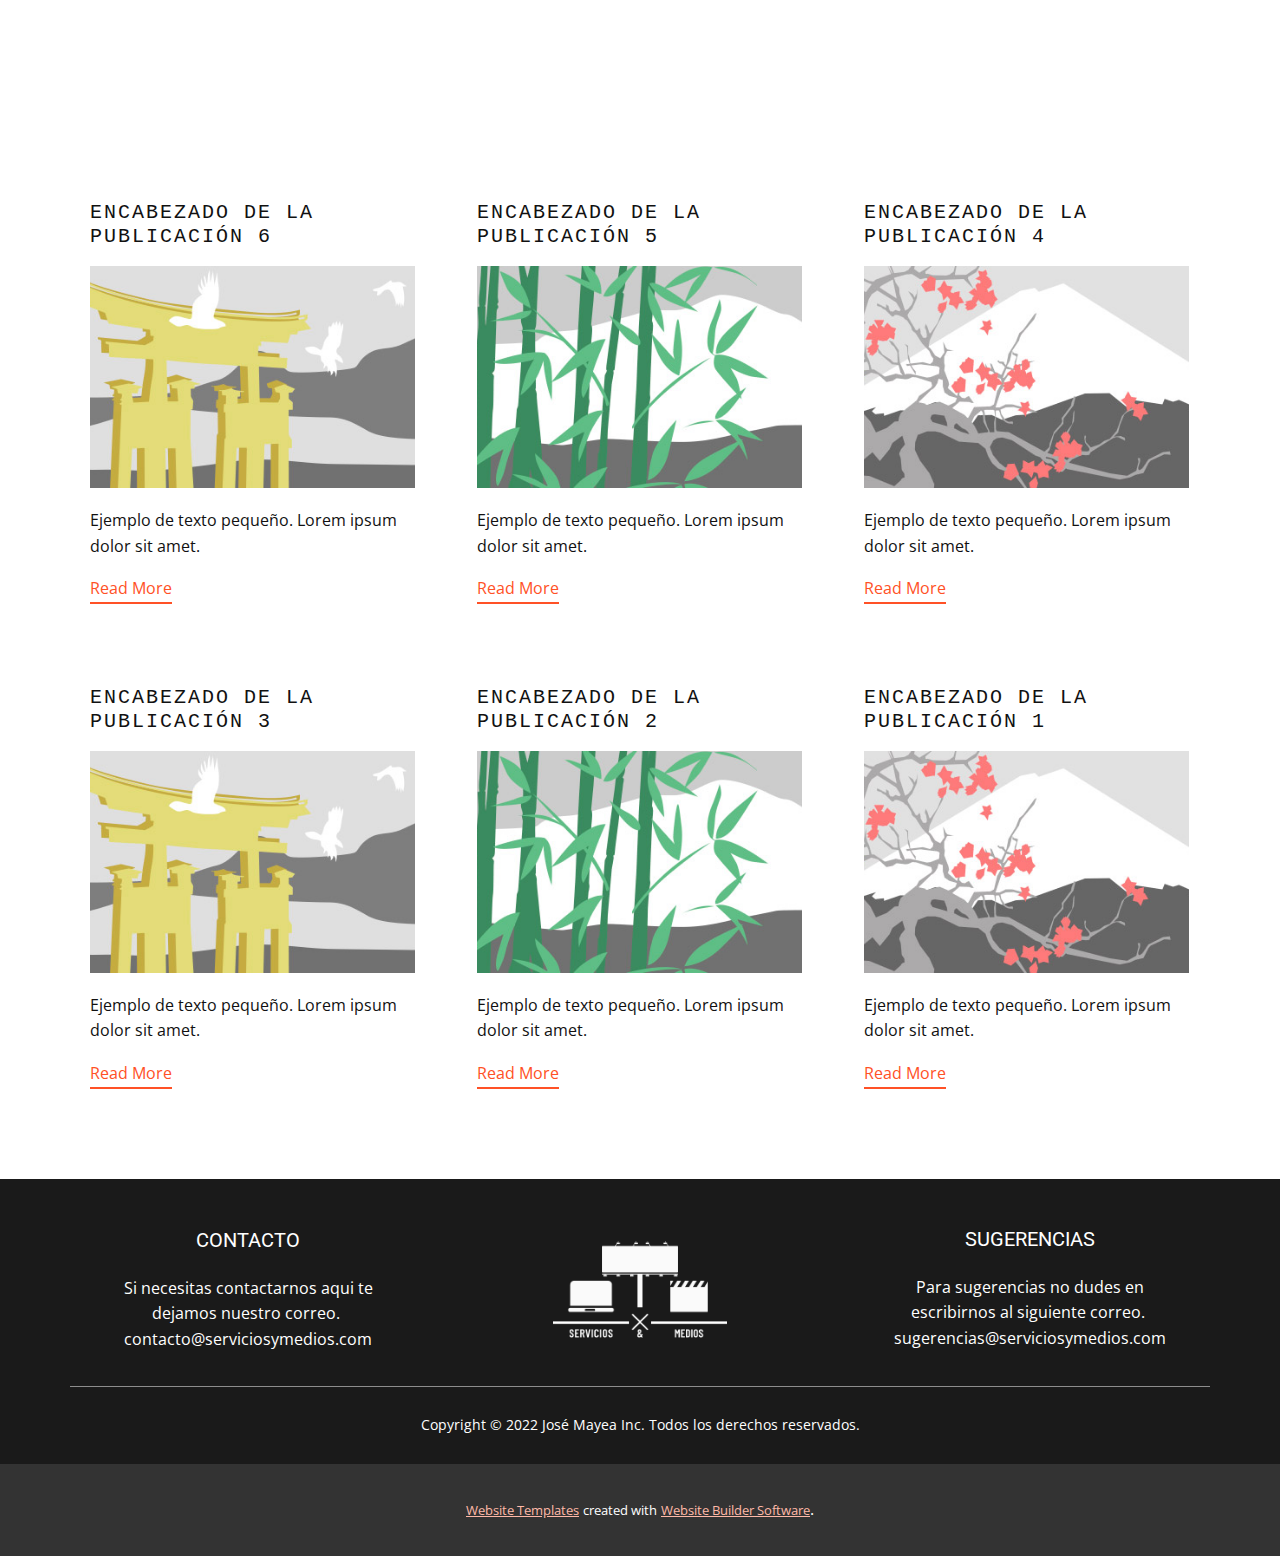
<file: blog/blog.html>
<html style="font-size: 16px;" lang="es"><head>
    <meta name="viewport" content="width=device-width, initial-scale=1.0">
    <meta charset="utf-8">
    <meta name="keywords" content="">
    <meta name="description" content="">
    <title>Blog Template</title>
    <link rel="stylesheet" href="../nicepage.css" media="screen">
<link rel="stylesheet" href="../Blog-Template.css" media="screen">
    <script class="u-script" type="text/javascript" src="../jquery.js" defer=""></script>
    <script class="u-script" type="text/javascript" src="../nicepage.js" defer=""></script>
    <meta name="generator" content="Nicepage 4.18.5, nicepage.com">
    <link id="u-theme-google-font" rel="stylesheet" href="https://fonts.googleapis.com/css?family=Roboto:100,100i,300,300i,400,400i,500,500i,700,700i,900,900i|Open+Sans:300,300i,400,400i,500,500i,600,600i,700,700i,800,800i">
    
    
    <script type="application/ld+json">{
		"@context": "http://schema.org",
		"@type": "Organization",
		"name": "",
		"logo": "images/475a6781709b38541727c594fd9d2418.png"
}</script>
    <meta name="theme-color" content="#ff5126">
  </head>
  <body class="u-body u-xl-mode" data-lang="es"><header class="u-clearfix u-header u-header" id="sec-abe6"><div class="u-clearfix u-sheet u-sheet-1">
        <nav class="u-align-left u-menu u-offcanvas u-menu-1">
          <div class="menu-collapse" style="font-size: 1rem;">
            <a class="u-button-style u-nav-link u-text-body-alt-color" href="#">
              <svg class="u-svg-link" preserveAspectRatio="xMidYMin slice" viewBox="0 0 302 302" style="undefined"><use xmlns:xlink="http://www.w3.org/1999/xlink" xlink:href="#svg-8a8f"></use></svg>
              <svg xmlns="http://www.w3.org/2000/svg" xmlns:xlink="http://www.w3.org/1999/xlink" version="1.1" id="svg-8a8f" x="0px" y="0px" viewBox="0 0 302 302" style="enable-background:new 0 0 302 302;" xml:space="preserve" class="u-svg-content"><g><rect y="36" width="302" height="30"></rect><rect y="236" width="302" height="30"></rect><rect y="136" width="302" height="30"></rect>
</g><g></g><g></g><g></g><g></g><g></g><g></g><g></g><g></g><g></g><g></g><g></g><g></g><g></g><g></g><g></g></svg>
            </a>
          </div>
          <div class="u-nav-container">
            <ul class="u-nav u-spacing-25 u-unstyled u-nav-1"><li class="u-nav-item"><a class="u-button-style u-nav-link u-text-body-alt-color" href="../Servicios-Y-Medios.html" style="padding: 8px 0px;">Servicios Y Medios</a>
</li><li class="u-nav-item"><a class="u-button-style u-nav-link u-text-body-alt-color" href="../Galeria.html" style="padding: 8px 0px;">Galeria</a>
</li></ul>
          </div>
          <div class="u-nav-container-collapse">
            <div class="u-align-center u-black u-container-style u-inner-container-layout u-opacity u-opacity-95 u-sidenav">
              <div class="u-inner-container-layout u-sidenav-overflow">
                <div class="u-menu-close"></div>
                <ul class="u-align-center u-nav u-sidenav-items u-unstyled u-nav-2"><li class="u-nav-item"><a class="u-button-style u-nav-link" href="../Servicios-Y-Medios.html" style="padding: 8px 0px;">Servicios Y Medios</a>
</li><li class="u-nav-item"><a class="u-button-style u-nav-link" href="../Galeria.html" style="padding: 8px 0px;">Galeria</a>
</li></ul>
              </div>
            </div>
            <div class="u-black u-menu-overlay u-opacity u-opacity-70"></div>
          </div>
        </nav>
        <a href="#" class="u-image u-logo u-image-1" src="">
          <img src="../images/475a6781709b38541727c594fd9d2418.png" class="u-logo-image u-logo-image-1">
        </a>
      </div></header>
    <section class="u-clearfix u-section-1" id="sec-e00e">
      <div class="u-clearfix u-sheet u-valign-middle u-sheet-1"><!--blog--><!--blog_options_json--><!--{"type":"Recent","source":"","tags":"","count":""}--><!--/blog_options_json-->
        <div class="u-blog u-expanded-width u-repeater u-repeater-1"><!--blog_post-->
          <div class="u-blog-post u-container-style u-repeater-item u-white u-repeater-item-1">
            <div class="u-container-layout u-similar-container u-valign-top u-container-layout-1"><!--blog_post_header-->
              <h4 class="u-blog-control u-text u-text-1">
                <a class="u-post-header-link" href="../blog/enviar-5.html">Encabezado de la Publicación 6</a>
              </h4><!--/blog_post_header--><!--blog_post_image-->
              <a class="u-post-header-link" href="../blog/enviar-5.html"><img alt="" class="u-blog-control u-expanded-width u-image u-image-default u-image-1" src="../images/8ad73f3c.jpeg"></a><!--/blog_post_image--><!--blog_post_content-->
              <div class="u-blog-control u-post-content u-text u-text-2 fr-view">Ejemplo de texto pequeño. Lorem ipsum dolor sit amet.</div><!--/blog_post_content--><!--blog_post_readmore-->
              <a href="../blog/enviar-5.html" class="u-blog-control u-border-2 u-border-palette-1-base u-btn u-btn-rectangle u-button-style u-none u-btn-1"><!--blog_post_readmore_content--><!--options_json--><!--{"content":"Read More","defaultValue":"Lee mas"}--><!--/options_json-->Read More<!--/blog_post_readmore_content--></a><!--/blog_post_readmore-->
            </div>
          </div><div class="u-blog-post u-container-style u-repeater-item u-video-cover u-white">
            <div class="u-container-layout u-similar-container u-valign-top u-container-layout-2"><!--blog_post_header-->
              <h4 class="u-blog-control u-text u-text-3">
                <a class="u-post-header-link" href="../blog/enviar-4.html">Encabezado de la Publicación 5</a>
              </h4><!--/blog_post_header--><!--blog_post_image-->
              <a class="u-post-header-link" href="../blog/enviar-4.html"><img alt="" class="u-blog-control u-expanded-width u-image u-image-default u-image-2" src="../images/68f64b9d.jpeg"></a><!--/blog_post_image--><!--blog_post_content-->
              <div class="u-blog-control u-post-content u-text u-text-4 fr-view">Ejemplo de texto pequeño. Lorem ipsum dolor sit amet.</div><!--/blog_post_content--><!--blog_post_readmore-->
              <a href="../blog/enviar-4.html" class="u-blog-control u-border-2 u-border-palette-1-base u-btn u-btn-rectangle u-button-style u-none u-btn-2"><!--blog_post_readmore_content--><!--options_json--><!--{"content":"Read More","defaultValue":"Lee mas"}--><!--/options_json-->Read More<!--/blog_post_readmore_content--></a><!--/blog_post_readmore-->
            </div>
          </div><div class="u-blog-post u-container-style u-repeater-item u-video-cover u-white">
            <div class="u-container-layout u-similar-container u-valign-top u-container-layout-3"><!--blog_post_header-->
              <h4 class="u-blog-control u-text u-text-5">
                <a class="u-post-header-link" href="../blog/enviar-3.html">Encabezado de la Publicación 4</a>
              </h4><!--/blog_post_header--><!--blog_post_image-->
              <a class="u-post-header-link" href="../blog/enviar-3.html"><img alt="" class="u-blog-control u-expanded-width u-image u-image-default u-image-3" src="../images/0fd3416c.jpeg"></a><!--/blog_post_image--><!--blog_post_content-->
              <div class="u-blog-control u-post-content u-text u-text-6 fr-view">Ejemplo de texto pequeño. Lorem ipsum dolor sit amet.</div><!--/blog_post_content--><!--blog_post_readmore-->
              <a href="../blog/enviar-3.html" class="u-blog-control u-border-2 u-border-palette-1-base u-btn u-btn-rectangle u-button-style u-none u-btn-3"><!--blog_post_readmore_content--><!--options_json--><!--{"content":"Read More","defaultValue":"Lee mas"}--><!--/options_json-->Read More<!--/blog_post_readmore_content--></a><!--/blog_post_readmore-->
            </div>
          </div><div class="u-blog-post u-container-style u-repeater-item u-white u-repeater-item-1">
            <div class="u-container-layout u-similar-container u-valign-top u-container-layout-1"><!--blog_post_header-->
              <h4 class="u-blog-control u-text u-text-1">
                <a class="u-post-header-link" href="../blog/enviar-2.html">Encabezado de la Publicación 3</a>
              </h4><!--/blog_post_header--><!--blog_post_image-->
              <a class="u-post-header-link" href="../blog/enviar-2.html"><img alt="" class="u-blog-control u-expanded-width u-image u-image-default u-image-1" src="../images/8ad73f3c.jpeg"></a><!--/blog_post_image--><!--blog_post_content-->
              <div class="u-blog-control u-post-content u-text u-text-2 fr-view">Ejemplo de texto pequeño. Lorem ipsum dolor sit amet.</div><!--/blog_post_content--><!--blog_post_readmore-->
              <a href="../blog/enviar-2.html" class="u-blog-control u-border-2 u-border-palette-1-base u-btn u-btn-rectangle u-button-style u-none u-btn-1"><!--blog_post_readmore_content--><!--options_json--><!--{"content":"Read More","defaultValue":"Lee mas"}--><!--/options_json-->Read More<!--/blog_post_readmore_content--></a><!--/blog_post_readmore-->
            </div>
          </div><div class="u-blog-post u-container-style u-repeater-item u-video-cover u-white">
            <div class="u-container-layout u-similar-container u-valign-top u-container-layout-2"><!--blog_post_header-->
              <h4 class="u-blog-control u-text u-text-3">
                <a class="u-post-header-link" href="../blog/enviar-1.html">Encabezado de la Publicación 2</a>
              </h4><!--/blog_post_header--><!--blog_post_image-->
              <a class="u-post-header-link" href="../blog/enviar-1.html"><img alt="" class="u-blog-control u-expanded-width u-image u-image-default u-image-2" src="../images/68f64b9d.jpeg"></a><!--/blog_post_image--><!--blog_post_content-->
              <div class="u-blog-control u-post-content u-text u-text-4 fr-view">Ejemplo de texto pequeño. Lorem ipsum dolor sit amet.</div><!--/blog_post_content--><!--blog_post_readmore-->
              <a href="../blog/enviar-1.html" class="u-blog-control u-border-2 u-border-palette-1-base u-btn u-btn-rectangle u-button-style u-none u-btn-2"><!--blog_post_readmore_content--><!--options_json--><!--{"content":"Read More","defaultValue":"Lee mas"}--><!--/options_json-->Read More<!--/blog_post_readmore_content--></a><!--/blog_post_readmore-->
            </div>
          </div><div class="u-blog-post u-container-style u-repeater-item u-video-cover u-white">
            <div class="u-container-layout u-similar-container u-valign-top u-container-layout-3"><!--blog_post_header-->
              <h4 class="u-blog-control u-text u-text-5">
                <a class="u-post-header-link" href="../blog/enviar.html">Encabezado de la Publicación 1</a>
              </h4><!--/blog_post_header--><!--blog_post_image-->
              <a class="u-post-header-link" href="../blog/enviar.html"><img alt="" class="u-blog-control u-expanded-width u-image u-image-default u-image-3" src="../images/0fd3416c.jpeg"></a><!--/blog_post_image--><!--blog_post_content-->
              <div class="u-blog-control u-post-content u-text u-text-6 fr-view">Ejemplo de texto pequeño. Lorem ipsum dolor sit amet.</div><!--/blog_post_content--><!--blog_post_readmore-->
              <a href="../blog/enviar.html" class="u-blog-control u-border-2 u-border-palette-1-base u-btn u-btn-rectangle u-button-style u-none u-btn-3"><!--blog_post_readmore_content--><!--options_json--><!--{"content":"Read More","defaultValue":"Lee mas"}--><!--/options_json-->Read More<!--/blog_post_readmore_content--></a><!--/blog_post_readmore-->
            </div>
          </div><!--/blog_post--><!--blog_post-->
          <!--/blog_post--><!--blog_post-->
          <!--/blog_post-->
        </div><!--/blog-->
      </div>
    </section>
    
    
    <footer class="u-clearfix u-custom-color-3 u-footer" id="sec-b372"><div class="u-clearfix u-sheet u-sheet-1">
        <div class="u-clearfix u-expanded-width u-gutter-30 u-layout-wrap u-layout-wrap-1">
          <div class="u-gutter-0 u-layout">
            <div class="u-layout-row">
              <div class="u-align-left u-container-style u-layout-cell u-left-cell u-size-20 u-layout-cell-1">
                <div class="u-container-layout u-container-layout-1"><!--position-->
                  <div data-position="" class="u-position u-position-1"><!--block-->
                    <div class="u-block">
                      <div class="u-block-container u-clearfix"></div>
                    </div><!--/block-->
                  </div><!--/position--><!--position-->
                  <div data-position="" class="u-expanded-width-sm u-expanded-width-xs u-position u-position-2"><!--block-->
                    <div class="u-block">
                      <div class="u-block-container u-clearfix"><!--block_header-->
                        <h5 class="u-align-center u-block-header u-text"><!--block_header_content-->CONTACTO<br>
                          <br><!--/block_header_content-->
                        </h5><!--/block_header--><!--block_content-->
                        <div class="u-align-center u-block-content u-text"><!--block_content_content-->Si necesitas contactarnos aqui te dejamos nuestro correo.&nbsp;<br>contacto@serviciosymedios.com<!--/block_content_content-->
                        </div><!--/block_content-->
                      </div>
                    </div><!--/block-->
                  </div><!--/position-->
                </div>
              </div>
              <div class="u-align-left u-container-style u-layout-cell u-size-20 u-layout-cell-2">
                <div class="u-container-layout u-valign-bottom-lg u-valign-bottom-xl u-container-layout-2"><!--position-->
                  <div data-position="" class="u-position u-position-3"><!--block-->
                    <div class="u-block">
                      <div class="u-block-container u-clearfix"></div>
                    </div><!--/block-->
                  </div><!--/position--><span class="u-file-icon u-icon u-text-white u-icon-1"><img src="../images/website2-10a90400.png" alt=""></span>
                </div>
              </div>
              <div class="u-align-left u-container-style u-layout-cell u-right-cell u-size-20 u-layout-cell-3">
                <div class="u-container-layout u-valign-bottom-md u-valign-middle-xl u-container-layout-3"><!--position-->
                  <div data-position="" class="u-expanded-width-lg u-position u-position-4"><!--block-->
                    <div class="u-block">
                      <div class="u-block-container u-clearfix"><!--block_header-->
                        <h5 class="u-align-center u-block-header u-text"><!--block_header_content-->SUGERENCIAS<br>
                          <br><!--/block_header_content-->
                        </h5><!--/block_header--><!--block_content-->
                        <div class="u-align-center u-block-content u-text"><!--block_content_content--> Para sugerencias no dudes en escribirnos al siguiente correo.&nbsp;<br>sugerencias@serviciosymedios.com<!--/block_content_content-->
                        </div><!--/block_content-->
                      </div>
                    </div><!--/block-->
                  </div><!--/position-->
                </div>
              </div>
            </div>
          </div>
        </div>
        <div class="u-border-1 u-border-white u-expanded-width u-line u-line-horizontal u-opacity u-opacity-50 u-line-1"></div>
        <p class="u-align-center-xs u-text u-text-default u-text-5"> Copyright © 2022 José Mayea Inc. Todos los derechos reservados.</p>
      </div></footer>
    <section class="u-backlink u-clearfix u-grey-80">
      <a class="u-link" href="https://nicepage.com/website-templates" target="_blank">
        <span>Website Templates</span>
      </a>
      <p class="u-text">
        <span>created with</span>
      </p>
      <a class="u-link" href="" target="_blank">
        <span>Website Builder Software</span>
      </a>. 
    </section>
  
</body></html>
</file>
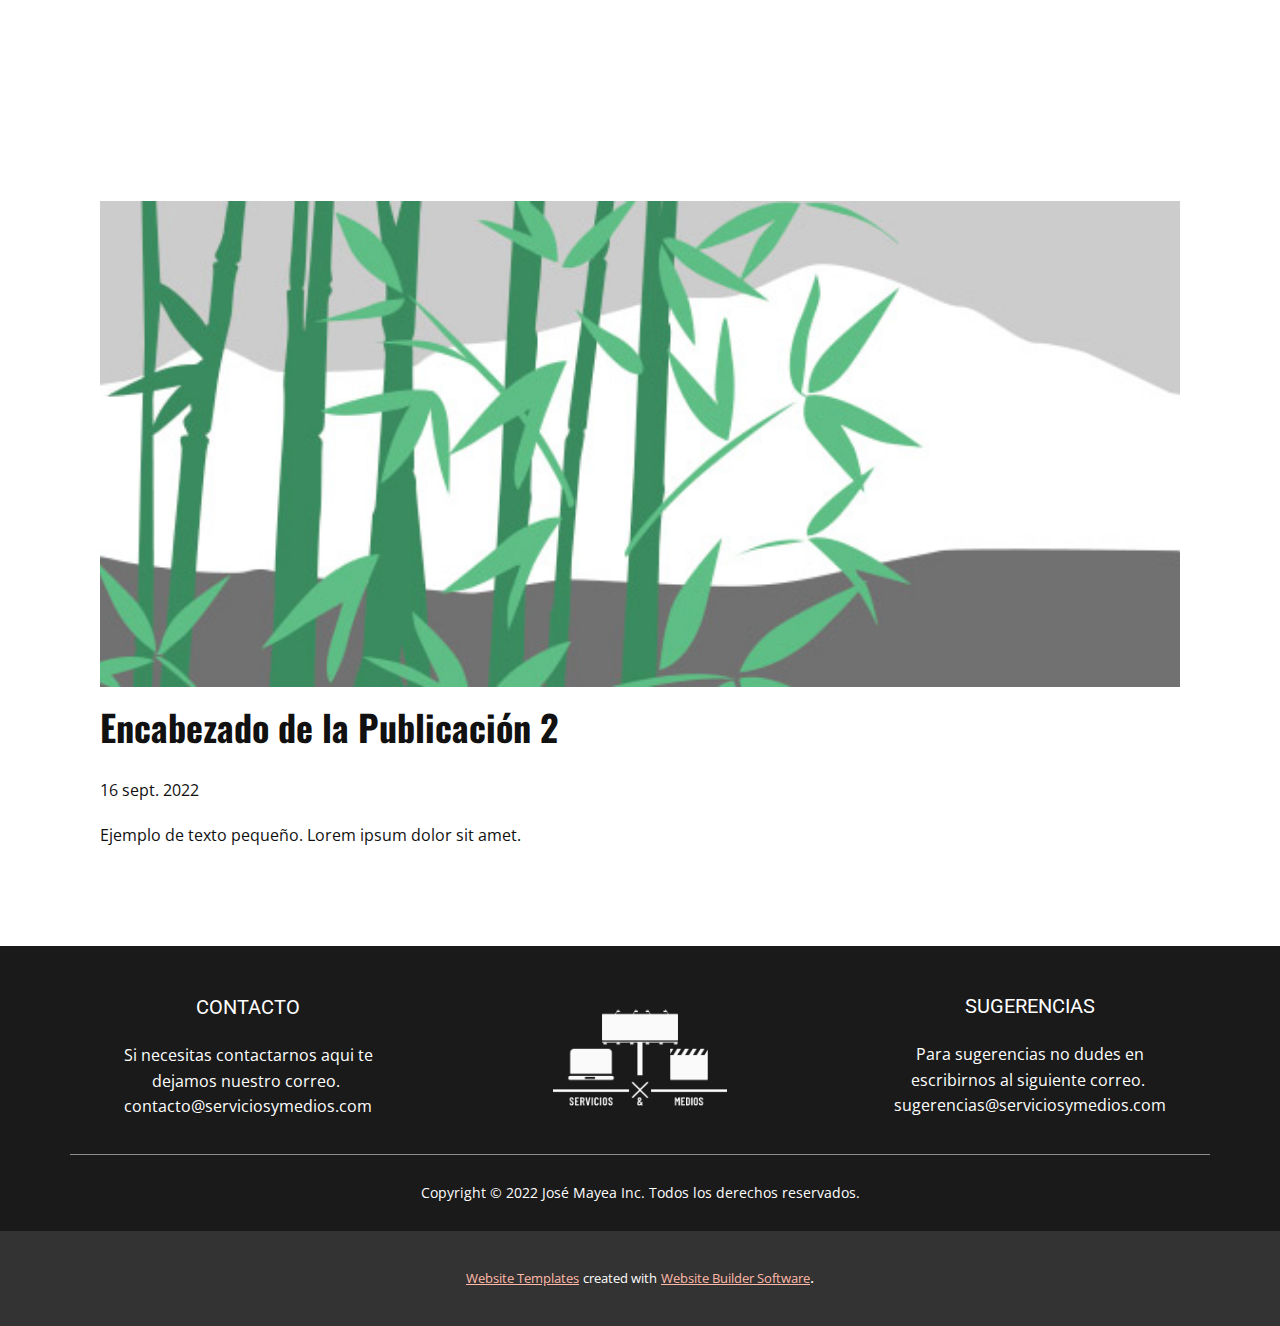
<file: blog/enviar-1.html>
<!doctype html>
<html style="font-size: 16px;" lang="es"><head>
    <meta name="viewport" content="width=device-width, initial-scale=1.0">
    <meta charset="utf-8">
    <meta name="keywords" content="Encabezado de la Publicación 1">
    <meta name="description" content="">
    <title>Encabezado de la Publicación 2</title>
    <link rel="stylesheet" href="../nicepage.css" media="screen">
<link rel="stylesheet" href="../Post-Template.css" media="screen">
    <script class="u-script" type="text/javascript" src="../jquery.js" defer=""></script>
    <script class="u-script" type="text/javascript" src="../nicepage.js" defer=""></script>
    <meta name="generator" content="Nicepage 4.18.5, nicepage.com">
    <link id="u-theme-google-font" rel="stylesheet" href="https://fonts.googleapis.com/css?family=Roboto:100,100i,300,300i,400,400i,500,500i,700,700i,900,900i|Open+Sans:300,300i,400,400i,500,500i,600,600i,700,700i,800,800i">
    <link id="u-page-google-font" rel="stylesheet" href="https://fonts.googleapis.com/css?family=Oswald:200,300,400,500,600,700">
    
    
    <script type="application/ld+json">{
		"@context": "http://schema.org",
		"@type": "Organization",
		"name": "",
		"logo": "images/475a6781709b38541727c594fd9d2418.png"
}</script>
    <meta name="theme-color" content="#ff5126">
  </head>
  <body class="u-body u-xl-mode" data-lang="es"><header class="u-clearfix u-header u-header" id="sec-abe6"><div class="u-clearfix u-sheet u-sheet-1">
        <nav class="u-align-left u-menu u-offcanvas u-menu-1">
          <div class="menu-collapse" style="font-size: 1rem;">
            <a class="u-button-style u-nav-link u-text-body-alt-color" href="#">
              <svg class="u-svg-link" preserveAspectRatio="xMidYMin slice" viewBox="0 0 302 302" style="undefined"><use xmlns:xlink="http://www.w3.org/1999/xlink" xlink:href="#svg-8a8f"></use></svg>
              <svg xmlns="http://www.w3.org/2000/svg" xmlns:xlink="http://www.w3.org/1999/xlink" version="1.1" id="svg-8a8f" x="0px" y="0px" viewBox="0 0 302 302" style="enable-background:new 0 0 302 302;" xml:space="preserve" class="u-svg-content"><g><rect y="36" width="302" height="30"></rect><rect y="236" width="302" height="30"></rect><rect y="136" width="302" height="30"></rect>
</g><g></g><g></g><g></g><g></g><g></g><g></g><g></g><g></g><g></g><g></g><g></g><g></g><g></g><g></g><g></g></svg>
            </a>
          </div>
          <div class="u-nav-container">
            <ul class="u-nav u-spacing-25 u-unstyled u-nav-1"><li class="u-nav-item"><a class="u-button-style u-nav-link u-text-body-alt-color" href="../Servicios-Y-Medios.html" style="padding: 8px 0px;">Servicios Y Medios</a>
</li><li class="u-nav-item"><a class="u-button-style u-nav-link u-text-body-alt-color" href="../Galeria.html" style="padding: 8px 0px;">Galeria</a>
</li></ul>
          </div>
          <div class="u-nav-container-collapse">
            <div class="u-align-center u-black u-container-style u-inner-container-layout u-opacity u-opacity-95 u-sidenav">
              <div class="u-inner-container-layout u-sidenav-overflow">
                <div class="u-menu-close"></div>
                <ul class="u-align-center u-nav u-sidenav-items u-unstyled u-nav-2"><li class="u-nav-item"><a class="u-button-style u-nav-link" href="../Servicios-Y-Medios.html" style="padding: 8px 0px;">Servicios Y Medios</a>
</li><li class="u-nav-item"><a class="u-button-style u-nav-link" href="../Galeria.html" style="padding: 8px 0px;">Galeria</a>
</li></ul>
              </div>
            </div>
            <div class="u-black u-menu-overlay u-opacity u-opacity-70"></div>
          </div>
        </nav>
        <a href="#" class="u-image u-logo u-image-1" src="">
          <img src="../images/475a6781709b38541727c594fd9d2418.png" class="u-logo-image u-logo-image-1">
        </a>
      </div></header>
    <section class="u-align-center u-clearfix u-section-1" id="sec-c814">
      <div class="u-clearfix u-sheet u-valign-middle-md u-valign-middle-sm u-valign-middle-xs u-sheet-1"><!--post_details--><!--post_details_options_json--><!--{"source":""}--><!--/post_details_options_json--><!--blog_post-->
        <div class="u-container-style u-expanded-width u-post-details u-post-details-1">
          <div class="u-container-layout u-valign-middle u-container-layout-1"><!--blog_post_image-->
            <img alt="" class="u-blog-control u-expanded-width u-image u-image-default u-image-1" src="../images/68f64b9d.jpeg"><!--/blog_post_image--><!--blog_post_header-->
            <h2 class="u-blog-control u-text u-text-1">Encabezado de la Publicación 2</h2><!--/blog_post_header--><!--blog_post_metadata-->
            <div class="u-blog-control u-metadata u-metadata-1"><!--blog_post_metadata_date-->
              <span class="u-meta-date u-meta-icon">16 sept. 2022</span><!--/blog_post_metadata_date--><!--blog_post_metadata_category-->
              <!--/blog_post_metadata_category--><!--blog_post_metadata_comments-->
              <!--/blog_post_metadata_comments-->
            </div><!--/blog_post_metadata--><!--blog_post_content-->
            <div class="u-align-justify u-blog-control u-post-content u-text u-text-2 fr-view">
  Ejemplo de texto pequeño. Lorem ipsum dolor sit amet.
  </div><!--/blog_post_content-->
          </div>
        </div><!--/blog_post--><!--/post_details-->
      </div>
    </section>
    
    
    <footer class="u-clearfix u-custom-color-3 u-footer" id="sec-b372"><div class="u-clearfix u-sheet u-sheet-1">
        <div class="u-clearfix u-expanded-width u-gutter-30 u-layout-wrap u-layout-wrap-1">
          <div class="u-gutter-0 u-layout">
            <div class="u-layout-row">
              <div class="u-align-left u-container-style u-layout-cell u-left-cell u-size-20 u-layout-cell-1">
                <div class="u-container-layout u-container-layout-1"><!--position-->
                  <div data-position="" class="u-position u-position-1"><!--block-->
                    <div class="u-block">
                      <div class="u-block-container u-clearfix"></div>
                    </div><!--/block-->
                  </div><!--/position--><!--position-->
                  <div data-position="" class="u-expanded-width-sm u-expanded-width-xs u-position u-position-2"><!--block-->
                    <div class="u-block">
                      <div class="u-block-container u-clearfix"><!--block_header-->
                        <h5 class="u-align-center u-block-header u-text"><!--block_header_content-->CONTACTO<br>
                          <br><!--/block_header_content-->
                        </h5><!--/block_header--><!--block_content-->
                        <div class="u-align-center u-block-content u-text"><!--block_content_content-->Si necesitas contactarnos aqui te dejamos nuestro correo.&nbsp;<br>contacto@serviciosymedios.com<!--/block_content_content-->
                        </div><!--/block_content-->
                      </div>
                    </div><!--/block-->
                  </div><!--/position-->
                </div>
              </div>
              <div class="u-align-left u-container-style u-layout-cell u-size-20 u-layout-cell-2">
                <div class="u-container-layout u-valign-bottom-lg u-valign-bottom-xl u-container-layout-2"><!--position-->
                  <div data-position="" class="u-position u-position-3"><!--block-->
                    <div class="u-block">
                      <div class="u-block-container u-clearfix"></div>
                    </div><!--/block-->
                  </div><!--/position--><span class="u-file-icon u-icon u-text-white u-icon-1"><img src="../images/website2-10a90400.png" alt=""></span>
                </div>
              </div>
              <div class="u-align-left u-container-style u-layout-cell u-right-cell u-size-20 u-layout-cell-3">
                <div class="u-container-layout u-valign-bottom-md u-valign-middle-xl u-container-layout-3"><!--position-->
                  <div data-position="" class="u-expanded-width-lg u-position u-position-4"><!--block-->
                    <div class="u-block">
                      <div class="u-block-container u-clearfix"><!--block_header-->
                        <h5 class="u-align-center u-block-header u-text"><!--block_header_content-->SUGERENCIAS<br>
                          <br><!--/block_header_content-->
                        </h5><!--/block_header--><!--block_content-->
                        <div class="u-align-center u-block-content u-text"><!--block_content_content--> Para sugerencias no dudes en escribirnos al siguiente correo.&nbsp;<br>sugerencias@serviciosymedios.com<!--/block_content_content-->
                        </div><!--/block_content-->
                      </div>
                    </div><!--/block-->
                  </div><!--/position-->
                </div>
              </div>
            </div>
          </div>
        </div>
        <div class="u-border-1 u-border-white u-expanded-width u-line u-line-horizontal u-opacity u-opacity-50 u-line-1"></div>
        <p class="u-align-center-xs u-text u-text-default u-text-5"> Copyright © 2022 José Mayea Inc. Todos los derechos reservados.</p>
      </div></footer>
    <section class="u-backlink u-clearfix u-grey-80">
      <a class="u-link" href="https://nicepage.com/website-templates" target="_blank">
        <span>Website Templates</span>
      </a>
      <p class="u-text">
        <span>created with</span>
      </p>
      <a class="u-link" href="" target="_blank">
        <span>Website Builder Software</span>
      </a>. 
    </section>
  
</body></html>
</file>
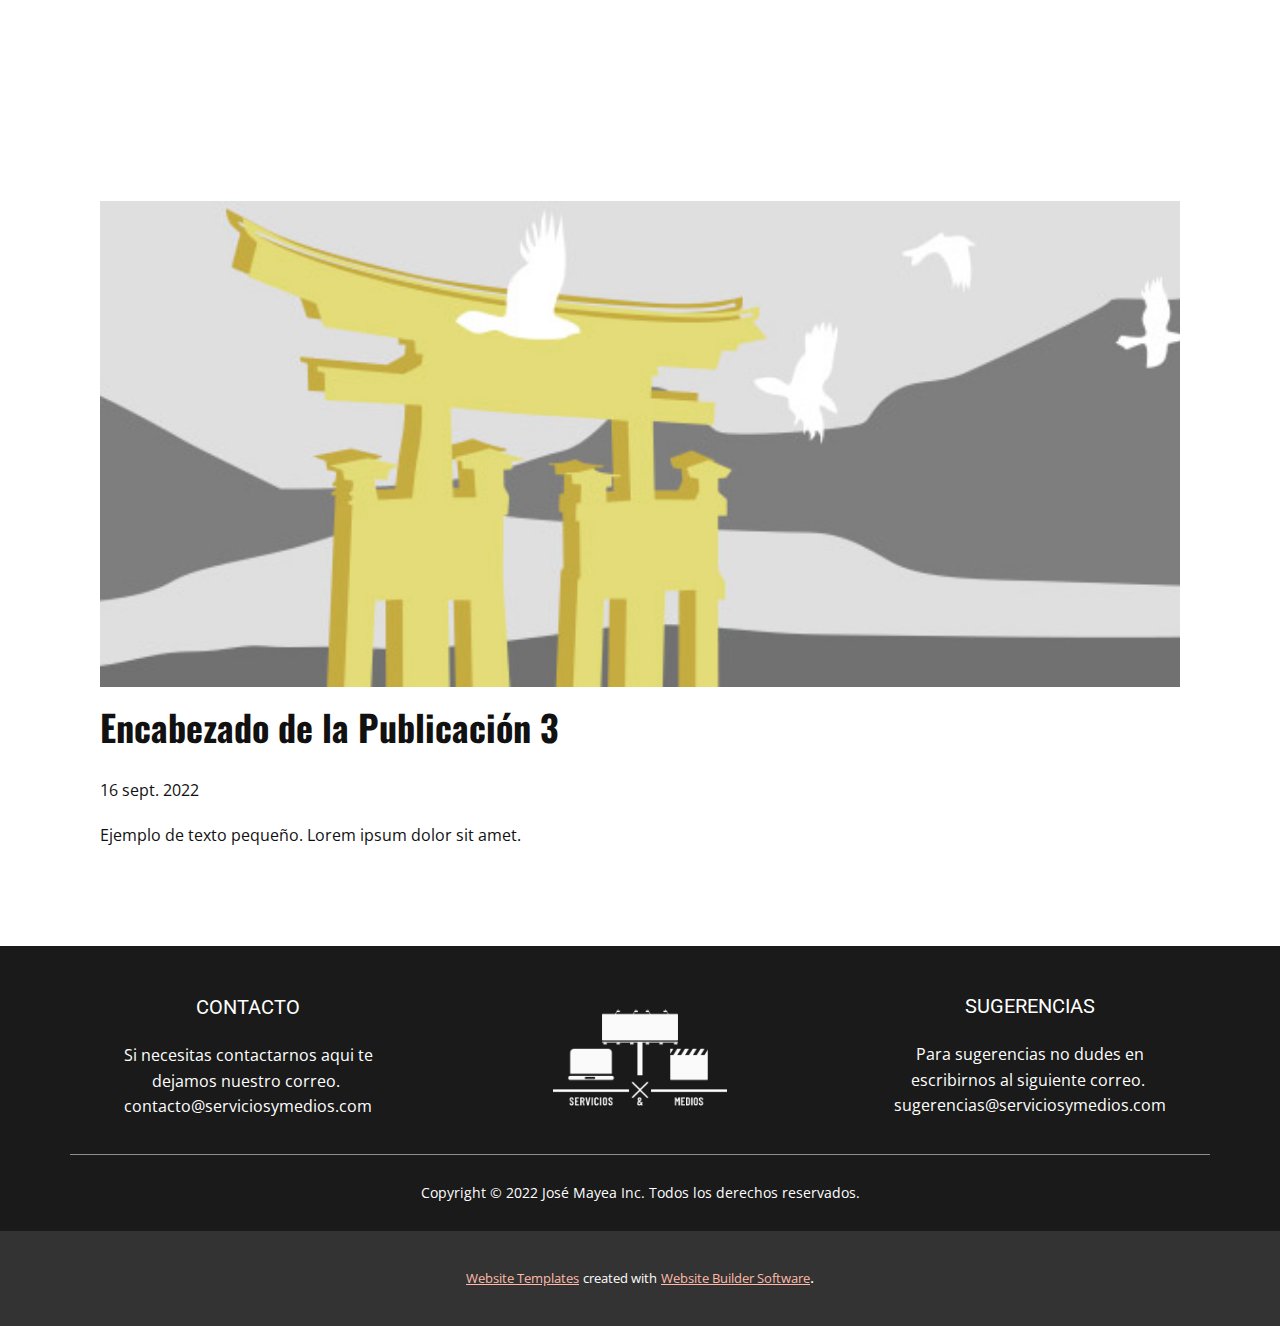
<file: blog/enviar-2.html>
<!doctype html>
<html style="font-size: 16px;" lang="es"><head>
    <meta name="viewport" content="width=device-width, initial-scale=1.0">
    <meta charset="utf-8">
    <meta name="keywords" content="Encabezado de la Publicación 1">
    <meta name="description" content="">
    <title>Encabezado de la Publicación 3</title>
    <link rel="stylesheet" href="../nicepage.css" media="screen">
<link rel="stylesheet" href="../Post-Template.css" media="screen">
    <script class="u-script" type="text/javascript" src="../jquery.js" defer=""></script>
    <script class="u-script" type="text/javascript" src="../nicepage.js" defer=""></script>
    <meta name="generator" content="Nicepage 4.18.5, nicepage.com">
    <link id="u-theme-google-font" rel="stylesheet" href="https://fonts.googleapis.com/css?family=Roboto:100,100i,300,300i,400,400i,500,500i,700,700i,900,900i|Open+Sans:300,300i,400,400i,500,500i,600,600i,700,700i,800,800i">
    <link id="u-page-google-font" rel="stylesheet" href="https://fonts.googleapis.com/css?family=Oswald:200,300,400,500,600,700">
    
    
    <script type="application/ld+json">{
		"@context": "http://schema.org",
		"@type": "Organization",
		"name": "",
		"logo": "images/475a6781709b38541727c594fd9d2418.png"
}</script>
    <meta name="theme-color" content="#ff5126">
  </head>
  <body class="u-body u-xl-mode" data-lang="es"><header class="u-clearfix u-header u-header" id="sec-abe6"><div class="u-clearfix u-sheet u-sheet-1">
        <nav class="u-align-left u-menu u-offcanvas u-menu-1">
          <div class="menu-collapse" style="font-size: 1rem;">
            <a class="u-button-style u-nav-link u-text-body-alt-color" href="#">
              <svg class="u-svg-link" preserveAspectRatio="xMidYMin slice" viewBox="0 0 302 302" style="undefined"><use xmlns:xlink="http://www.w3.org/1999/xlink" xlink:href="#svg-8a8f"></use></svg>
              <svg xmlns="http://www.w3.org/2000/svg" xmlns:xlink="http://www.w3.org/1999/xlink" version="1.1" id="svg-8a8f" x="0px" y="0px" viewBox="0 0 302 302" style="enable-background:new 0 0 302 302;" xml:space="preserve" class="u-svg-content"><g><rect y="36" width="302" height="30"></rect><rect y="236" width="302" height="30"></rect><rect y="136" width="302" height="30"></rect>
</g><g></g><g></g><g></g><g></g><g></g><g></g><g></g><g></g><g></g><g></g><g></g><g></g><g></g><g></g><g></g></svg>
            </a>
          </div>
          <div class="u-nav-container">
            <ul class="u-nav u-spacing-25 u-unstyled u-nav-1"><li class="u-nav-item"><a class="u-button-style u-nav-link u-text-body-alt-color" href="../Servicios-Y-Medios.html" style="padding: 8px 0px;">Servicios Y Medios</a>
</li><li class="u-nav-item"><a class="u-button-style u-nav-link u-text-body-alt-color" href="../Galeria.html" style="padding: 8px 0px;">Galeria</a>
</li></ul>
          </div>
          <div class="u-nav-container-collapse">
            <div class="u-align-center u-black u-container-style u-inner-container-layout u-opacity u-opacity-95 u-sidenav">
              <div class="u-inner-container-layout u-sidenav-overflow">
                <div class="u-menu-close"></div>
                <ul class="u-align-center u-nav u-sidenav-items u-unstyled u-nav-2"><li class="u-nav-item"><a class="u-button-style u-nav-link" href="../Servicios-Y-Medios.html" style="padding: 8px 0px;">Servicios Y Medios</a>
</li><li class="u-nav-item"><a class="u-button-style u-nav-link" href="../Galeria.html" style="padding: 8px 0px;">Galeria</a>
</li></ul>
              </div>
            </div>
            <div class="u-black u-menu-overlay u-opacity u-opacity-70"></div>
          </div>
        </nav>
        <a href="#" class="u-image u-logo u-image-1" src="">
          <img src="../images/475a6781709b38541727c594fd9d2418.png" class="u-logo-image u-logo-image-1">
        </a>
      </div></header>
    <section class="u-align-center u-clearfix u-section-1" id="sec-c814">
      <div class="u-clearfix u-sheet u-valign-middle-md u-valign-middle-sm u-valign-middle-xs u-sheet-1"><!--post_details--><!--post_details_options_json--><!--{"source":""}--><!--/post_details_options_json--><!--blog_post-->
        <div class="u-container-style u-expanded-width u-post-details u-post-details-1">
          <div class="u-container-layout u-valign-middle u-container-layout-1"><!--blog_post_image-->
            <img alt="" class="u-blog-control u-expanded-width u-image u-image-default u-image-1" src="../images/8ad73f3c.jpeg"><!--/blog_post_image--><!--blog_post_header-->
            <h2 class="u-blog-control u-text u-text-1">Encabezado de la Publicación 3</h2><!--/blog_post_header--><!--blog_post_metadata-->
            <div class="u-blog-control u-metadata u-metadata-1"><!--blog_post_metadata_date-->
              <span class="u-meta-date u-meta-icon">16 sept. 2022</span><!--/blog_post_metadata_date--><!--blog_post_metadata_category-->
              <!--/blog_post_metadata_category--><!--blog_post_metadata_comments-->
              <!--/blog_post_metadata_comments-->
            </div><!--/blog_post_metadata--><!--blog_post_content-->
            <div class="u-align-justify u-blog-control u-post-content u-text u-text-2 fr-view">
  Ejemplo de texto pequeño. Lorem ipsum dolor sit amet.
  </div><!--/blog_post_content-->
          </div>
        </div><!--/blog_post--><!--/post_details-->
      </div>
    </section>
    
    
    <footer class="u-clearfix u-custom-color-3 u-footer" id="sec-b372"><div class="u-clearfix u-sheet u-sheet-1">
        <div class="u-clearfix u-expanded-width u-gutter-30 u-layout-wrap u-layout-wrap-1">
          <div class="u-gutter-0 u-layout">
            <div class="u-layout-row">
              <div class="u-align-left u-container-style u-layout-cell u-left-cell u-size-20 u-layout-cell-1">
                <div class="u-container-layout u-container-layout-1"><!--position-->
                  <div data-position="" class="u-position u-position-1"><!--block-->
                    <div class="u-block">
                      <div class="u-block-container u-clearfix"></div>
                    </div><!--/block-->
                  </div><!--/position--><!--position-->
                  <div data-position="" class="u-expanded-width-sm u-expanded-width-xs u-position u-position-2"><!--block-->
                    <div class="u-block">
                      <div class="u-block-container u-clearfix"><!--block_header-->
                        <h5 class="u-align-center u-block-header u-text"><!--block_header_content-->CONTACTO<br>
                          <br><!--/block_header_content-->
                        </h5><!--/block_header--><!--block_content-->
                        <div class="u-align-center u-block-content u-text"><!--block_content_content-->Si necesitas contactarnos aqui te dejamos nuestro correo.&nbsp;<br>contacto@serviciosymedios.com<!--/block_content_content-->
                        </div><!--/block_content-->
                      </div>
                    </div><!--/block-->
                  </div><!--/position-->
                </div>
              </div>
              <div class="u-align-left u-container-style u-layout-cell u-size-20 u-layout-cell-2">
                <div class="u-container-layout u-valign-bottom-lg u-valign-bottom-xl u-container-layout-2"><!--position-->
                  <div data-position="" class="u-position u-position-3"><!--block-->
                    <div class="u-block">
                      <div class="u-block-container u-clearfix"></div>
                    </div><!--/block-->
                  </div><!--/position--><span class="u-file-icon u-icon u-text-white u-icon-1"><img src="../images/website2-10a90400.png" alt=""></span>
                </div>
              </div>
              <div class="u-align-left u-container-style u-layout-cell u-right-cell u-size-20 u-layout-cell-3">
                <div class="u-container-layout u-valign-bottom-md u-valign-middle-xl u-container-layout-3"><!--position-->
                  <div data-position="" class="u-expanded-width-lg u-position u-position-4"><!--block-->
                    <div class="u-block">
                      <div class="u-block-container u-clearfix"><!--block_header-->
                        <h5 class="u-align-center u-block-header u-text"><!--block_header_content-->SUGERENCIAS<br>
                          <br><!--/block_header_content-->
                        </h5><!--/block_header--><!--block_content-->
                        <div class="u-align-center u-block-content u-text"><!--block_content_content--> Para sugerencias no dudes en escribirnos al siguiente correo.&nbsp;<br>sugerencias@serviciosymedios.com<!--/block_content_content-->
                        </div><!--/block_content-->
                      </div>
                    </div><!--/block-->
                  </div><!--/position-->
                </div>
              </div>
            </div>
          </div>
        </div>
        <div class="u-border-1 u-border-white u-expanded-width u-line u-line-horizontal u-opacity u-opacity-50 u-line-1"></div>
        <p class="u-align-center-xs u-text u-text-default u-text-5"> Copyright © 2022 José Mayea Inc. Todos los derechos reservados.</p>
      </div></footer>
    <section class="u-backlink u-clearfix u-grey-80">
      <a class="u-link" href="https://nicepage.com/website-templates" target="_blank">
        <span>Website Templates</span>
      </a>
      <p class="u-text">
        <span>created with</span>
      </p>
      <a class="u-link" href="" target="_blank">
        <span>Website Builder Software</span>
      </a>. 
    </section>
  
</body></html>
</file>
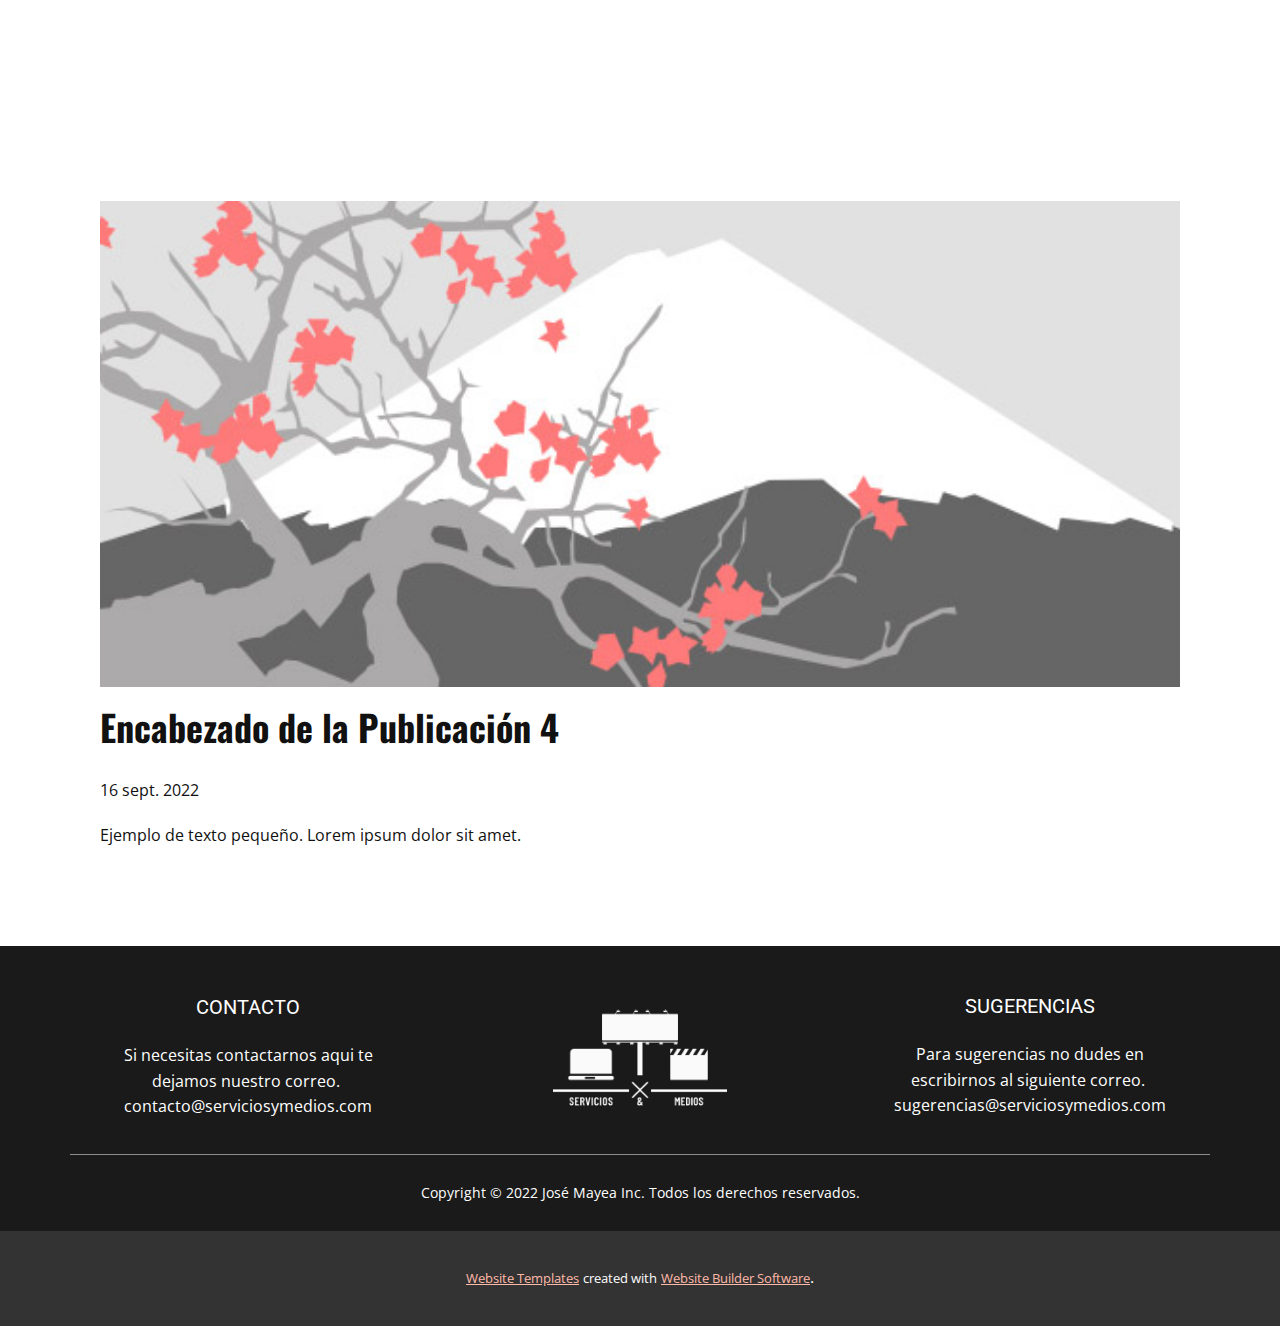
<file: blog/enviar-3.html>
<!doctype html>
<html style="font-size: 16px;" lang="es"><head>
    <meta name="viewport" content="width=device-width, initial-scale=1.0">
    <meta charset="utf-8">
    <meta name="keywords" content="Encabezado de la Publicación 1">
    <meta name="description" content="">
    <title>Encabezado de la Publicación 4</title>
    <link rel="stylesheet" href="../nicepage.css" media="screen">
<link rel="stylesheet" href="../Post-Template.css" media="screen">
    <script class="u-script" type="text/javascript" src="../jquery.js" defer=""></script>
    <script class="u-script" type="text/javascript" src="../nicepage.js" defer=""></script>
    <meta name="generator" content="Nicepage 4.18.5, nicepage.com">
    <link id="u-theme-google-font" rel="stylesheet" href="https://fonts.googleapis.com/css?family=Roboto:100,100i,300,300i,400,400i,500,500i,700,700i,900,900i|Open+Sans:300,300i,400,400i,500,500i,600,600i,700,700i,800,800i">
    <link id="u-page-google-font" rel="stylesheet" href="https://fonts.googleapis.com/css?family=Oswald:200,300,400,500,600,700">
    
    
    <script type="application/ld+json">{
		"@context": "http://schema.org",
		"@type": "Organization",
		"name": "",
		"logo": "images/475a6781709b38541727c594fd9d2418.png"
}</script>
    <meta name="theme-color" content="#ff5126">
  </head>
  <body class="u-body u-xl-mode" data-lang="es"><header class="u-clearfix u-header u-header" id="sec-abe6"><div class="u-clearfix u-sheet u-sheet-1">
        <nav class="u-align-left u-menu u-offcanvas u-menu-1">
          <div class="menu-collapse" style="font-size: 1rem;">
            <a class="u-button-style u-nav-link u-text-body-alt-color" href="#">
              <svg class="u-svg-link" preserveAspectRatio="xMidYMin slice" viewBox="0 0 302 302" style="undefined"><use xmlns:xlink="http://www.w3.org/1999/xlink" xlink:href="#svg-8a8f"></use></svg>
              <svg xmlns="http://www.w3.org/2000/svg" xmlns:xlink="http://www.w3.org/1999/xlink" version="1.1" id="svg-8a8f" x="0px" y="0px" viewBox="0 0 302 302" style="enable-background:new 0 0 302 302;" xml:space="preserve" class="u-svg-content"><g><rect y="36" width="302" height="30"></rect><rect y="236" width="302" height="30"></rect><rect y="136" width="302" height="30"></rect>
</g><g></g><g></g><g></g><g></g><g></g><g></g><g></g><g></g><g></g><g></g><g></g><g></g><g></g><g></g><g></g></svg>
            </a>
          </div>
          <div class="u-nav-container">
            <ul class="u-nav u-spacing-25 u-unstyled u-nav-1"><li class="u-nav-item"><a class="u-button-style u-nav-link u-text-body-alt-color" href="../Servicios-Y-Medios.html" style="padding: 8px 0px;">Servicios Y Medios</a>
</li><li class="u-nav-item"><a class="u-button-style u-nav-link u-text-body-alt-color" href="../Galeria.html" style="padding: 8px 0px;">Galeria</a>
</li></ul>
          </div>
          <div class="u-nav-container-collapse">
            <div class="u-align-center u-black u-container-style u-inner-container-layout u-opacity u-opacity-95 u-sidenav">
              <div class="u-inner-container-layout u-sidenav-overflow">
                <div class="u-menu-close"></div>
                <ul class="u-align-center u-nav u-sidenav-items u-unstyled u-nav-2"><li class="u-nav-item"><a class="u-button-style u-nav-link" href="../Servicios-Y-Medios.html" style="padding: 8px 0px;">Servicios Y Medios</a>
</li><li class="u-nav-item"><a class="u-button-style u-nav-link" href="../Galeria.html" style="padding: 8px 0px;">Galeria</a>
</li></ul>
              </div>
            </div>
            <div class="u-black u-menu-overlay u-opacity u-opacity-70"></div>
          </div>
        </nav>
        <a href="#" class="u-image u-logo u-image-1" src="">
          <img src="../images/475a6781709b38541727c594fd9d2418.png" class="u-logo-image u-logo-image-1">
        </a>
      </div></header>
    <section class="u-align-center u-clearfix u-section-1" id="sec-c814">
      <div class="u-clearfix u-sheet u-valign-middle-md u-valign-middle-sm u-valign-middle-xs u-sheet-1"><!--post_details--><!--post_details_options_json--><!--{"source":""}--><!--/post_details_options_json--><!--blog_post-->
        <div class="u-container-style u-expanded-width u-post-details u-post-details-1">
          <div class="u-container-layout u-valign-middle u-container-layout-1"><!--blog_post_image-->
            <img alt="" class="u-blog-control u-expanded-width u-image u-image-default u-image-1" src="../images/0fd3416c.jpeg"><!--/blog_post_image--><!--blog_post_header-->
            <h2 class="u-blog-control u-text u-text-1">Encabezado de la Publicación 4</h2><!--/blog_post_header--><!--blog_post_metadata-->
            <div class="u-blog-control u-metadata u-metadata-1"><!--blog_post_metadata_date-->
              <span class="u-meta-date u-meta-icon">16 sept. 2022</span><!--/blog_post_metadata_date--><!--blog_post_metadata_category-->
              <!--/blog_post_metadata_category--><!--blog_post_metadata_comments-->
              <!--/blog_post_metadata_comments-->
            </div><!--/blog_post_metadata--><!--blog_post_content-->
            <div class="u-align-justify u-blog-control u-post-content u-text u-text-2 fr-view">
  Ejemplo de texto pequeño. Lorem ipsum dolor sit amet.
  </div><!--/blog_post_content-->
          </div>
        </div><!--/blog_post--><!--/post_details-->
      </div>
    </section>
    
    
    <footer class="u-clearfix u-custom-color-3 u-footer" id="sec-b372"><div class="u-clearfix u-sheet u-sheet-1">
        <div class="u-clearfix u-expanded-width u-gutter-30 u-layout-wrap u-layout-wrap-1">
          <div class="u-gutter-0 u-layout">
            <div class="u-layout-row">
              <div class="u-align-left u-container-style u-layout-cell u-left-cell u-size-20 u-layout-cell-1">
                <div class="u-container-layout u-container-layout-1"><!--position-->
                  <div data-position="" class="u-position u-position-1"><!--block-->
                    <div class="u-block">
                      <div class="u-block-container u-clearfix"></div>
                    </div><!--/block-->
                  </div><!--/position--><!--position-->
                  <div data-position="" class="u-expanded-width-sm u-expanded-width-xs u-position u-position-2"><!--block-->
                    <div class="u-block">
                      <div class="u-block-container u-clearfix"><!--block_header-->
                        <h5 class="u-align-center u-block-header u-text"><!--block_header_content-->CONTACTO<br>
                          <br><!--/block_header_content-->
                        </h5><!--/block_header--><!--block_content-->
                        <div class="u-align-center u-block-content u-text"><!--block_content_content-->Si necesitas contactarnos aqui te dejamos nuestro correo.&nbsp;<br>contacto@serviciosymedios.com<!--/block_content_content-->
                        </div><!--/block_content-->
                      </div>
                    </div><!--/block-->
                  </div><!--/position-->
                </div>
              </div>
              <div class="u-align-left u-container-style u-layout-cell u-size-20 u-layout-cell-2">
                <div class="u-container-layout u-valign-bottom-lg u-valign-bottom-xl u-container-layout-2"><!--position-->
                  <div data-position="" class="u-position u-position-3"><!--block-->
                    <div class="u-block">
                      <div class="u-block-container u-clearfix"></div>
                    </div><!--/block-->
                  </div><!--/position--><span class="u-file-icon u-icon u-text-white u-icon-1"><img src="../images/website2-10a90400.png" alt=""></span>
                </div>
              </div>
              <div class="u-align-left u-container-style u-layout-cell u-right-cell u-size-20 u-layout-cell-3">
                <div class="u-container-layout u-valign-bottom-md u-valign-middle-xl u-container-layout-3"><!--position-->
                  <div data-position="" class="u-expanded-width-lg u-position u-position-4"><!--block-->
                    <div class="u-block">
                      <div class="u-block-container u-clearfix"><!--block_header-->
                        <h5 class="u-align-center u-block-header u-text"><!--block_header_content-->SUGERENCIAS<br>
                          <br><!--/block_header_content-->
                        </h5><!--/block_header--><!--block_content-->
                        <div class="u-align-center u-block-content u-text"><!--block_content_content--> Para sugerencias no dudes en escribirnos al siguiente correo.&nbsp;<br>sugerencias@serviciosymedios.com<!--/block_content_content-->
                        </div><!--/block_content-->
                      </div>
                    </div><!--/block-->
                  </div><!--/position-->
                </div>
              </div>
            </div>
          </div>
        </div>
        <div class="u-border-1 u-border-white u-expanded-width u-line u-line-horizontal u-opacity u-opacity-50 u-line-1"></div>
        <p class="u-align-center-xs u-text u-text-default u-text-5"> Copyright © 2022 José Mayea Inc. Todos los derechos reservados.</p>
      </div></footer>
    <section class="u-backlink u-clearfix u-grey-80">
      <a class="u-link" href="https://nicepage.com/website-templates" target="_blank">
        <span>Website Templates</span>
      </a>
      <p class="u-text">
        <span>created with</span>
      </p>
      <a class="u-link" href="" target="_blank">
        <span>Website Builder Software</span>
      </a>. 
    </section>
  
</body></html>
</file>
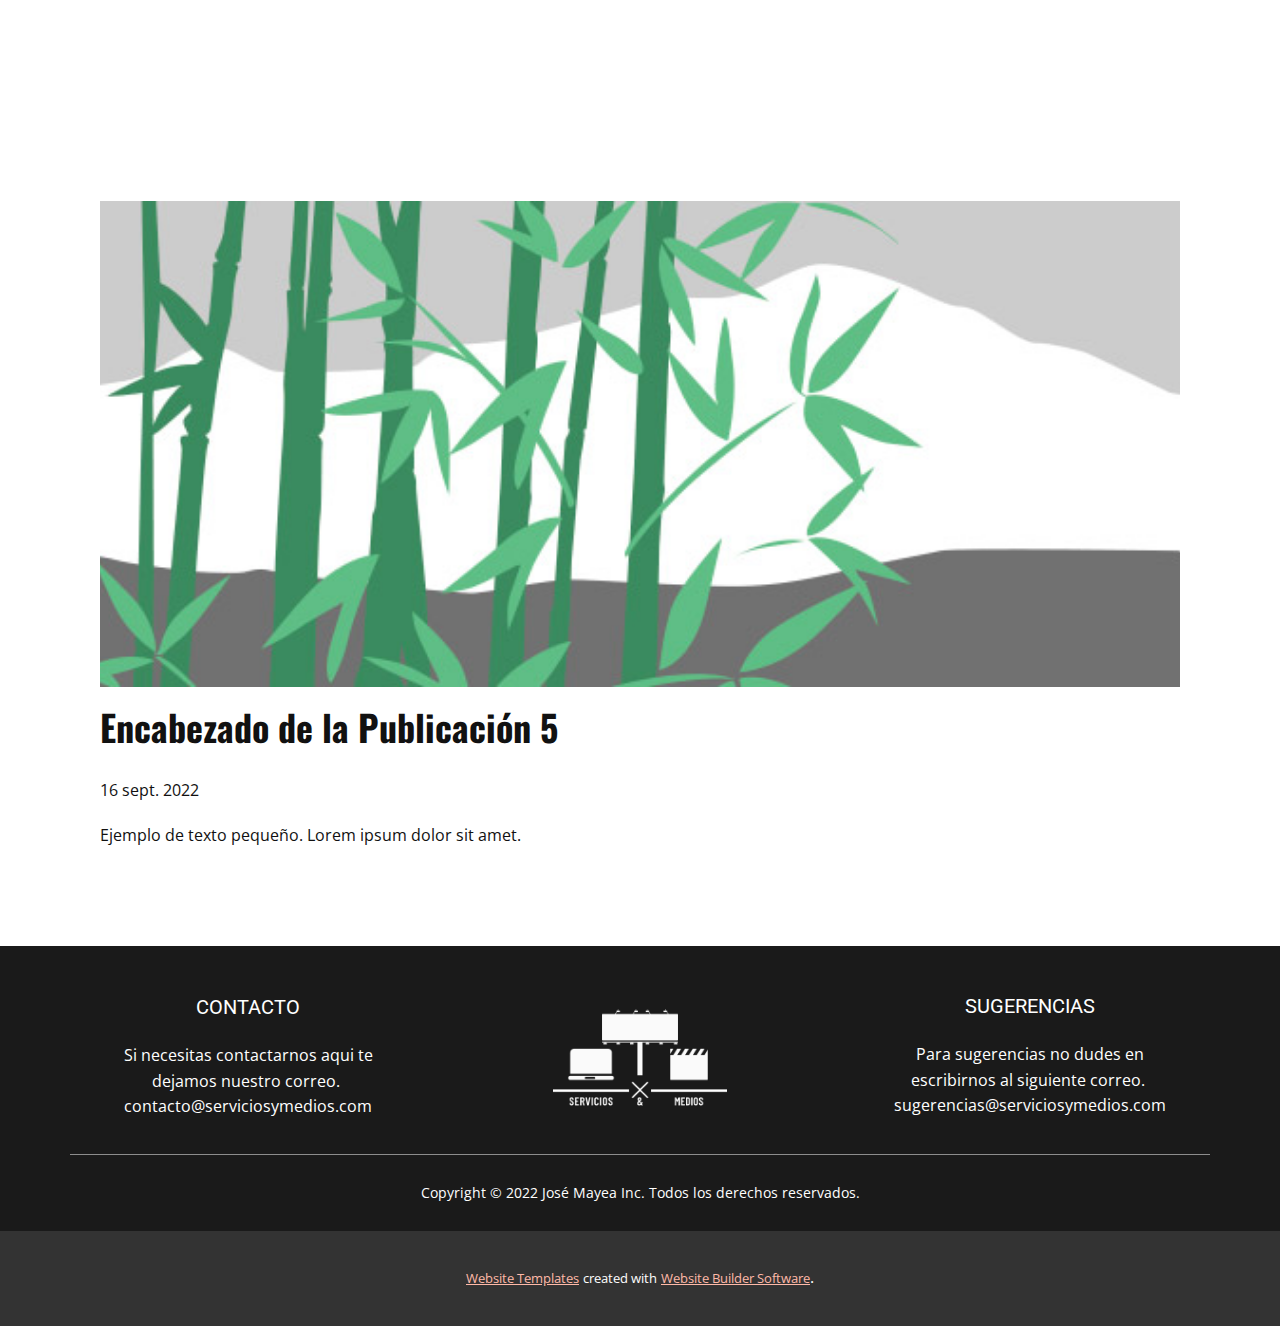
<file: blog/enviar-4.html>
<!doctype html>
<html style="font-size: 16px;" lang="es"><head>
    <meta name="viewport" content="width=device-width, initial-scale=1.0">
    <meta charset="utf-8">
    <meta name="keywords" content="Encabezado de la Publicación 1">
    <meta name="description" content="">
    <title>Encabezado de la Publicación 5</title>
    <link rel="stylesheet" href="../nicepage.css" media="screen">
<link rel="stylesheet" href="../Post-Template.css" media="screen">
    <script class="u-script" type="text/javascript" src="../jquery.js" defer=""></script>
    <script class="u-script" type="text/javascript" src="../nicepage.js" defer=""></script>
    <meta name="generator" content="Nicepage 4.18.5, nicepage.com">
    <link id="u-theme-google-font" rel="stylesheet" href="https://fonts.googleapis.com/css?family=Roboto:100,100i,300,300i,400,400i,500,500i,700,700i,900,900i|Open+Sans:300,300i,400,400i,500,500i,600,600i,700,700i,800,800i">
    <link id="u-page-google-font" rel="stylesheet" href="https://fonts.googleapis.com/css?family=Oswald:200,300,400,500,600,700">
    
    
    <script type="application/ld+json">{
		"@context": "http://schema.org",
		"@type": "Organization",
		"name": "",
		"logo": "images/475a6781709b38541727c594fd9d2418.png"
}</script>
    <meta name="theme-color" content="#ff5126">
  </head>
  <body class="u-body u-xl-mode" data-lang="es"><header class="u-clearfix u-header u-header" id="sec-abe6"><div class="u-clearfix u-sheet u-sheet-1">
        <nav class="u-align-left u-menu u-offcanvas u-menu-1">
          <div class="menu-collapse" style="font-size: 1rem;">
            <a class="u-button-style u-nav-link u-text-body-alt-color" href="#">
              <svg class="u-svg-link" preserveAspectRatio="xMidYMin slice" viewBox="0 0 302 302" style="undefined"><use xmlns:xlink="http://www.w3.org/1999/xlink" xlink:href="#svg-8a8f"></use></svg>
              <svg xmlns="http://www.w3.org/2000/svg" xmlns:xlink="http://www.w3.org/1999/xlink" version="1.1" id="svg-8a8f" x="0px" y="0px" viewBox="0 0 302 302" style="enable-background:new 0 0 302 302;" xml:space="preserve" class="u-svg-content"><g><rect y="36" width="302" height="30"></rect><rect y="236" width="302" height="30"></rect><rect y="136" width="302" height="30"></rect>
</g><g></g><g></g><g></g><g></g><g></g><g></g><g></g><g></g><g></g><g></g><g></g><g></g><g></g><g></g><g></g></svg>
            </a>
          </div>
          <div class="u-nav-container">
            <ul class="u-nav u-spacing-25 u-unstyled u-nav-1"><li class="u-nav-item"><a class="u-button-style u-nav-link u-text-body-alt-color" href="../Servicios-Y-Medios.html" style="padding: 8px 0px;">Servicios Y Medios</a>
</li><li class="u-nav-item"><a class="u-button-style u-nav-link u-text-body-alt-color" href="../Galeria.html" style="padding: 8px 0px;">Galeria</a>
</li></ul>
          </div>
          <div class="u-nav-container-collapse">
            <div class="u-align-center u-black u-container-style u-inner-container-layout u-opacity u-opacity-95 u-sidenav">
              <div class="u-inner-container-layout u-sidenav-overflow">
                <div class="u-menu-close"></div>
                <ul class="u-align-center u-nav u-sidenav-items u-unstyled u-nav-2"><li class="u-nav-item"><a class="u-button-style u-nav-link" href="../Servicios-Y-Medios.html" style="padding: 8px 0px;">Servicios Y Medios</a>
</li><li class="u-nav-item"><a class="u-button-style u-nav-link" href="../Galeria.html" style="padding: 8px 0px;">Galeria</a>
</li></ul>
              </div>
            </div>
            <div class="u-black u-menu-overlay u-opacity u-opacity-70"></div>
          </div>
        </nav>
        <a href="#" class="u-image u-logo u-image-1" src="">
          <img src="../images/475a6781709b38541727c594fd9d2418.png" class="u-logo-image u-logo-image-1">
        </a>
      </div></header>
    <section class="u-align-center u-clearfix u-section-1" id="sec-c814">
      <div class="u-clearfix u-sheet u-valign-middle-md u-valign-middle-sm u-valign-middle-xs u-sheet-1"><!--post_details--><!--post_details_options_json--><!--{"source":""}--><!--/post_details_options_json--><!--blog_post-->
        <div class="u-container-style u-expanded-width u-post-details u-post-details-1">
          <div class="u-container-layout u-valign-middle u-container-layout-1"><!--blog_post_image-->
            <img alt="" class="u-blog-control u-expanded-width u-image u-image-default u-image-1" src="../images/68f64b9d.jpeg"><!--/blog_post_image--><!--blog_post_header-->
            <h2 class="u-blog-control u-text u-text-1">Encabezado de la Publicación 5</h2><!--/blog_post_header--><!--blog_post_metadata-->
            <div class="u-blog-control u-metadata u-metadata-1"><!--blog_post_metadata_date-->
              <span class="u-meta-date u-meta-icon">16 sept. 2022</span><!--/blog_post_metadata_date--><!--blog_post_metadata_category-->
              <!--/blog_post_metadata_category--><!--blog_post_metadata_comments-->
              <!--/blog_post_metadata_comments-->
            </div><!--/blog_post_metadata--><!--blog_post_content-->
            <div class="u-align-justify u-blog-control u-post-content u-text u-text-2 fr-view">
  Ejemplo de texto pequeño. Lorem ipsum dolor sit amet.
  </div><!--/blog_post_content-->
          </div>
        </div><!--/blog_post--><!--/post_details-->
      </div>
    </section>
    
    
    <footer class="u-clearfix u-custom-color-3 u-footer" id="sec-b372"><div class="u-clearfix u-sheet u-sheet-1">
        <div class="u-clearfix u-expanded-width u-gutter-30 u-layout-wrap u-layout-wrap-1">
          <div class="u-gutter-0 u-layout">
            <div class="u-layout-row">
              <div class="u-align-left u-container-style u-layout-cell u-left-cell u-size-20 u-layout-cell-1">
                <div class="u-container-layout u-container-layout-1"><!--position-->
                  <div data-position="" class="u-position u-position-1"><!--block-->
                    <div class="u-block">
                      <div class="u-block-container u-clearfix"></div>
                    </div><!--/block-->
                  </div><!--/position--><!--position-->
                  <div data-position="" class="u-expanded-width-sm u-expanded-width-xs u-position u-position-2"><!--block-->
                    <div class="u-block">
                      <div class="u-block-container u-clearfix"><!--block_header-->
                        <h5 class="u-align-center u-block-header u-text"><!--block_header_content-->CONTACTO<br>
                          <br><!--/block_header_content-->
                        </h5><!--/block_header--><!--block_content-->
                        <div class="u-align-center u-block-content u-text"><!--block_content_content-->Si necesitas contactarnos aqui te dejamos nuestro correo.&nbsp;<br>contacto@serviciosymedios.com<!--/block_content_content-->
                        </div><!--/block_content-->
                      </div>
                    </div><!--/block-->
                  </div><!--/position-->
                </div>
              </div>
              <div class="u-align-left u-container-style u-layout-cell u-size-20 u-layout-cell-2">
                <div class="u-container-layout u-valign-bottom-lg u-valign-bottom-xl u-container-layout-2"><!--position-->
                  <div data-position="" class="u-position u-position-3"><!--block-->
                    <div class="u-block">
                      <div class="u-block-container u-clearfix"></div>
                    </div><!--/block-->
                  </div><!--/position--><span class="u-file-icon u-icon u-text-white u-icon-1"><img src="../images/website2-10a90400.png" alt=""></span>
                </div>
              </div>
              <div class="u-align-left u-container-style u-layout-cell u-right-cell u-size-20 u-layout-cell-3">
                <div class="u-container-layout u-valign-bottom-md u-valign-middle-xl u-container-layout-3"><!--position-->
                  <div data-position="" class="u-expanded-width-lg u-position u-position-4"><!--block-->
                    <div class="u-block">
                      <div class="u-block-container u-clearfix"><!--block_header-->
                        <h5 class="u-align-center u-block-header u-text"><!--block_header_content-->SUGERENCIAS<br>
                          <br><!--/block_header_content-->
                        </h5><!--/block_header--><!--block_content-->
                        <div class="u-align-center u-block-content u-text"><!--block_content_content--> Para sugerencias no dudes en escribirnos al siguiente correo.&nbsp;<br>sugerencias@serviciosymedios.com<!--/block_content_content-->
                        </div><!--/block_content-->
                      </div>
                    </div><!--/block-->
                  </div><!--/position-->
                </div>
              </div>
            </div>
          </div>
        </div>
        <div class="u-border-1 u-border-white u-expanded-width u-line u-line-horizontal u-opacity u-opacity-50 u-line-1"></div>
        <p class="u-align-center-xs u-text u-text-default u-text-5"> Copyright © 2022 José Mayea Inc. Todos los derechos reservados.</p>
      </div></footer>
    <section class="u-backlink u-clearfix u-grey-80">
      <a class="u-link" href="https://nicepage.com/website-templates" target="_blank">
        <span>Website Templates</span>
      </a>
      <p class="u-text">
        <span>created with</span>
      </p>
      <a class="u-link" href="" target="_blank">
        <span>Website Builder Software</span>
      </a>. 
    </section>
  
</body></html>
</file>
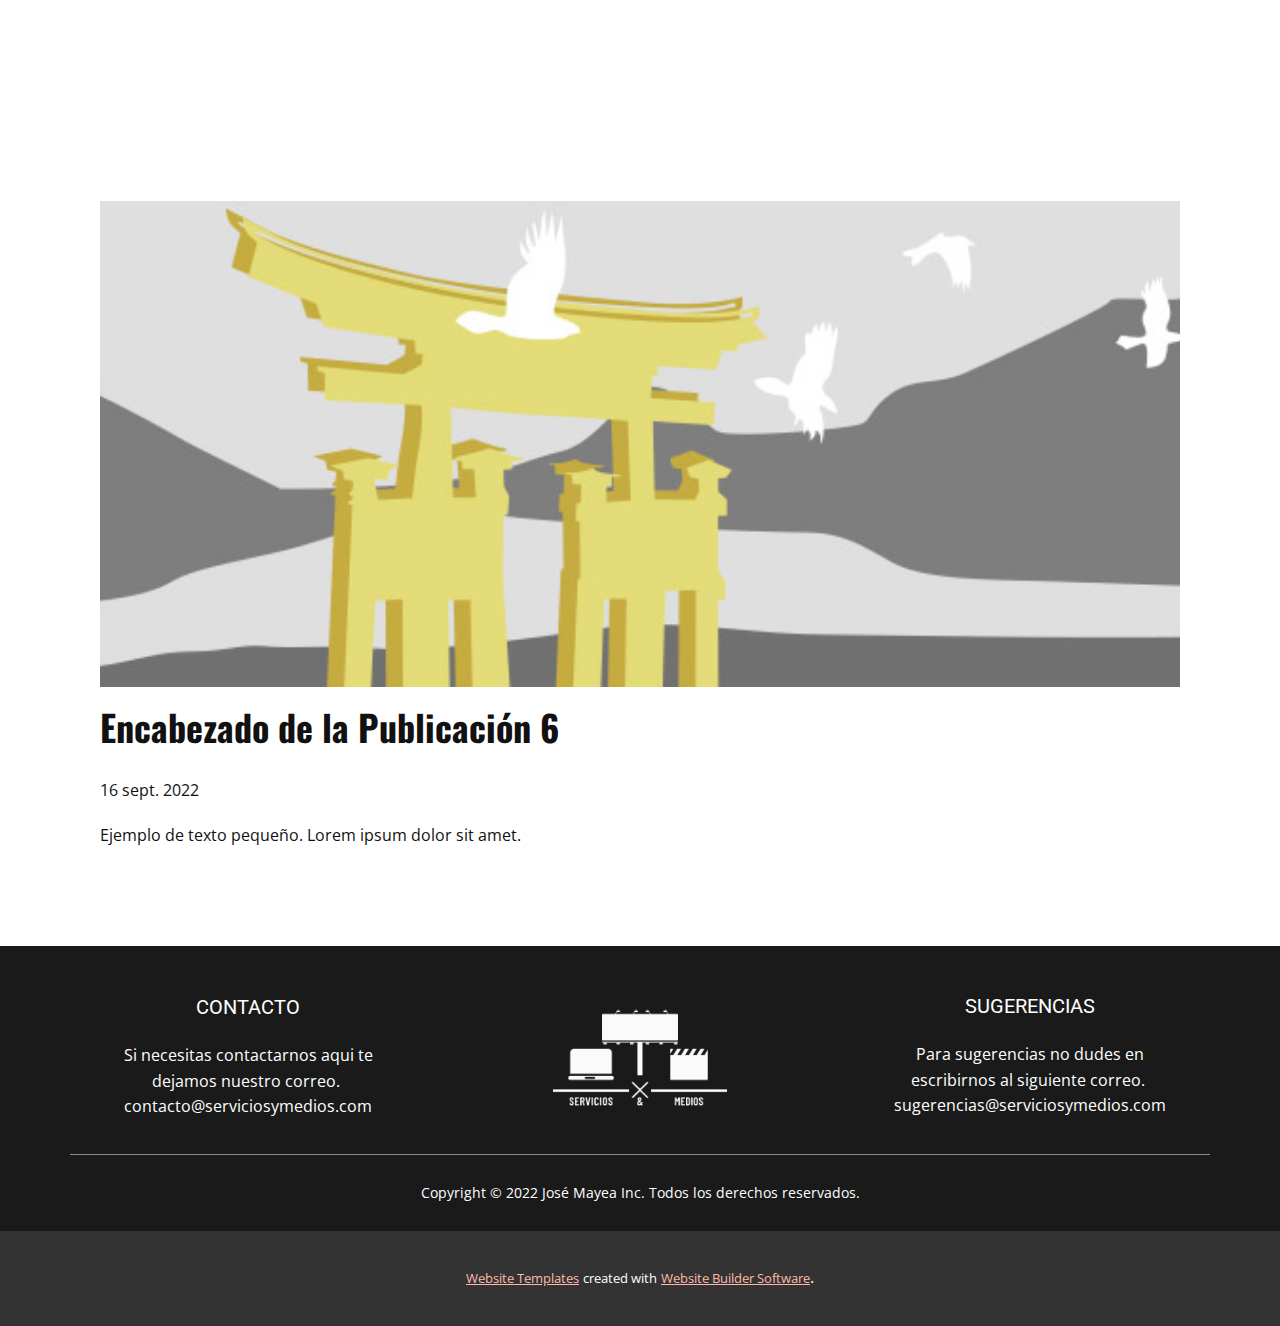
<file: blog/enviar-5.html>
<!doctype html>
<html style="font-size: 16px;" lang="es"><head>
    <meta name="viewport" content="width=device-width, initial-scale=1.0">
    <meta charset="utf-8">
    <meta name="keywords" content="Encabezado de la Publicación 1">
    <meta name="description" content="">
    <title>Encabezado de la Publicación 6</title>
    <link rel="stylesheet" href="../nicepage.css" media="screen">
<link rel="stylesheet" href="../Post-Template.css" media="screen">
    <script class="u-script" type="text/javascript" src="../jquery.js" defer=""></script>
    <script class="u-script" type="text/javascript" src="../nicepage.js" defer=""></script>
    <meta name="generator" content="Nicepage 4.18.5, nicepage.com">
    <link id="u-theme-google-font" rel="stylesheet" href="https://fonts.googleapis.com/css?family=Roboto:100,100i,300,300i,400,400i,500,500i,700,700i,900,900i|Open+Sans:300,300i,400,400i,500,500i,600,600i,700,700i,800,800i">
    <link id="u-page-google-font" rel="stylesheet" href="https://fonts.googleapis.com/css?family=Oswald:200,300,400,500,600,700">
    
    
    <script type="application/ld+json">{
		"@context": "http://schema.org",
		"@type": "Organization",
		"name": "",
		"logo": "images/475a6781709b38541727c594fd9d2418.png"
}</script>
    <meta name="theme-color" content="#ff5126">
  </head>
  <body class="u-body u-xl-mode" data-lang="es"><header class="u-clearfix u-header u-header" id="sec-abe6"><div class="u-clearfix u-sheet u-sheet-1">
        <nav class="u-align-left u-menu u-offcanvas u-menu-1">
          <div class="menu-collapse" style="font-size: 1rem;">
            <a class="u-button-style u-nav-link u-text-body-alt-color" href="#">
              <svg class="u-svg-link" preserveAspectRatio="xMidYMin slice" viewBox="0 0 302 302" style="undefined"><use xmlns:xlink="http://www.w3.org/1999/xlink" xlink:href="#svg-8a8f"></use></svg>
              <svg xmlns="http://www.w3.org/2000/svg" xmlns:xlink="http://www.w3.org/1999/xlink" version="1.1" id="svg-8a8f" x="0px" y="0px" viewBox="0 0 302 302" style="enable-background:new 0 0 302 302;" xml:space="preserve" class="u-svg-content"><g><rect y="36" width="302" height="30"></rect><rect y="236" width="302" height="30"></rect><rect y="136" width="302" height="30"></rect>
</g><g></g><g></g><g></g><g></g><g></g><g></g><g></g><g></g><g></g><g></g><g></g><g></g><g></g><g></g><g></g></svg>
            </a>
          </div>
          <div class="u-nav-container">
            <ul class="u-nav u-spacing-25 u-unstyled u-nav-1"><li class="u-nav-item"><a class="u-button-style u-nav-link u-text-body-alt-color" href="../Servicios-Y-Medios.html" style="padding: 8px 0px;">Servicios Y Medios</a>
</li><li class="u-nav-item"><a class="u-button-style u-nav-link u-text-body-alt-color" href="../Galeria.html" style="padding: 8px 0px;">Galeria</a>
</li></ul>
          </div>
          <div class="u-nav-container-collapse">
            <div class="u-align-center u-black u-container-style u-inner-container-layout u-opacity u-opacity-95 u-sidenav">
              <div class="u-inner-container-layout u-sidenav-overflow">
                <div class="u-menu-close"></div>
                <ul class="u-align-center u-nav u-sidenav-items u-unstyled u-nav-2"><li class="u-nav-item"><a class="u-button-style u-nav-link" href="../Servicios-Y-Medios.html" style="padding: 8px 0px;">Servicios Y Medios</a>
</li><li class="u-nav-item"><a class="u-button-style u-nav-link" href="../Galeria.html" style="padding: 8px 0px;">Galeria</a>
</li></ul>
              </div>
            </div>
            <div class="u-black u-menu-overlay u-opacity u-opacity-70"></div>
          </div>
        </nav>
        <a href="#" class="u-image u-logo u-image-1" src="">
          <img src="../images/475a6781709b38541727c594fd9d2418.png" class="u-logo-image u-logo-image-1">
        </a>
      </div></header>
    <section class="u-align-center u-clearfix u-section-1" id="sec-c814">
      <div class="u-clearfix u-sheet u-valign-middle-md u-valign-middle-sm u-valign-middle-xs u-sheet-1"><!--post_details--><!--post_details_options_json--><!--{"source":""}--><!--/post_details_options_json--><!--blog_post-->
        <div class="u-container-style u-expanded-width u-post-details u-post-details-1">
          <div class="u-container-layout u-valign-middle u-container-layout-1"><!--blog_post_image-->
            <img alt="" class="u-blog-control u-expanded-width u-image u-image-default u-image-1" src="../images/8ad73f3c.jpeg"><!--/blog_post_image--><!--blog_post_header-->
            <h2 class="u-blog-control u-text u-text-1">Encabezado de la Publicación 6</h2><!--/blog_post_header--><!--blog_post_metadata-->
            <div class="u-blog-control u-metadata u-metadata-1"><!--blog_post_metadata_date-->
              <span class="u-meta-date u-meta-icon">16 sept. 2022</span><!--/blog_post_metadata_date--><!--blog_post_metadata_category-->
              <!--/blog_post_metadata_category--><!--blog_post_metadata_comments-->
              <!--/blog_post_metadata_comments-->
            </div><!--/blog_post_metadata--><!--blog_post_content-->
            <div class="u-align-justify u-blog-control u-post-content u-text u-text-2 fr-view">
  Ejemplo de texto pequeño. Lorem ipsum dolor sit amet.
  </div><!--/blog_post_content-->
          </div>
        </div><!--/blog_post--><!--/post_details-->
      </div>
    </section>
    
    
    <footer class="u-clearfix u-custom-color-3 u-footer" id="sec-b372"><div class="u-clearfix u-sheet u-sheet-1">
        <div class="u-clearfix u-expanded-width u-gutter-30 u-layout-wrap u-layout-wrap-1">
          <div class="u-gutter-0 u-layout">
            <div class="u-layout-row">
              <div class="u-align-left u-container-style u-layout-cell u-left-cell u-size-20 u-layout-cell-1">
                <div class="u-container-layout u-container-layout-1"><!--position-->
                  <div data-position="" class="u-position u-position-1"><!--block-->
                    <div class="u-block">
                      <div class="u-block-container u-clearfix"></div>
                    </div><!--/block-->
                  </div><!--/position--><!--position-->
                  <div data-position="" class="u-expanded-width-sm u-expanded-width-xs u-position u-position-2"><!--block-->
                    <div class="u-block">
                      <div class="u-block-container u-clearfix"><!--block_header-->
                        <h5 class="u-align-center u-block-header u-text"><!--block_header_content-->CONTACTO<br>
                          <br><!--/block_header_content-->
                        </h5><!--/block_header--><!--block_content-->
                        <div class="u-align-center u-block-content u-text"><!--block_content_content-->Si necesitas contactarnos aqui te dejamos nuestro correo.&nbsp;<br>contacto@serviciosymedios.com<!--/block_content_content-->
                        </div><!--/block_content-->
                      </div>
                    </div><!--/block-->
                  </div><!--/position-->
                </div>
              </div>
              <div class="u-align-left u-container-style u-layout-cell u-size-20 u-layout-cell-2">
                <div class="u-container-layout u-valign-bottom-lg u-valign-bottom-xl u-container-layout-2"><!--position-->
                  <div data-position="" class="u-position u-position-3"><!--block-->
                    <div class="u-block">
                      <div class="u-block-container u-clearfix"></div>
                    </div><!--/block-->
                  </div><!--/position--><span class="u-file-icon u-icon u-text-white u-icon-1"><img src="../images/website2-10a90400.png" alt=""></span>
                </div>
              </div>
              <div class="u-align-left u-container-style u-layout-cell u-right-cell u-size-20 u-layout-cell-3">
                <div class="u-container-layout u-valign-bottom-md u-valign-middle-xl u-container-layout-3"><!--position-->
                  <div data-position="" class="u-expanded-width-lg u-position u-position-4"><!--block-->
                    <div class="u-block">
                      <div class="u-block-container u-clearfix"><!--block_header-->
                        <h5 class="u-align-center u-block-header u-text"><!--block_header_content-->SUGERENCIAS<br>
                          <br><!--/block_header_content-->
                        </h5><!--/block_header--><!--block_content-->
                        <div class="u-align-center u-block-content u-text"><!--block_content_content--> Para sugerencias no dudes en escribirnos al siguiente correo.&nbsp;<br>sugerencias@serviciosymedios.com<!--/block_content_content-->
                        </div><!--/block_content-->
                      </div>
                    </div><!--/block-->
                  </div><!--/position-->
                </div>
              </div>
            </div>
          </div>
        </div>
        <div class="u-border-1 u-border-white u-expanded-width u-line u-line-horizontal u-opacity u-opacity-50 u-line-1"></div>
        <p class="u-align-center-xs u-text u-text-default u-text-5"> Copyright © 2022 José Mayea Inc. Todos los derechos reservados.</p>
      </div></footer>
    <section class="u-backlink u-clearfix u-grey-80">
      <a class="u-link" href="https://nicepage.com/website-templates" target="_blank">
        <span>Website Templates</span>
      </a>
      <p class="u-text">
        <span>created with</span>
      </p>
      <a class="u-link" href="" target="_blank">
        <span>Website Builder Software</span>
      </a>. 
    </section>
  
</body></html>
</file>
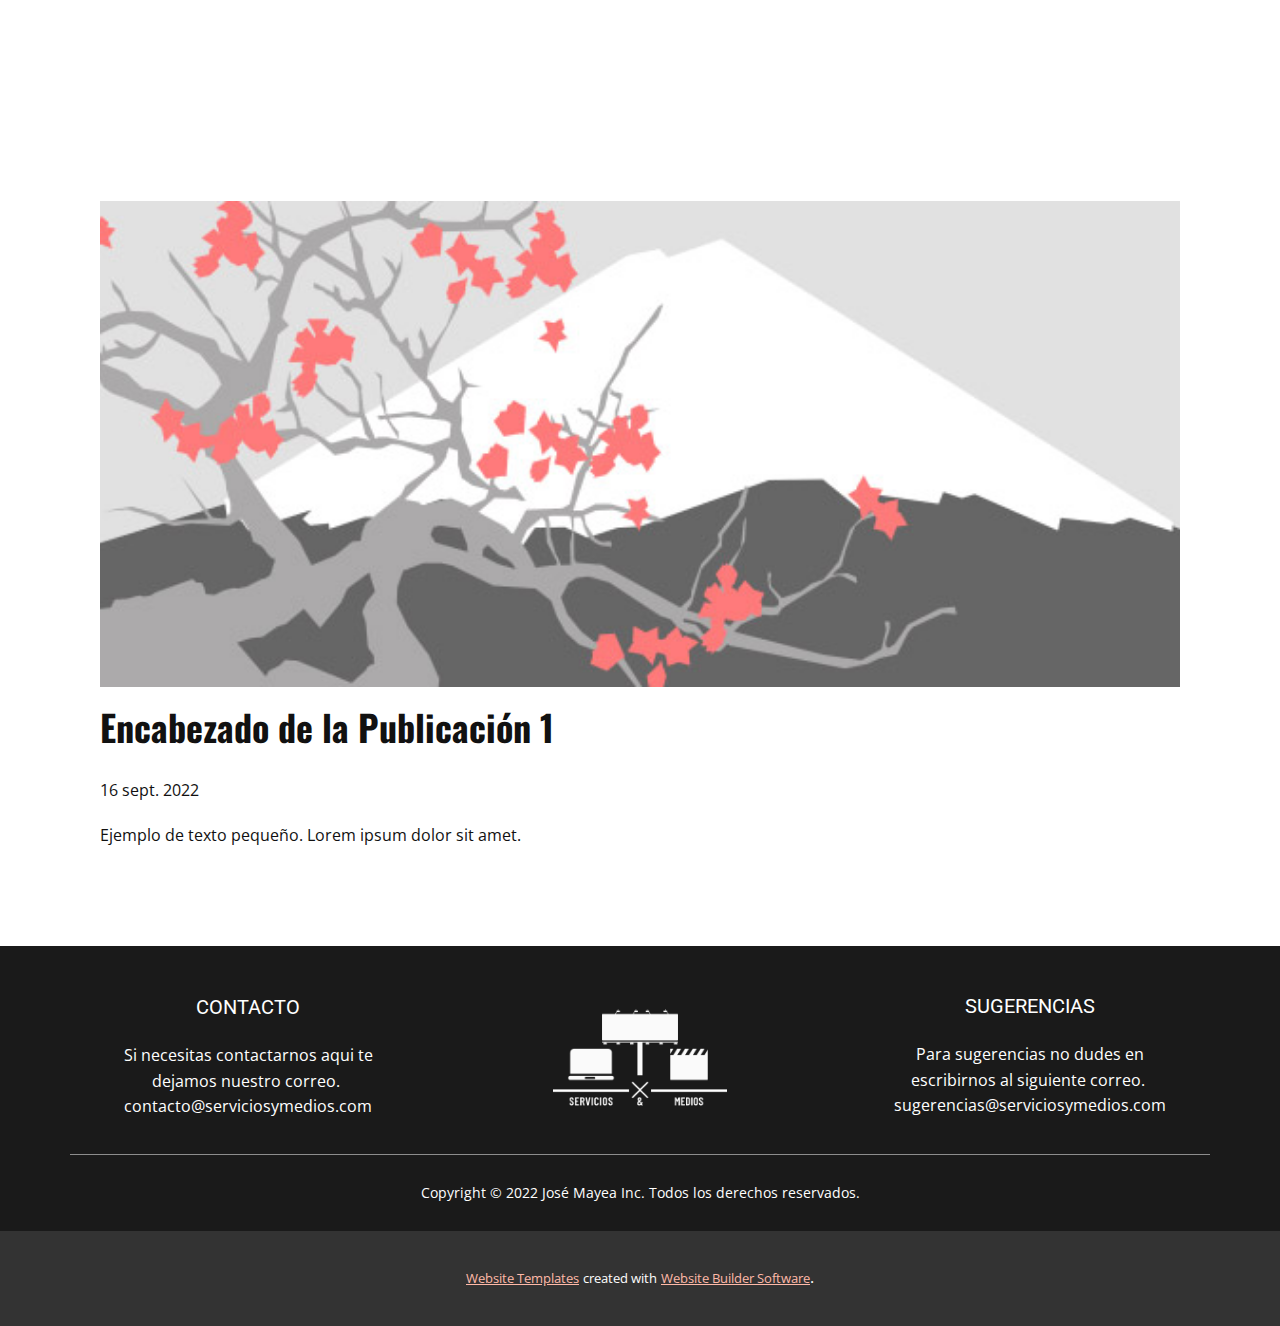
<file: blog/enviar.html>
<!doctype html>
<html style="font-size: 16px;" lang="es"><head>
    <meta name="viewport" content="width=device-width, initial-scale=1.0">
    <meta charset="utf-8">
    <meta name="keywords" content="Encabezado de la Publicación 1">
    <meta name="description" content="">
    <title>Encabezado de la Publicación 1</title>
    <link rel="stylesheet" href="../nicepage.css" media="screen">
<link rel="stylesheet" href="../Post-Template.css" media="screen">
    <script class="u-script" type="text/javascript" src="../jquery.js" defer=""></script>
    <script class="u-script" type="text/javascript" src="../nicepage.js" defer=""></script>
    <meta name="generator" content="Nicepage 4.18.5, nicepage.com">
    <link id="u-theme-google-font" rel="stylesheet" href="https://fonts.googleapis.com/css?family=Roboto:100,100i,300,300i,400,400i,500,500i,700,700i,900,900i|Open+Sans:300,300i,400,400i,500,500i,600,600i,700,700i,800,800i">
    <link id="u-page-google-font" rel="stylesheet" href="https://fonts.googleapis.com/css?family=Oswald:200,300,400,500,600,700">
    
    
    <script type="application/ld+json">{
		"@context": "http://schema.org",
		"@type": "Organization",
		"name": "",
		"logo": "images/475a6781709b38541727c594fd9d2418.png"
}</script>
    <meta name="theme-color" content="#ff5126">
  </head>
  <body class="u-body u-xl-mode" data-lang="es"><header class="u-clearfix u-header u-header" id="sec-abe6"><div class="u-clearfix u-sheet u-sheet-1">
        <nav class="u-align-left u-menu u-offcanvas u-menu-1">
          <div class="menu-collapse" style="font-size: 1rem;">
            <a class="u-button-style u-nav-link u-text-body-alt-color" href="#">
              <svg class="u-svg-link" preserveAspectRatio="xMidYMin slice" viewBox="0 0 302 302" style="undefined"><use xmlns:xlink="http://www.w3.org/1999/xlink" xlink:href="#svg-8a8f"></use></svg>
              <svg xmlns="http://www.w3.org/2000/svg" xmlns:xlink="http://www.w3.org/1999/xlink" version="1.1" id="svg-8a8f" x="0px" y="0px" viewBox="0 0 302 302" style="enable-background:new 0 0 302 302;" xml:space="preserve" class="u-svg-content"><g><rect y="36" width="302" height="30"></rect><rect y="236" width="302" height="30"></rect><rect y="136" width="302" height="30"></rect>
</g><g></g><g></g><g></g><g></g><g></g><g></g><g></g><g></g><g></g><g></g><g></g><g></g><g></g><g></g><g></g></svg>
            </a>
          </div>
          <div class="u-nav-container">
            <ul class="u-nav u-spacing-25 u-unstyled u-nav-1"><li class="u-nav-item"><a class="u-button-style u-nav-link u-text-body-alt-color" href="../Servicios-Y-Medios.html" style="padding: 8px 0px;">Servicios Y Medios</a>
</li><li class="u-nav-item"><a class="u-button-style u-nav-link u-text-body-alt-color" href="../Galeria.html" style="padding: 8px 0px;">Galeria</a>
</li></ul>
          </div>
          <div class="u-nav-container-collapse">
            <div class="u-align-center u-black u-container-style u-inner-container-layout u-opacity u-opacity-95 u-sidenav">
              <div class="u-inner-container-layout u-sidenav-overflow">
                <div class="u-menu-close"></div>
                <ul class="u-align-center u-nav u-sidenav-items u-unstyled u-nav-2"><li class="u-nav-item"><a class="u-button-style u-nav-link" href="../Servicios-Y-Medios.html" style="padding: 8px 0px;">Servicios Y Medios</a>
</li><li class="u-nav-item"><a class="u-button-style u-nav-link" href="../Galeria.html" style="padding: 8px 0px;">Galeria</a>
</li></ul>
              </div>
            </div>
            <div class="u-black u-menu-overlay u-opacity u-opacity-70"></div>
          </div>
        </nav>
        <a href="#" class="u-image u-logo u-image-1" src="">
          <img src="../images/475a6781709b38541727c594fd9d2418.png" class="u-logo-image u-logo-image-1">
        </a>
      </div></header>
    <section class="u-align-center u-clearfix u-section-1" id="sec-c814">
      <div class="u-clearfix u-sheet u-valign-middle-md u-valign-middle-sm u-valign-middle-xs u-sheet-1"><!--post_details--><!--post_details_options_json--><!--{"source":""}--><!--/post_details_options_json--><!--blog_post-->
        <div class="u-container-style u-expanded-width u-post-details u-post-details-1">
          <div class="u-container-layout u-valign-middle u-container-layout-1"><!--blog_post_image-->
            <img alt="" class="u-blog-control u-expanded-width u-image u-image-default u-image-1" src="../images/0fd3416c.jpeg"><!--/blog_post_image--><!--blog_post_header-->
            <h2 class="u-blog-control u-text u-text-1">Encabezado de la Publicación 1</h2><!--/blog_post_header--><!--blog_post_metadata-->
            <div class="u-blog-control u-metadata u-metadata-1"><!--blog_post_metadata_date-->
              <span class="u-meta-date u-meta-icon">16 sept. 2022</span><!--/blog_post_metadata_date--><!--blog_post_metadata_category-->
              <!--/blog_post_metadata_category--><!--blog_post_metadata_comments-->
              <!--/blog_post_metadata_comments-->
            </div><!--/blog_post_metadata--><!--blog_post_content-->
            <div class="u-align-justify u-blog-control u-post-content u-text u-text-2 fr-view">
  Ejemplo de texto pequeño. Lorem ipsum dolor sit amet.
  </div><!--/blog_post_content-->
          </div>
        </div><!--/blog_post--><!--/post_details-->
      </div>
    </section>
    
    
    <footer class="u-clearfix u-custom-color-3 u-footer" id="sec-b372"><div class="u-clearfix u-sheet u-sheet-1">
        <div class="u-clearfix u-expanded-width u-gutter-30 u-layout-wrap u-layout-wrap-1">
          <div class="u-gutter-0 u-layout">
            <div class="u-layout-row">
              <div class="u-align-left u-container-style u-layout-cell u-left-cell u-size-20 u-layout-cell-1">
                <div class="u-container-layout u-container-layout-1"><!--position-->
                  <div data-position="" class="u-position u-position-1"><!--block-->
                    <div class="u-block">
                      <div class="u-block-container u-clearfix"></div>
                    </div><!--/block-->
                  </div><!--/position--><!--position-->
                  <div data-position="" class="u-expanded-width-sm u-expanded-width-xs u-position u-position-2"><!--block-->
                    <div class="u-block">
                      <div class="u-block-container u-clearfix"><!--block_header-->
                        <h5 class="u-align-center u-block-header u-text"><!--block_header_content-->CONTACTO<br>
                          <br><!--/block_header_content-->
                        </h5><!--/block_header--><!--block_content-->
                        <div class="u-align-center u-block-content u-text"><!--block_content_content-->Si necesitas contactarnos aqui te dejamos nuestro correo.&nbsp;<br>contacto@serviciosymedios.com<!--/block_content_content-->
                        </div><!--/block_content-->
                      </div>
                    </div><!--/block-->
                  </div><!--/position-->
                </div>
              </div>
              <div class="u-align-left u-container-style u-layout-cell u-size-20 u-layout-cell-2">
                <div class="u-container-layout u-valign-bottom-lg u-valign-bottom-xl u-container-layout-2"><!--position-->
                  <div data-position="" class="u-position u-position-3"><!--block-->
                    <div class="u-block">
                      <div class="u-block-container u-clearfix"></div>
                    </div><!--/block-->
                  </div><!--/position--><span class="u-file-icon u-icon u-text-white u-icon-1"><img src="../images/website2-10a90400.png" alt=""></span>
                </div>
              </div>
              <div class="u-align-left u-container-style u-layout-cell u-right-cell u-size-20 u-layout-cell-3">
                <div class="u-container-layout u-valign-bottom-md u-valign-middle-xl u-container-layout-3"><!--position-->
                  <div data-position="" class="u-expanded-width-lg u-position u-position-4"><!--block-->
                    <div class="u-block">
                      <div class="u-block-container u-clearfix"><!--block_header-->
                        <h5 class="u-align-center u-block-header u-text"><!--block_header_content-->SUGERENCIAS<br>
                          <br><!--/block_header_content-->
                        </h5><!--/block_header--><!--block_content-->
                        <div class="u-align-center u-block-content u-text"><!--block_content_content--> Para sugerencias no dudes en escribirnos al siguiente correo.&nbsp;<br>sugerencias@serviciosymedios.com<!--/block_content_content-->
                        </div><!--/block_content-->
                      </div>
                    </div><!--/block-->
                  </div><!--/position-->
                </div>
              </div>
            </div>
          </div>
        </div>
        <div class="u-border-1 u-border-white u-expanded-width u-line u-line-horizontal u-opacity u-opacity-50 u-line-1"></div>
        <p class="u-align-center-xs u-text u-text-default u-text-5"> Copyright © 2022 José Mayea Inc. Todos los derechos reservados.</p>
      </div></footer>
    <section class="u-backlink u-clearfix u-grey-80">
      <a class="u-link" href="https://nicepage.com/website-templates" target="_blank">
        <span>Website Templates</span>
      </a>
      <p class="u-text">
        <span>created with</span>
      </p>
      <a class="u-link" href="" target="_blank">
        <span>Website Builder Software</span>
      </a>. 
    </section>
  
</body></html>
</file>
